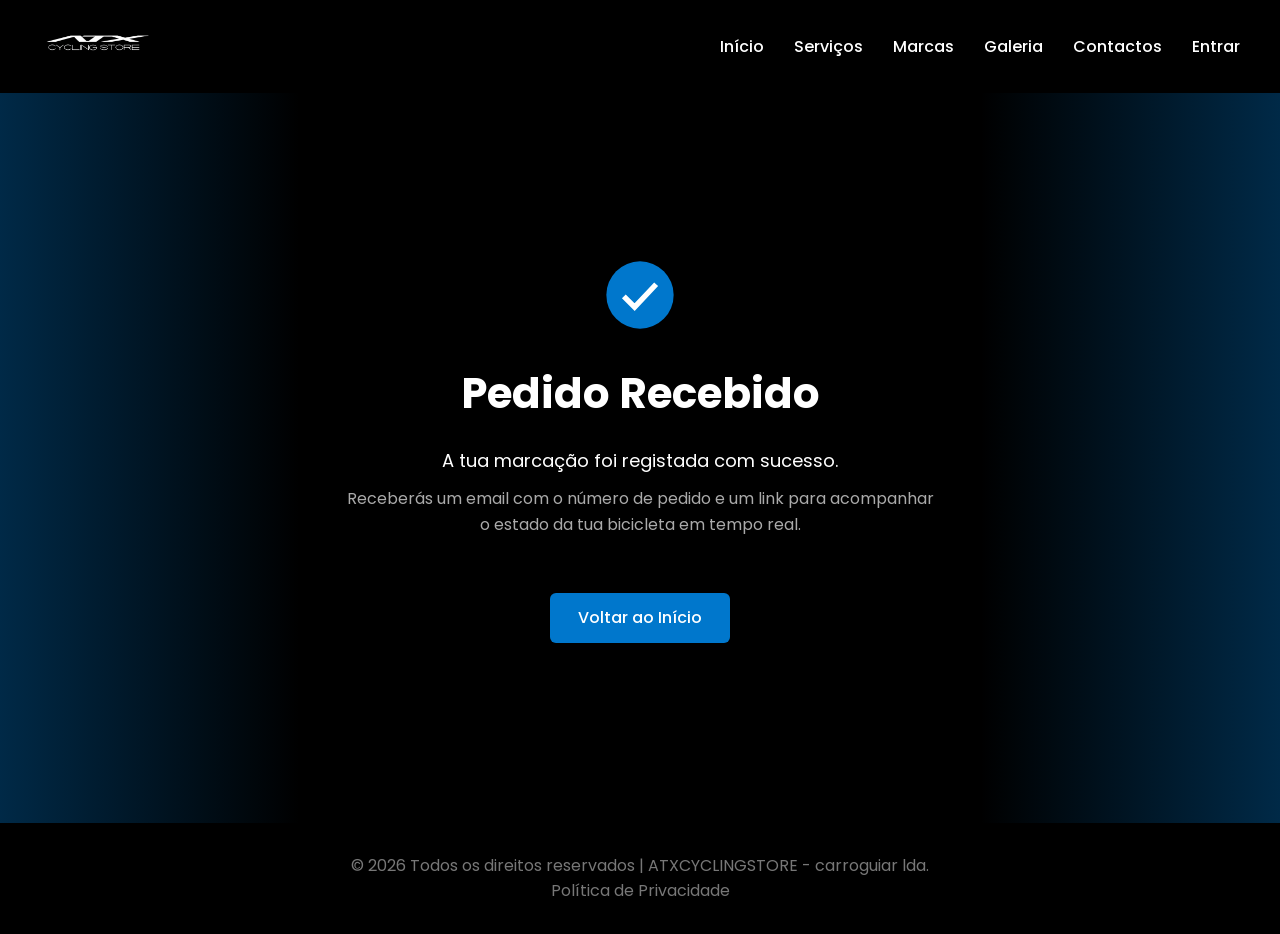
<file: pages/confirmacao.html>
<!DOCTYPE html>
<html lang="pt">
<head>
    <link rel="icon" type="image/png" href="../atxfavicon.png">
    <meta charset="UTF-8">
    <meta name="viewport" content="width=device-width, initial-scale=1.0">

    <title>Pedido Recebido</title>

    <link rel="stylesheet" href="../css/style.css">

    <link href="https://fonts.googleapis.com/css2?family=Poppins:wght@300;400;500;600&display=swap" rel="stylesheet">

    <link rel="stylesheet" href="https://cdnjs.cloudflare.com/ajax/libs/font-awesome/6.5.0/css/all.min.css">

    <link rel="stylesheet" href="https://cdn.jsdelivr.net/npm/bootstrap-icons@1.11.3/font/bootstrap-icons.css">


</head>


<body id="servicos">

<header>

    <nav class="navbar">

        <a href="../index.html" class="logo">
            <img src="../images/atx.png" alt="Logo">
        </a>

        <ul class="nav-links">

            <li><a href="../index.html" class="nav-link">Início</a></li>
            <li><a href="servicos.html" class="nav-link">Serviços</a></li>
            <li><a href="marcas.html" class="nav-link">Marcas</a></li>
            <li><a href="galeria.html" class="nav-link">Galeria</a></li>
            <li><a href="contactos.html" class="nav-link">Contactos</a></li>
            <li><a href="login.html" class="nav-link" id="navAuthLink">Entrar</a></li>

        </ul>

        <div class="hamburger" id="hamburger">
            <span></span>
            <span></span>
            <span></span>
        </div>

    </nav>

</header>



<section class="confirmacao-section">

    <div class="confirmacao-container">

        <div class="confirmacao-check">

            <svg class="checkmark" viewBox="0 0 52 52">

                <circle class="checkmark-circle"
                        cx="26"
                        cy="26"
                        r="25"
                        fill="#0077cc"/>

                <path class="checkmark-check"
                      fill="none"
                      stroke="white"
                      stroke-width="4"
                      d="M14 27 L22 35 L38 18"/>

            </svg>

        </div>


        <h1>Pedido Recebido</h1>

        <p class="confirmacao-mensagem">
            A tua marcação foi registada com sucesso.
        </p>

        <div id="confirmacaoDetalhes" style="display:none;margin:24px 0;text-align:left;
             background:#111;border:1px solid #222;border-radius:10px;padding:20px 24px">
            <p style="margin:0 0 6px 0;font-size:13px;color:#666">Número de pedido</p>
            <p id="confNumeroPedido" style="margin:0 0 18px 0;font-size:20px;font-weight:600;color:#0077cc"></p>
            <p style="margin:0 0 10px 0;font-size:14px;color:#aaa">
                Receberás em breve um email com o link de acompanhamento.
                Podes também consultar o estado aqui:
            </p>
            <a id="confTrackingLink" href="#"
               style="display:inline-block;background:#0077cc;color:white;padding:10px 20px;
                      border-radius:6px;text-decoration:none;font-size:14px;font-weight:500">
                Acompanhar a minha bicicleta
            </a>
        </div>

        <p class="confirmacao-info" id="confInfoFallback">
            Receberás um email com o número de pedido e um link para acompanhar
            o estado da tua bicicleta em tempo real.
        </p>

        <a href="../index.html" class="btn-primary" style="margin-top:16px">
            Voltar ao Início
        </a>

    </div>

</section>

<footer>
    <p>© 2026 Todos os direitos reservados | ATXCYCLINGSTORE - carroguiar lda.</p>
    <a href="/pages/privacy.html">Política de Privacidade</a>
</footer>

<script src="../js/script.js"></script>
<script>
    const FRONTEND_URL = window.location.origin;
    const raw = sessionStorage.getItem('booking_confirmacao');
    if (raw) {
        try {
            const b = JSON.parse(raw);
            document.getElementById('confNumeroPedido').textContent = b.numero_pedido;
            document.getElementById('confTrackingLink').href =
                `${FRONTEND_URL}/pages/tracking.html?token=${b.token_tracking}`;
            document.getElementById('confirmacaoDetalhes').style.display = 'block';
            document.getElementById('confInfoFallback').style.display = 'none';
            sessionStorage.removeItem('booking_confirmacao');
        } catch (e) {
            console.error(e);
        }
    }
</script>

</body>
</html>
</file>
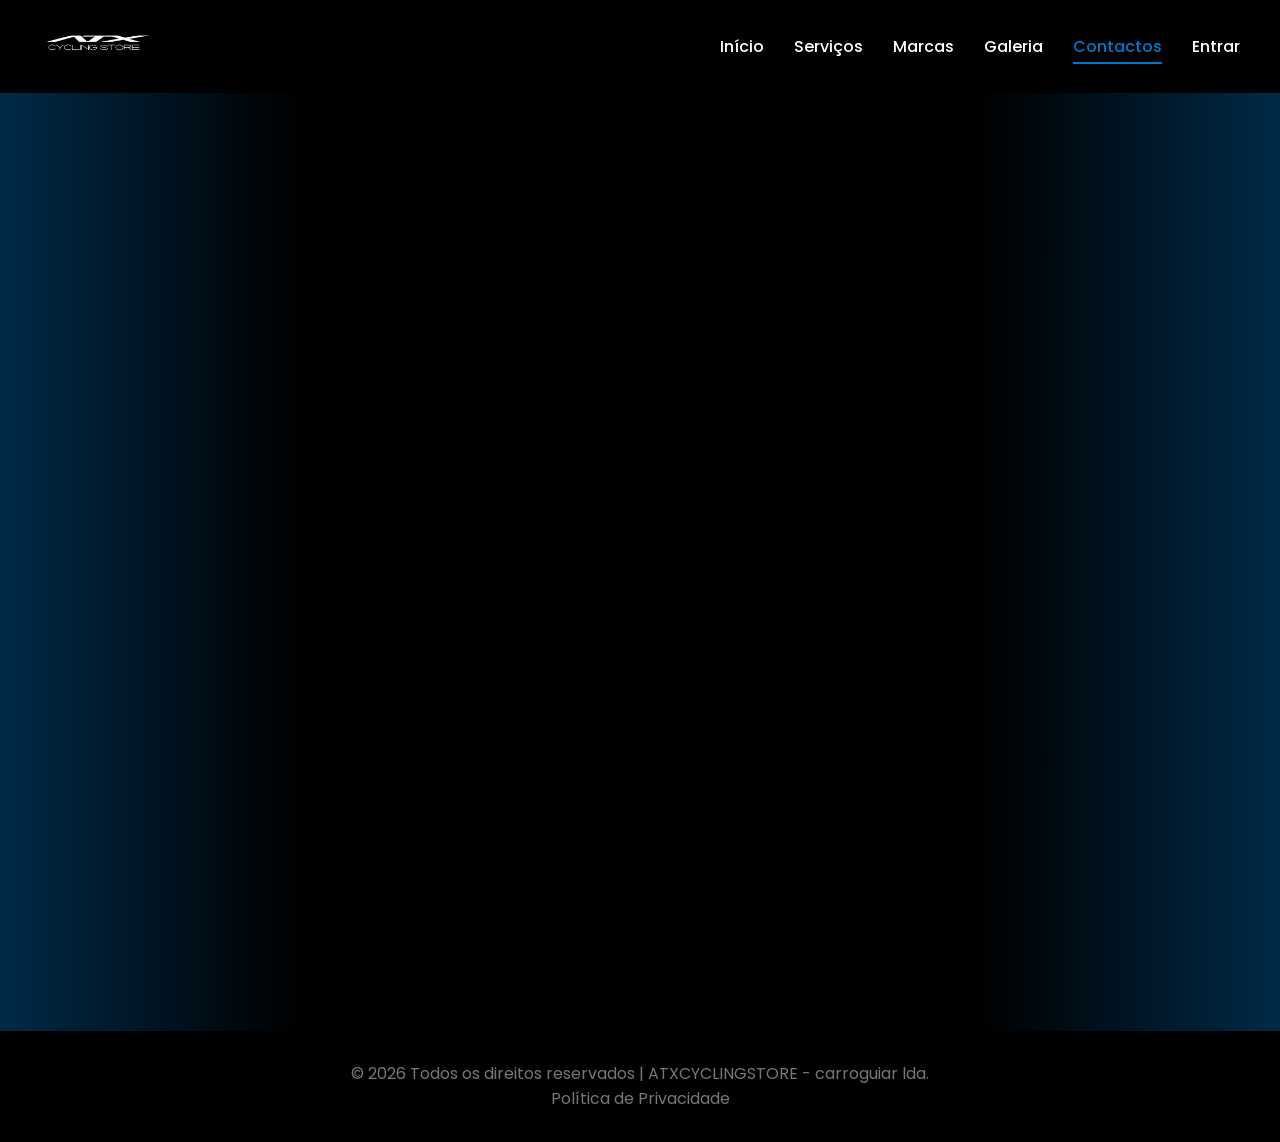
<file: pages/contactos.html>
<!DOCTYPE html>
<html lang="en">
<head>
    <link rel="icon" type="image/png" href="../atxfavicon.png">
    <meta charset="UTF-8">
    <meta name="viewport" content="width=device-width, initial-scale=1.0">
    <title>Contactos</title>
    <link rel="stylesheet" href="../css/style.css">

    <link href="https://fonts.googleapis.com/css2?family=Poppins:wght@300;400;500;600&display=swap" rel="stylesheet">

    <link rel="stylesheet" href="https://cdnjs.cloudflare.com/ajax/libs/font-awesome/6.5.0/css/all.min.css">

    <link rel="stylesheet" href="https://cdn.jsdelivr.net/npm/bootstrap-icons@1.11.3/font/bootstrap-icons.css">

</head>
<body id="servicos">

    <header>

        <nav class="navbar">

            <a href="../index.html" class="logo">
                <img src="../images/atx.png" alt="Logo">
            </a>

            <ul class="nav-links">

                <li><a href="../index.html" class="nav-link">Início</a></li>
                <li><a href="servicos.html" class="nav-link">Serviços</a></li>
                <li><a href="marcas.html" class="nav-link">Marcas</a></li>
                <li><a href="galeria.html" class="nav-link">Galeria</a></li>
                <li><a href="contactos.html" class="nav-link">Contactos</a></li>
            <li><a href="login.html" class="nav-link" id="navAuthLink">Entrar</a></li>

            </ul>

            <div class="hamburger" id="hamburger">
                <span></span>
                <span></span>
                <span></span>
            </div>

        </nav>

    </header>

    <section class="contact-section fade-in">

        <h1 class="contact-title">Contactos</h1>

        <div class="contact-container">

            <div class="contact-info">

                <h2>ATXcyclingstore</h2>

                <div class="contact-block">
                    <p><strong>Morada</strong><br>
                        R. Combatentes do Ultramar 172<br>
                        2670-347, Loures
                    </p>
                </div>


                <div class="contact-block">
                    <p><strong>Telefone</strong><br>
                        +351 918 583 829
                    </p>
                </div>


                <div class="contact-block">
                    <p><strong>Email</strong><br>
                        atxcyclingstore@gmail.com
                    </p>
                </div>


                <div class="contact-block">
                    <p><strong>Horário</strong><br>
                        Terça – Sexta<br>
                        09:00 – 13:00 | 15:00 – 19:00<br><br>

                        Sábado<br>
                        09:00 – 13:00
                    </p>
                </div>


                <a class="btn-primary maps-button"
                   href="https://www.google.com/maps/search/?api=1&query=ATX+Cycling+Store+Loures"
                   target="_blank">

                    Abrir no Google Maps

                </a>

            </div>


            <div class="map-container">

                <iframe
                        src="https://maps.google.com/maps?q=ATX%20Cycling%20Store%20Loures&output=embed"
                        loading="lazy">
                </iframe>

            </div>

        </div>

    </section>

    <footer>
    <p>© 2026 Todos os direitos reservados | ATXCYCLINGSTORE - carroguiar lda.</p>
    <a href="/pages/privacy.html">Política de Privacidade</a>
</footer>

    <script src="../js/script.js"></script>

</body>
</html>
</file>
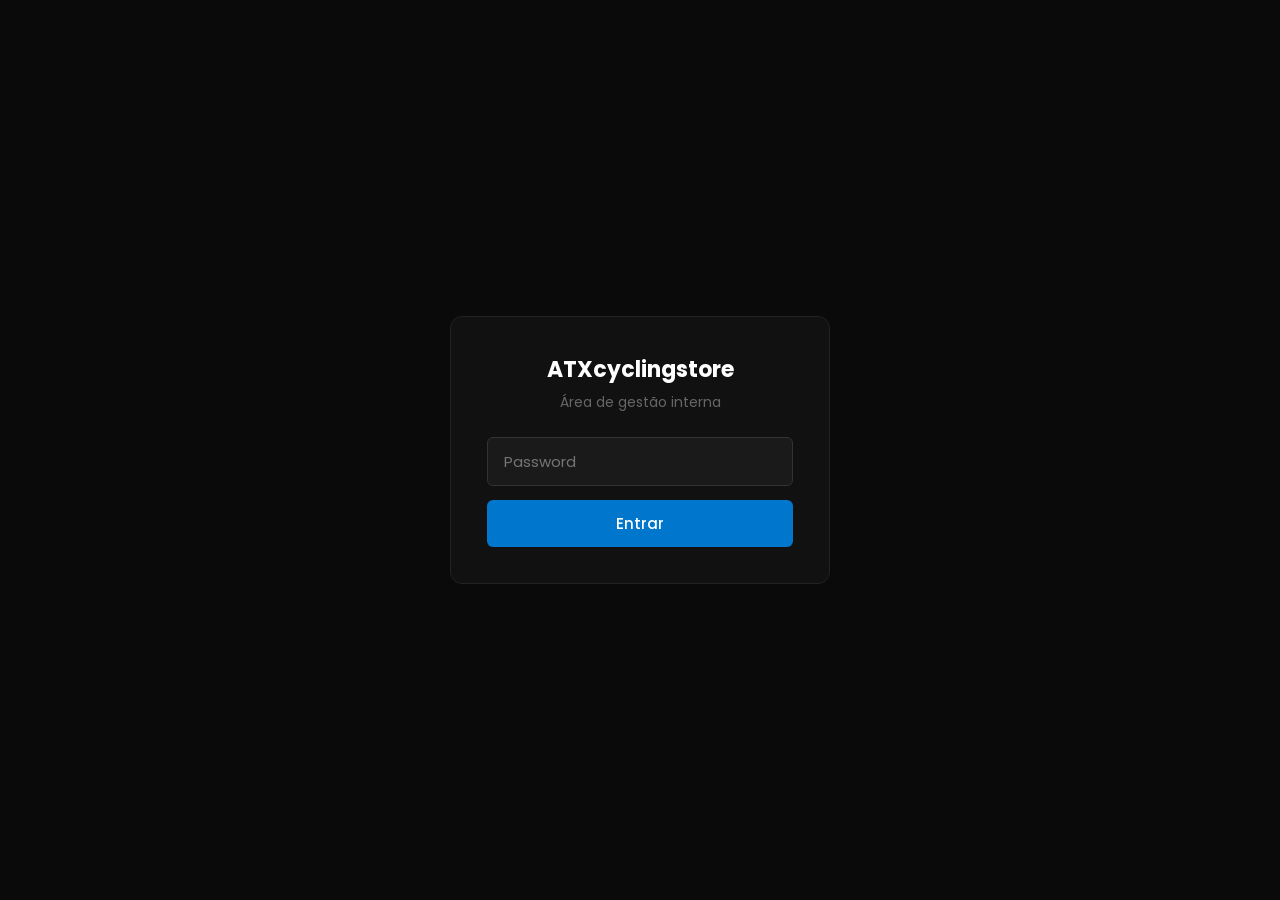
<file: pages/gestao.html>
<!DOCTYPE html>
<html lang="pt">
<head>
    <link rel="icon" type="image/png" href="../atxfavicon.png">
    <meta charset="UTF-8">
    <meta name="viewport" content="width=device-width, initial-scale=1.0">
    <title>Gestão | ATXcyclingstore</title>
    <link href="https://fonts.googleapis.com/css2?family=Poppins:wght@300;400;500;600&display=swap" rel="stylesheet">
    <link rel="stylesheet" href="https://cdn.jsdelivr.net/npm/bootstrap-icons@1.11.3/font/bootstrap-icons.css">

    <style>
        *, *::before, *::after {
            margin: 0;
            padding: 0;
            box-sizing: border-box;
        }

        body {
            font-family: 'Poppins', sans-serif;
            background: #0a0a0a;
            color: white;
            min-height: 100vh;
        }

        /* LOGIN */
        .login-screen {
            min-height: 100vh;
            display: flex;
            align-items: center;
            justify-content: center;
            padding: 20px;
        }

        .login-card {
            background: #111;
            border: 1px solid #222;
            border-radius: 12px;
            padding: 36px;
            width: 100%;
            max-width: 380px;
            text-align: center;
        }

        .login-card h1 {
            font-size: 22px;
            margin-bottom: 6px;
        }

        .login-card p {
            color: #666;
            font-size: 14px;
            margin-bottom: 24px;
        }

        .login-card input {
            width: 100%;
            background: #1a1a1a;
            border: 1px solid #333;
            border-radius: 6px;
            padding: 12px 16px;
            color: white;
            font-family: 'Poppins', sans-serif;
            font-size: 15px;
            margin-bottom: 14px;
        }

        .login-card input:focus {
            outline: none;
            border-color: #0077cc;
        }

        .login-card button {
            width: 100%;
            background: #0077cc;
            color: white;
            border: none;
            border-radius: 6px;
            padding: 12px;
            font-family: 'Poppins', sans-serif;
            font-weight: 500;
            cursor: pointer;
            font-size: 15px;
        }

        .login-card button:hover {
            background: #005fa3;
        }

        .login-error {
            color: #ff6b6b;
            font-size: 13px;
            margin-top: 10px;
        }

        /* DASHBOARD */
        .dashboard {
            display: none;
        }

        .dashboard.visible {
            display: block;
        }

        .dash-header {
            background: #000;
            padding: 16px 28px;
            display: flex;
            align-items: center;
            justify-content: space-between;
            border-bottom: 1px solid #1a1a1a;
            position: sticky;
            top: 0;
            z-index: 10;
        }

        .dash-header h1 {
            font-size: 18px;
        }

        .dash-header button {
            background: none;
            border: 1px solid #333;
            color: #aaa;
            padding: 6px 14px;
            border-radius: 6px;
            cursor: pointer;
            font-family: 'Poppins', sans-serif;
            font-size: 13px;
        }

        .dash-body {
            padding: 28px;
            max-width: 1100px;
            margin: auto;
        }

        /* abas */
        .abas {
            display: flex;
            gap: 4px;
            margin-bottom: 24px;
            border-bottom: 1px solid #1e1e1e;
            padding-bottom: 0;
        }

        .aba-btn {
            background: none;
            border: none;
            border-bottom: 2px solid transparent;
            color: #666;
            padding: 10px 18px;
            cursor: pointer;
            font-family: 'Poppins', sans-serif;
            font-size: 14px;
            font-weight: 500;
            margin-bottom: -1px;
            transition: color 0.2s, border-color 0.2s;
        }

        .aba-btn:hover { color: #aaa; }

        .aba-btn.active {
            color: white;
            border-bottom-color: #0077cc;
        }

        .aba-content { display: none; }
        .aba-content.active { display: block; }

        /* filtros */
        .filtros {
            display: flex;
            gap: 10px;
            margin-bottom: 24px;
            flex-wrap: wrap;
        }

        .filtro-btn {
            padding: 7px 16px;
            border-radius: 20px;
            border: 1px solid #333;
            background: none;
            color: #888;
            cursor: pointer;
            font-family: 'Poppins', sans-serif;
            font-size: 13px;
            transition: 0.2s;
        }

        .filtro-btn:hover {
            border-color: #0077cc;
            color: #0077cc;
        }

        .filtro-btn.active {
            background: #0077cc;
            border-color: #0077cc;
            color: white;
        }

        /* tabela */
        .bookings-grid {
            display: flex;
            flex-direction: column;
            gap: 12px;
        }

        .booking-row {
            background: #111;
            border: 1px solid #1e1e1e;
            border-radius: 10px;
            padding: 18px 22px;
            display: grid;
            grid-template-columns: 130px 1fr 120px 200px;
            gap: 16px;
            align-items: center;
            transition: border-color 0.2s;
        }

        .booking-row:hover {
            border-color: #333;
        }

        .booking-pedido {
            font-size: 13px;
            color: #0077cc;
            font-weight: 600;
        }

        .booking-nome {
            font-size: 15px;
            font-weight: 500;
        }

        .booking-email {
            font-size: 12px;
            color: #666;
            margin-top: 2px;
        }

        .booking-data {
            font-size: 13px;
            color: #888;
        }

        /* select de estado */
        .estado-select {
            background: #1a1a1a;
            border: 1px solid #333;
            border-radius: 6px;
            padding: 7px 10px;
            color: white;
            font-family: 'Poppins', sans-serif;
            font-size: 13px;
            cursor: pointer;
            width: 100%;
            appearance: none;
            -webkit-appearance: none;
        }

        .estado-select:focus {
            outline: none;
            border-color: #0077cc;
        }

        .save-btn {
            margin-top: 8px;
            width: 100%;
            background: #0a2a0a;
            color: #30d060;
            border: 1px solid #1a5a1a;
            border-radius: 6px;
            padding: 6px;
            cursor: pointer;
            font-family: 'Poppins', sans-serif;
            font-size: 12px;
            transition: 0.2s;
            display: none;
        }

        .save-btn.visible {
            display: block;
        }

        .save-btn:hover {
            background: #1a4a1a;
        }

        .empty-state {
            text-align: center;
            padding: 60px 20px;
            color: #555;
        }

        .expand-btn {
            background: none;
            border: none;
            color: #555;
            cursor: pointer;
            font-size: 18px;
            padding: 0 6px;
            transition: color 0.2s, transform 0.2s;
            line-height: 1;
        }

        .expand-btn:hover { color: #aaa; }
        .expand-btn.open { transform: rotate(90deg); color: #0077cc; }

        .booking-detail {
            display: none;
            grid-column: 1 / -1;
            background: #0d0d0d;
            border-top: 1px solid #1e1e1e;
            border-radius: 0 0 10px 10px;
            padding: 16px 22px;
            margin: 0 -22px -18px;
            gap: 12px;
            grid-template-columns: repeat(auto-fill, minmax(200px, 1fr));
        }

        .booking-detail.open { display: grid; }

        .detail-item { display: flex; flex-direction: column; gap: 4px; }
        .detail-label { font-size: 11px; color: #555; text-transform: uppercase; letter-spacing: 0.5px; }
        .detail-value { font-size: 14px; color: #ccc; }

        .diag-btn {
            margin-top: 12px;
            grid-column: 1 / -1;
            background: #001a33;
            color: #4da6ff;
            border: 1px solid #004080;
            border-radius: 6px;
            padding: 8px 14px;
            cursor: pointer;
            font-family: 'Poppins', sans-serif;
            font-size: 13px;
            transition: 0.2s;
            display: flex;
            align-items: center;
            gap: 6px;
            width: fit-content;
        }

        .diag-btn:hover { background: #002a4d; }

        /* MODAL */
        .modal-overlay {
            display: none;
            position: fixed;
            inset: 0;
            background: rgba(0,0,0,0.75);
            z-index: 100;
            align-items: center;
            justify-content: center;
            padding: 20px;
        }

        .modal-overlay.open { display: flex; }

        .modal {
            background: #111;
            border: 1px solid #222;
            border-radius: 14px;
            padding: 28px;
            width: 100%;
            max-width: 520px;
            max-height: 90vh;
            overflow-y: auto;
        }

        .modal h2 {
            font-size: 17px;
            margin-bottom: 4px;
        }

        .modal-sub {
            font-size: 13px;
            color: #666;
            margin-bottom: 24px;
        }

        .modal-field {
            margin-bottom: 16px;
        }

        .modal-field label {
            display: block;
            font-size: 12px;
            color: #888;
            margin-bottom: 6px;
            text-transform: uppercase;
            letter-spacing: 0.4px;
        }

        .modal-field input,
        .modal-field textarea {
            width: 100%;
            background: #1a1a1a;
            border: 1px solid #333;
            border-radius: 6px;
            padding: 10px 14px;
            color: white;
            font-family: 'Poppins', sans-serif;
            font-size: 14px;
            resize: vertical;
        }

        .modal-field input:focus,
        .modal-field textarea:focus {
            outline: none;
            border-color: #0077cc;
        }

        .modal-actions {
            display: flex;
            gap: 10px;
            margin-top: 24px;
            flex-wrap: wrap;
        }

        .modal-gmail-btn {
            flex: 1;
            background: #0077cc;
            color: white;
            border: none;
            border-radius: 6px;
            padding: 11px 16px;
            cursor: pointer;
            font-family: 'Poppins', sans-serif;
            font-weight: 500;
            font-size: 14px;
            display: flex;
            align-items: center;
            justify-content: center;
            gap: 8px;
            transition: 0.2s;
        }

        .modal-gmail-btn:hover { background: #005fa3; }

        .modal-cancel-btn {
            background: none;
            border: 1px solid #333;
            color: #888;
            border-radius: 6px;
            padding: 11px 16px;
            cursor: pointer;
            font-family: 'Poppins', sans-serif;
            font-size: 14px;
            transition: 0.2s;
        }

        .modal-cancel-btn:hover { border-color: #555; color: #aaa; }

        /* GESTÃO DE VAGAS */
        .vagas-section {
            margin-bottom: 32px;
        }

        .vagas-section h2 {
            font-size: 15px;
            color: #aaa;
            margin-bottom: 12px;
            font-weight: 500;
            text-transform: uppercase;
            letter-spacing: 0.5px;
        }

        .vagas-grid {
            display: flex;
            flex-direction: column;
            gap: 8px;
        }

        .vaga-row {
            background: #111;
            border: 1px solid #1e1e1e;
            border-radius: 8px;
            padding: 14px 18px;
            display: grid;
            grid-template-columns: 1fr auto auto auto;
            gap: 12px;
            align-items: center;
        }

        .vaga-semana {
            font-size: 14px;
            font-weight: 500;
        }

        .vaga-badge {
            font-size: 13px;
            padding: 4px 12px;
            border-radius: 20px;
            white-space: nowrap;
        }

        .vaga-badge.ok    { background: #002a10; color: #30d060; border: 1px solid #006030; }
        .vaga-badge.aviso { background: #2a1e00; color: #f0c040; border: 1px solid #6e5000; }
        .vaga-badge.cheio { background: #2a0a0a; color: #ff6b6b; border: 1px solid #5a1a1a; }

        .vaga-input {
            width: 70px;
            background: #1a1a1a;
            border: 1px solid #333;
            border-radius: 6px;
            padding: 6px 10px;
            color: white;
            font-family: 'Poppins', sans-serif;
            font-size: 13px;
            text-align: center;
        }

        .vaga-input:focus { outline: none; border-color: #0077cc; }

        .vaga-save-btn {
            background: #0a2a0a;
            color: #30d060;
            border: 1px solid #1a5a1a;
            border-radius: 6px;
            padding: 6px 14px;
            cursor: pointer;
            font-family: 'Poppins', sans-serif;
            font-size: 12px;
            transition: 0.2s;
            white-space: nowrap;
        }

        .vaga-save-btn:hover { background: #1a4a1a; }

        /* BOTÃO NOVA MARCAÇÃO */
        .btn-nova-m {
            background: #0077cc;
            color: white;
            border: none;
            border-radius: 8px;
            padding: 10px 22px;
            font-family: 'Poppins', sans-serif;
            font-size: 14px;
            font-weight: 500;
            cursor: pointer;
            display: inline-flex;
            align-items: center;
            gap: 8px;
            transition: background 0.2s;
            margin-bottom: 20px;
        }
        .btn-nova-m:hover { background: #005fa3; }

        /* STEPS NO MODAL NOVA MARCAÇÃO */
        .nm-steps { display: flex; gap: 20px; margin-bottom: 24px; flex-wrap: wrap; }
        .nm-step {
            display: flex; align-items: center; gap: 8px;
            font-size: 13px; color: #666; opacity: 0.5; transition: 0.2s;
        }
        .nm-step span {
            width: 24px; height: 24px; border-radius: 50%;
            border: 1px solid #444; display: flex; align-items: center;
            justify-content: center; font-size: 12px; flex-shrink: 0;
        }
        .nm-step.active { color: white; opacity: 1; }
        .nm-step.active span { background: #0077cc; border-color: #0077cc; }
        .nm-step.done { opacity: 1; color: #aaa; }
        .nm-step.done span { background: #0077cc; border-color: #0077cc; color: white; }

        .nm-form-step { display: none; }
        .nm-form-step.active { display: block; }

        /* SELETOR DE DIAS */
        .nm-semana-card {
            background: #1a1a1a; border: 1px solid #2a2a2a;
            border-radius: 10px; padding: 14px 16px; margin-top: 8px;
        }
        .nm-semana-nav { display: flex; align-items: center; gap: 10px; margin-bottom: 14px; }
        .nm-nav-btn {
            background: #222; border: 1px solid #333; color: #aaa;
            width: 32px; height: 32px; border-radius: 8px; cursor: pointer;
            font-size: 16px; display: flex; align-items: center; justify-content: center;
            flex-shrink: 0; transition: 0.15s; font-family: 'Poppins', sans-serif;
        }
        .nm-nav-btn:hover:not(:disabled) { border-color: #0077cc; color: white; }
        .nm-nav-btn:disabled { opacity: 0.3; cursor: default; }
        .nm-semana-vagas {
            font-size: 12px; padding: 3px 10px; border-radius: 12px;
            background: #1a2a1a; color: #6dbe6d; border: 1px solid #2e5e2e;
        }
        .nm-semana-vagas.poucas { background: #2a1a00; color: #f0a030; border-color: #6e4a00; }
        .nm-semana-vagas.cheia  { background: #1a0a0a; color: #ff6b6b; border-color: #5a1a1a; }
        .nm-dias-chips { display: flex; flex-wrap: wrap; gap: 8px; }
        .nm-dia-chip {
            padding: 8px 14px; border: 1px solid #333; border-radius: 8px;
            background: #222; color: #ccc; font-family: 'Poppins', sans-serif;
            font-size: 13px; cursor: pointer; transition: 0.15s; white-space: nowrap;
        }
        .nm-dia-chip:hover { border-color: #0077cc; color: white; }
        .nm-dia-chip.ativo { border-color: #0077cc; background: #0a1a2a; color: white; }
        .nm-aviso-entrega {
            font-size: 13px; color: #4da6ff; margin-top: 12px;
            padding: 10px 14px; background: #071828;
            border-left: 3px solid #0077cc; border-radius: 4px;
        }

        /* RESUMO */
        .nm-resumo {
            background: #1a1a1a; border: 1px solid #2a2a2a;
            border-radius: 8px; padding: 18px 20px;
        }
        .nm-resumo p { margin-bottom: 10px; font-size: 14px; color: #ccc; }
        .nm-resumo p:last-child { margin-bottom: 0; }
        .nm-resumo strong { color: #777; font-weight: 500; }

        @media (max-width: 600px) {
            .vaga-row {
                grid-template-columns: 1fr 1fr;
                grid-template-rows: auto auto;
            }
            .vaga-badge { grid-column: 2; justify-self: end; }
            .vaga-input { width: 60px; }
        }

        @media (max-width: 700px) {
            .dash-header {
                padding: 12px 16px;
                flex-wrap: wrap;
                gap: 10px;
            }

            .dash-header h1 {
                font-size: 15px;
            }

            .dash-header button {
                padding: 5px 10px;
                font-size: 12px;
            }

            .dash-body {
                padding: 16px;
            }

            .filtros {
                gap: 6px;
            }

            .filtro-btn {
                padding: 5px 12px;
                font-size: 12px;
            }

            .booking-row {
                grid-template-columns: 1fr auto !important;
                grid-template-rows: auto auto auto;
            }

            .booking-row > div:nth-child(1) { grid-column: 1; }
            .booking-row > div:nth-child(2) { grid-column: 1; }
            .booking-row > div:nth-child(3) { grid-column: 1; font-size: 12px; }
            .booking-row > div:nth-child(4) { grid-column: 1 / -1; }
            .booking-row > div:nth-child(5) {
                grid-column: 2;
                grid-row: 1;
                align-self: start;
            }

            .booking-detail {
                grid-template-columns: 1fr;
                margin: 0 -16px -16px;
                padding: 12px 16px;
            }
        }
    </style>
</head>

<body>

<!-- LOGIN -->
<div class="login-screen" id="loginScreen">
    <div class="login-card">
        <h1>ATXcyclingstore</h1>
        <p>Área de gestão interna</p>
        <input type="password" id="passwordInput" placeholder="Password" autocomplete="current-password">
        <button onclick="login()">Entrar</button>
        <p class="login-error" id="loginError" style="display:none">Password incorreta.</p>
    </div>
</div>

<!-- DASHBOARD -->
<div class="dashboard" id="dashboard">

    <div class="dash-header">
        <h1>Gestão de Marcações</h1>
        <div style="display:flex;gap:10px;align-items:center">
            <button onclick="sincronizar()" id="syncBtn" title="Sincronizar com Google Calendar">
                <i class="bi bi-arrow-repeat"></i> Sync Calendar
            </button>
            <button onclick="carregar()" title="Recarregar lista">
                <i class="bi bi-arrow-clockwise"></i>
            </button>
            <button onclick="logout()"><i class="bi bi-box-arrow-right"></i> Sair</button>
        </div>
    </div>

    <div class="dash-body">

        <div class="abas">
            <button class="aba-btn active" onclick="mudarAba('marcacoes', this)">Marcações</button>
            <button class="aba-btn" onclick="mudarAba('vagas', this)">Gestão de Vagas</button>
            <button class="aba-btn" onclick="mudarAba('comunicacoes', this)">Comunicações</button>
        </div>

        <div class="aba-content active" id="aba-marcacoes">
            <div style="display:flex;justify-content:space-between;align-items:center;gap:12px;margin-bottom:4px">
                <input type="text" id="pesquisaMarcacoes" placeholder="Pesquisar por nome, email ou nº pedido..."
                    oninput="pesquisarMarcacoes(this.value)"
                    style="flex:1;max-width:360px;background:#111;border:1px solid #333;border-radius:8px;padding:10px 14px;color:white;font-family:'Poppins',sans-serif;font-size:14px;outline:none"
                    onfocus="this.style.borderColor='#0077cc'" onblur="this.style.borderColor='#333'">
                <button class="btn-nova-m" onclick="abrirModalNovaM()">
                    <i class="bi bi-plus-lg"></i> Nova Marcação
                </button>
            </div>
            <div class="filtros" id="filtros">
                <button class="filtro-btn active" data-estado="todos" onclick="filtrar(this)">Todos</button>
                <button class="filtro-btn" data-estado="marcada" onclick="filtrar(this)">Marcação Efetuada</button>
                <button class="filtro-btn" data-estado="recebida" onclick="filtrar(this)">Recebida</button>
                <button class="filtro-btn" data-estado="diagnostico" onclick="filtrar(this)">Em Diagnóstico</button>
                <button class="filtro-btn" data-estado="reparacao" onclick="filtrar(this)">Em Reparação</button>
                <button class="filtro-btn" data-estado="pronta" onclick="filtrar(this)">Pronta</button>
                <button class="filtro-btn" data-estado="entregue" onclick="filtrar(this)">Entregue</button>
            </div>
            <div class="bookings-grid" id="bookingsGrid"></div>
        </div>

        <div class="aba-content" id="aba-vagas">
            <div class="vagas-grid" id="vagasGrid"></div>
        </div>

        <div class="aba-content" id="aba-comunicacoes">
            <div style="max-width:560px">
                <p style="color:#888;font-size:14px;margin-bottom:20px">
                    Envia uma mensagem SMS a todos os clientes registados que aceitaram receber comunicações.
                </p>
                <div style="margin-bottom:14px">
                    <label style="display:block;font-size:13px;color:#aaa;margin-bottom:6px">Mensagem</label>
                    <textarea id="smsMensagem" rows="5" placeholder="Ex: A ATXcyclingstore estará encerrada de 1 a 15 de agosto. Boas férias!"
                        style="width:100%;background:#0a0a0a;border:1px solid #333;border-radius:8px;padding:12px 14px;color:white;font-family:'Poppins',sans-serif;font-size:14px;resize:vertical;box-sizing:border-box;"></textarea>
                    <p id="smsContador" style="font-size:12px;color:#666;margin-top:4px;text-align:right">0 caracteres</p>
                </div>
                <button onclick="enviarSms()" style="background:#0077cc;color:white;border:none;border-radius:8px;padding:12px 24px;font-family:'Poppins',sans-serif;font-size:14px;font-weight:500;cursor:pointer;transition:background 0.2s;"
                    onmouseover="this.style.background='#005fa3'" onmouseout="this.style.background='#0077cc'">
                    Enviar SMS a todos
                </button>
                <p id="smsResultado" style="margin-top:14px;font-size:14px;display:none"></p>
            </div>
        </div>

    </div>
</div>

<!-- MODAL DIAGNÓSTICO -->
<div class="modal-overlay" id="modalOverlay">
    <div class="modal">
        <h2><i class="bi bi-clipboard2-pulse"></i> Enviar Diagnóstico</h2>
        <p class="modal-sub" id="modalSub"></p>

        <div class="modal-field">
            <label>Notas do diagnóstico / peças estimadas</label>
            <textarea id="modalNotas" rows="5" placeholder="Ex: Corrente desgastada, pastilhas de travão a substituir, ajuste de mudanças..."></textarea>
        </div>
        <div class="modal-field">
            <label>Estimativa de preço (€)</label>
            <input type="number" id="modalPreco" placeholder="Ex: 45" min="0">
        </div>
        <div class="modal-field">
            <label>Prazo de entrega estimado</label>
            <input type="text" id="modalPrazo" placeholder="Ex: 3-5 dias úteis">
        </div>

        <div class="modal-actions">
            <button class="modal-gmail-btn" onclick="abrirGmail()">
                <i class="bi bi-envelope"></i> Abrir no Gmail
            </button>
            <button class="modal-cancel-btn" onclick="fecharModal()">Cancelar</button>
        </div>
    </div>
</div>

<!-- MODAL EDITAR MARCAÇÃO -->
<div class="modal-overlay" id="modalEditarOverlay">
    <div class="modal" style="max-width:520px">
        <div style="display:flex;justify-content:space-between;align-items:center;margin-bottom:20px">
            <h2 style="margin:0">Editar Marcação</h2>
            <button onclick="fecharEditar()" style="background:none;border:none;color:#666;font-size:22px;cursor:pointer;line-height:1;padding:4px 8px;border-radius:6px;transition:color 0.2s" onmouseover="this.style.color='#fff'" onmouseout="this.style.color='#666'">✕</button>
        </div>
        <div class="modal-field">
            <label>Nome completo *</label>
            <input type="text" id="editNome" placeholder="Nome do cliente">
        </div>
        <div class="modal-field">
            <label>Email *</label>
            <input type="email" id="editEmail" placeholder="email@exemplo.com">
        </div>
        <div class="modal-field">
            <label>Telefone</label>
            <input type="tel" id="editTelefone" placeholder="+351 912 345 678">
        </div>
        <div class="modal-field">
            <label>Tipo de serviço</label>
            <select id="editServico" style="width:100%;background:#1a1a1a;border:1px solid #333;border-radius:6px;padding:10px 14px;color:white;font-family:'Poppins',sans-serif;font-size:14px;appearance:none;-webkit-appearance:none;cursor:pointer">
                <option>Revisão Simples</option>
                <option>Revisão Básica</option>
                <option>Revisão Completa BTT (rígida)</option>
                <option>Revisão Completa BTT (suspensão total)</option>
                <option>Revisão Completa Estrada</option>
                <option>Revisão Completa E-Bike</option>
                <option>Suspensão</option>
                <option>Outro serviço</option>
            </select>
        </div>
        <div class="modal-field">
            <label>Modelo da bicicleta</label>
            <input type="text" id="editBike" placeholder="Marca e modelo">
        </div>
        <div class="modal-field">
            <label>Observações</label>
            <textarea id="editMensagem" rows="3" placeholder="Observações..."></textarea>
        </div>
        <div class="modal-field">
            <label>Data da marcação</label>
            <input type="date" id="editData" style="width:100%;background:#1a1a1a;border:1px solid #333;border-radius:6px;padding:10px 14px;color:white;font-family:'Poppins',sans-serif;font-size:14px">
        </div>
        <div class="modal-actions">
            <button class="modal-gmail-btn" onclick="guardarEdicao()">Guardar</button>
            <button class="modal-cancel-btn" onclick="fecharEditar()">Cancelar</button>
        </div>
    </div>
</div>

<!-- MODAL NOVA MARCAÇÃO -->
<div class="modal-overlay" id="modalNovaMOverlay">
    <div class="modal" style="max-width:580px">
        <div style="display:flex;justify-content:space-between;align-items:center;margin-bottom:20px">
            <h2 style="margin:0">Nova Marcação</h2>
            <button onclick="fecharModalNovaM()" style="background:none;border:none;color:#666;font-size:22px;cursor:pointer;line-height:1;padding:4px 8px;border-radius:6px;transition:color 0.2s" onmouseover="this.style.color='#fff'" onmouseout="this.style.color='#666'">✕</button>
        </div>

        <!-- Steps -->
        <div class="nm-steps">
            <div class="nm-step active" id="nmStep1"><span>1</span> Serviço</div>
            <div class="nm-step" id="nmStep2"><span>2</span> Dados</div>
            <div class="nm-step" id="nmStep3"><span>3</span> Confirmação</div>
        </div>

        <!-- Passo 1: Serviço -->
        <div class="nm-form-step active" id="nmFormStep1">
            <div class="modal-field">
                <label>Tipo de serviço</label>
                <select id="nmServico" style="width:100%;background:#1a1a1a;border:1px solid #333;border-radius:6px;padding:10px 14px;color:white;font-family:'Poppins',sans-serif;font-size:14px;appearance:none;-webkit-appearance:none;cursor:pointer">
                    <option>Revisão Simples</option>
                    <option>Revisão Básica</option>
                    <option>Revisão Completa BTT (rígida)</option>
                    <option>Revisão Completa BTT (suspensão total)</option>
                    <option>Revisão Completa Estrada</option>
                    <option>Revisão Completa E-Bike</option>
                    <option>Suspensão</option>
                    <option>Outro serviço</option>
                </select>
            </div>
            <div class="modal-field">
                <label>Modelo da bicicleta *</label>
                <input type="text" id="nmModeloBike" placeholder="Marca e modelo">
            </div>
            <div class="modal-field">
                <label>Dia preferencial *</label>
                <div id="nmSemanasLoader"><p style="color:#666;font-size:13px;margin:8px 0">A carregar disponibilidade...</p></div>
                <div class="nm-semana-card" id="nmSemanaCard" style="display:none">
                    <div class="nm-semana-nav">
                        <button type="button" class="nm-nav-btn" id="nmNavAnterior" onclick="nmNavSemana(-1)">‹</button>
                        <div style="flex:1;display:flex;align-items:center;justify-content:space-between;gap:8px">
                            <span style="font-size:13px;font-weight:600;color:#aaa;text-transform:uppercase;letter-spacing:0.04em" id="nmNavTitulo"></span>
                            <span class="nm-semana-vagas" id="nmNavVagas"></span>
                        </div>
                        <button type="button" class="nm-nav-btn" id="nmNavSeguinte" onclick="nmNavSemana(1)">›</button>
                    </div>
                    <div id="nmSemanaDias"></div>
                </div>
                <div class="nm-aviso-entrega" id="nmAvisoEntrega" style="display:none"></div>
                <input type="hidden" id="nmDataEscolhida">
            </div>
            <div class="modal-field">
                <label>Observações (opcional)</label>
                <textarea id="nmMensagem" rows="3" placeholder="Descreve o problema ou serviço pretendido..."></textarea>
            </div>
            <div class="modal-actions">
                <button class="modal-gmail-btn" onclick="nmNextStep(1)">Seguinte →</button>
                <button class="modal-cancel-btn" onclick="fecharModalNovaM()">Cancelar</button>
            </div>
        </div>

        <!-- Passo 2: Dados -->
        <div class="nm-form-step" id="nmFormStep2">
            <div class="modal-field" style="position:relative">
                <label>Nome completo *</label>
                <input type="text" id="nmNome" placeholder="Nome do cliente" autocomplete="new-password" oninput="nmAutocompleteBuscar(this.value)">
                <div id="nmSugestoes" style="display:none;position:absolute;top:100%;left:0;right:0;background:#1a1a1a;border:1px solid #333;border-radius:6px;z-index:100;max-height:200px;overflow-y:auto;margin-top:2px"></div>
            </div>
            <div class="modal-field">
                <label>Email *</label>
                <input type="email" id="nmEmail" placeholder="email@exemplo.com">
            </div>
            <div class="modal-field">
                <label>Telefone (opcional)</label>
                <input type="tel" id="nmTelefone" placeholder="+351 912 345 678">
            </div>
            <div class="modal-actions">
                <button class="modal-gmail-btn" onclick="nmNextStep(2)">Seguinte →</button>
                <button class="modal-cancel-btn" onclick="nmPrevStep(2)">← Voltar</button>
            </div>
        </div>

        <!-- Passo 3: Confirmação -->
        <div class="nm-form-step" id="nmFormStep3">
            <div class="nm-resumo" id="nmResumo"></div>
            <div class="modal-actions" style="margin-top:20px">
                <button class="modal-gmail-btn" id="nmSubmitBtn" onclick="nmSubmeter()">
                    <i class="bi bi-check-lg"></i> Criar Marcação
                </button>
                <button class="modal-cancel-btn" onclick="nmPrevStep(3)">← Voltar</button>
            </div>
        </div>
    </div>
</div>

<script>
    const API_URL = (window.location.hostname === 'localhost' || window.location.hostname === '127.0.0.1')
        ? 'http://localhost:8000'
        : 'https://atxcyclingstore.onrender.com';
    function getGestaoToken() { return sessionStorage.getItem('gestao_token') || ''; }

    const ESTADOS = [
        {key: 'marcada', label: 'Marcação Efetuada'},
        {key: 'recebida', label: 'Recebida'},
        {key: 'diagnostico', label: 'Em Diagnóstico'},
        {key: 'reparacao', label: 'Em Reparação'},
        {key: 'pronta', label: 'Pronta'},
        {key: 'entregue', label: 'Entregue'},
    ];

    let allBookings = [];
    let filtroAtivo = 'todos';

    async function login() {
        const pass = document.getElementById('passwordInput').value;
        const errEl = document.getElementById('loginError');
        errEl.style.display = 'none';
        try {
            const res = await fetch(`${API_URL}/api/gestao/auth/`, {
                method: 'POST',
                headers: {'Content-Type': 'application/json'},
                body: JSON.stringify({password: pass}),
            });
            if (!res.ok) {
                errEl.textContent = res.status === 429 ? 'Demasiadas tentativas. Aguarda 1 minuto.' : 'Password incorreta.';
                errEl.style.display = 'block';
                return;
            }
            const data = await res.json();
            sessionStorage.setItem('gestao_token', data.token);
            document.getElementById('loginScreen').style.display = 'none';
            document.getElementById('dashboard').classList.add('visible');
            sincronizarESilencioso().then(() => { carregar(); carregarVagas(); });
        } catch {
            errEl.textContent = 'Erro de ligação ao servidor.';
            errEl.style.display = 'block';
        }
    }

    function logout() {
        sessionStorage.removeItem('gestao_token');
        document.getElementById('loginScreen').style.display = 'flex';
        document.getElementById('dashboard').classList.remove('visible');
        document.getElementById('passwordInput').value = '';
    }

    // Restaurar sessão se o token ainda for válido (tab reaberta na mesma sessão)
    if (getGestaoToken()) {
        document.getElementById('loginScreen').style.display = 'none';
        document.getElementById('dashboard').classList.add('visible');
        sincronizarESilencioso().then(() => { carregar(); carregarVagas(); });
    }

    document.getElementById('passwordInput').addEventListener('keydown', e => {
        if (e.key === 'Enter') login();
    });

    function mudarAba(id, btn) {
        document.querySelectorAll('.aba-btn').forEach(b => b.classList.remove('active'));
        document.querySelectorAll('.aba-content').forEach(c => c.classList.remove('active'));
        btn.classList.add('active');
        document.getElementById(`aba-${id}`).classList.add('active');
        if (id === 'vagas') carregarVagas();
    }

    const MESES_PT = ['jan','fev','mar','abr','mai','jun','jul','ago','set','out','nov','dez'];

    function segundaFeira(offset = 0) {
        const hoje = new Date();
        const d = new Date(hoje);
        d.setDate(hoje.getDate() - hoje.getDay() + 1 + offset * 7);
        return d;
    }

    function isoDate(d) {
        return d.toISOString().split('T')[0];
    }

    function labelSemana(segunda) {
        const sexta = new Date(segunda);
        sexta.setDate(segunda.getDate() + 4);
        const sabado = new Date(segunda);
        sabado.setDate(segunda.getDate() + 5);
        return `${segunda.getDate()} ${MESES_PT[segunda.getMonth()]} – ${sabado.getDate()} ${MESES_PT[sabado.getMonth()]}`;
    }

    async function carregarVagas() {
        const grid = document.getElementById('vagasGrid');
        grid.innerHTML = '<div class="empty-state"><p style="color:#555">A carregar...</p></div>';

        const promessas = [];
        for (let i = 0; i < 11; i++) {
            const segunda = segundaFeira(i);
            const semanaStr = isoDate(segunda);
            promessas.push(
                fetch(`${API_URL}/api/gestao/capacidade/?semana=${semanaStr}`, {
                    headers: {"X-Gestao-Token": getGestaoToken()}
                })
                .then(r => r.json())
                .then(d => ({ semanaStr, segunda, d }))
                .catch(() => ({ semanaStr, segunda, d: null }))
            );
        }

        const resultados = await Promise.all(promessas);
        let html = '';
        for (const { semanaStr, segunda, d } of resultados) {
            if (!d) {
                html += `<div class="vaga-row"><div class="vaga-semana">${labelSemana(segunda)}</div><span style="color:#555;font-size:13px">Erro ao carregar</span></div>`;
                continue;
            }
            const bloqueada = d.vagas_total === 0;
            const pct = d.vagas_total > 0 ? d.vagas_usadas / d.vagas_total : 1;
            const badgeClass = bloqueada ? 'cheio' : pct >= 1 ? 'cheio' : pct >= 0.8 ? 'aviso' : 'ok';
            const badgeText = bloqueada ? 'Bloqueada' : `${d.vagas_usadas} / ${d.vagas_total} vagas`;
            const labelHtml = bloqueada
                ? `<div class="vaga-semana" style="text-decoration:line-through;opacity:0.5">${labelSemana(segunda)}</div>`
                : `<div class="vaga-semana">${labelSemana(segunda)}</div>`;
            html += `
            <div class="vaga-row">
                ${labelHtml}
                <span class="vaga-badge ${badgeClass}">${badgeText}</span>
                <input class="vaga-input" type="number" min="0" max="99"
                    id="vaga-input-${semanaStr}" value="${d.vagas_total}">
                <button class="vaga-save-btn" onclick="guardarVagas('${semanaStr}')">${bloqueada ? 'Desbloquear' : 'Guardar'}</button>
            </div>`;
        }
        grid.innerHTML = html;
    }

    async function guardarVagas(semanaStr) {
        const input = document.getElementById(`vaga-input-${semanaStr}`);
        const vagas = parseInt(input.value);
        if (isNaN(vagas) || vagas < 0) return;

        try {
            const res = await fetch(`${API_URL}/api/gestao/capacidade/`, {
                method: 'POST',
                headers: {"X-Gestao-Token": getGestaoToken(), "Content-Type": "application/json"},
                body: JSON.stringify({semana: semanaStr, vagas_total: vagas})
            });
            if (res.ok) {
                carregarVagas();
            }
        } catch {}
    }

    document.getElementById('smsMensagem')?.addEventListener('input', function () {
        document.getElementById('smsContador').textContent = `${this.value.length} caracteres`;
    });

    async function enviarSms() {
        const mensagem = document.getElementById('smsMensagem').value.trim();
        const resultado = document.getElementById('smsResultado');
        resultado.style.display = 'none';

        if (!mensagem) {
            resultado.textContent = 'Escreve uma mensagem antes de enviar.';
            resultado.style.color = '#ff6b6b';
            resultado.style.display = 'block';
            return;
        }

        if (!confirm(`Enviar este SMS a todos os clientes registados?\n\n"${mensagem}"`)) return;

        try {
            const res = await fetch(`${API_URL}/api/gestao/sms-broadcast/`, {
                method: 'POST',
                headers: {'X-Gestao-Token': getGestaoToken(), 'Content-Type': 'application/json'},
                body: JSON.stringify({mensagem}),
            });
            const data = await res.json();
            if (!res.ok) throw new Error(data.error || 'Erro');
            resultado.textContent = `SMS enviado com sucesso: ${data.enviados} entregues, ${data.erros} erros.`;
            resultado.style.color = data.erros > 0 ? '#f0a030' : '#6dbe6d';
        } catch (e) {
            resultado.textContent = `Erro: ${e.message}`;
            resultado.style.color = '#ff6b6b';
        }
        resultado.style.display = 'block';
    }

    async function carregar() {
        const grid = document.getElementById('bookingsGrid');
        grid.innerHTML = '<div class="empty-state"><p style="color:#555">A carregar...</p></div>';
        try {
            const res = await fetch(`${API_URL}/api/gestao/bookings/`, {
                headers: {"X-Gestao-Token": getGestaoToken()}
            });
            if (res.status === 401) { logout(); return; }
            if (!res.ok) {
                grid.innerHTML = `<div class="empty-state"><p style="color:#ff6b6b">Erro ${res.status} — servidor indisponível.</p></div>`;
                return;
            }
            const data = await res.json();
            allBookings = Array.isArray(data) ? data : [];
            renderBookings();
        } catch (e) {
            grid.innerHTML = '<div class="empty-state"><p style="color:#ff6b6b">Erro de ligação ao servidor.</p></div>';
            console.error('Erro ao carregar:', e);
        }
    }

    async function sincronizarESilencioso() {
        try {
            await fetch(`${API_URL}/api/gestao/sync-calendar/`, {
                method: 'POST',
                headers: {"X-Gestao-Token": getGestaoToken()}
            });
        } catch { /* ignora erros silenciosos */ }
    }

    async function sincronizar() {
        const btn = document.getElementById('syncBtn');
        btn.textContent = 'A sincronizar...';
        btn.disabled = true;
        try {
            const res = await fetch(`${API_URL}/api/gestao/sync-calendar/`, {
                method: 'POST',
                headers: {"X-Gestao-Token": getGestaoToken()}
            });
            const data = await res.json();
            btn.textContent = `✓ ${data.eliminadas} eliminada(s)`;
            setTimeout(() => {
                btn.innerHTML = '<i class="bi bi-arrow-repeat"></i> Sync Calendar';
                btn.disabled = false;
            }, 3000);
            carregar();
        } catch {
            btn.textContent = 'Erro';
            btn.disabled = false;
        }
    }

    let termoPesquisa = '';

    function pesquisarMarcacoes(q) {
        termoPesquisa = q.trim().toLowerCase();
        renderBookings();
    }

    function filtrar(btn) {
        document.querySelectorAll('.filtro-btn').forEach(b => b.classList.remove('active'));
        btn.classList.add('active');
        filtroAtivo = btn.dataset.estado;
        renderBookings();
    }

    function renderBookings() {
        const grid = document.getElementById('bookingsGrid');
        grid.innerHTML = '';

        let lista = filtroAtivo === 'todos'
            ? allBookings
            : allBookings.filter(b => b.estado === filtroAtivo);

        if (termoPesquisa) {
            lista = allBookings.filter(b =>
                (b.nome || '').toLowerCase().includes(termoPesquisa) ||
                (b.email || '').toLowerCase().includes(termoPesquisa) ||
                (b.numero_pedido || '').toLowerCase().includes(termoPesquisa)
            );
        }

        if (lista.length === 0) {
            grid.innerHTML = '<div class="empty-state"><p>Sem marcações encontradas.</p></div>';
            return;
        }

        lista.forEach(b => {
            const options = ESTADOS.map(e =>
                `<option value="${e.key}" ${e.key === b.estado ? 'selected' : ''}>${e.label}</option>`
            ).join('');

            const data = new Date(b.data).toLocaleDateString('pt-PT', {
                day: '2-digit',
                month: 'short',
                year: 'numeric'
            });

            // parsear mensagem: formato "[Serviço — Bicicleta] texto"
            const msgRaw = b.mensagem || '';
            const match = msgRaw.match(/^\[([^\]]+)\]\s*([\s\S]*)$/);
            let servico = '', bicicleta = '', textoMsg = msgRaw;
            if (match) {
                const partes = match[1].split(' — ');
                servico   = partes[0] || '';
                bicicleta = partes[1] || '';
                textoMsg  = match[2].trim();
            }

            grid.innerHTML += `
        <div class="booking-row" id="row-${b.id}" style="grid-template-columns:130px 1fr 120px 200px 32px;align-items:start">
          <div>
            <div class="booking-pedido">${b.numero_pedido}</div>
            <div style="font-size:12px;color:#555;margin-top:4px">${data}</div>
          </div>
          <div>
            <div class="booking-nome">${b.nome}</div>
            <div class="booking-email">${b.email}</div>
            ${servico ? `<div style="font-size:12px;color:#0077cc;margin-top:3px">${servico}</div>` : ''}
          </div>
          <div style="font-size:13px;color:#777">${b.estado_label}</div>
          <div>
            <select class="estado-select" id="select-${b.id}" onchange="mostrarGuardar(${b.id})">
              ${options}
            </select>
            <button class="save-btn" id="save-${b.id}" onclick="guardarEstado(${b.id})">
              Guardar alteração
            </button>
            <button class="save-btn visible" onclick="abrirEditar(${b.id})"
              style="background:#0a1a2a;color:#4da6ff;border-color:#1a4a7a;margin-top:4px">
              <i class="bi bi-pencil"></i> Editar
            </button>
            <button class="save-btn visible" id="del-${b.id}" onclick="eliminar(${b.id})"
              style="background:#2a0a0a;color:#ff6b6b;border-color:#5a1a1a;margin-top:4px">
              <i class="bi bi-trash"></i> Eliminar
            </button>
          </div>
          <div style="padding-top:2px">
            <button class="expand-btn" id="exp-${b.id}" onclick="toggleDetalhe(${b.id})" title="Ver detalhes">›</button>
          </div>
          <div class="booking-detail" id="det-${b.id}">
            ${bicicleta ? `<div class="detail-item"><span class="detail-label">Bicicleta</span><span class="detail-value">${bicicleta}</span></div>` : ''}
            ${servico   ? `<div class="detail-item"><span class="detail-label">Serviço</span><span class="detail-value">${servico}</span></div>` : ''}
            <div class="detail-item"><span class="detail-label">Mensagem do cliente</span><span class="detail-value">${textoMsg}</span></div>
            <div class="detail-item"><span class="detail-label">Email</span><span class="detail-value">${b.email}</span></div>
            ${b.telefone ? `<div class="detail-item"><span class="detail-label">Telefone</span><span class="detail-value">${b.telefone}</span></div>` : ''}
            <button class="diag-btn" onclick="abrirModal(${b.id})">
              <i class="bi bi-clipboard2-pulse"></i> Enviar Diagnóstico
            </button>
          </div>
        </div>`;
        });
    }

    let modalBookingId = null;

    function abrirModal(id) {
        modalBookingId = id;
        const b = allBookings.find(b => b.id === id);
        if (!b) return;

        const msgRaw = b.mensagem || '';
        const match = msgRaw.match(/^\[([^\]]+)\]\s*([\s\S]*)$/);
        const servico = match ? (match[1].split(' — ')[0] || '') : '';

        document.getElementById('modalSub').textContent = `${b.nome} · ${b.email}`;
        document.getElementById('modalNotas').value = '';
        document.getElementById('modalPreco').value = '';
        document.getElementById('modalPrazo').value = '';
        document.getElementById('modalOverlay').classList.add('open');
    }

    function fecharModal() {
        document.getElementById('modalOverlay').classList.remove('open');
        modalBookingId = null;
    }

    document.getElementById('modalOverlay').addEventListener('click', e => {
        if (e.target === document.getElementById('modalOverlay')) fecharModal();
    });

    function abrirGmail() {
        const b = allBookings.find(b => b.id === modalBookingId);
        if (!b) return;

        const notas = document.getElementById('modalNotas').value.trim() || '—';
        const preco = document.getElementById('modalPreco').value.trim();
        const prazo = document.getElementById('modalPrazo').value.trim() || '—';

        const msgRaw = b.mensagem || '';
        const match = msgRaw.match(/^\[([^\]]+)\]\s*([\s\S]*)$/);
        const servico = match ? (match[1].split(' — ')[0] || '') : 'Serviço de bicicleta';

        const dataFmt = new Date(b.data).toLocaleDateString('pt-PT', {
            day: '2-digit', month: '2-digit', year: 'numeric'
        });

        const corpo = `Olá ${b.nome},

Após recebermos a sua bicicleta e realizarmos o diagnóstico, apresentamos abaixo o resumo da avaliação:

Serviço solicitado: ${servico}
Data da marcação: ${dataFmt}

--- DIAGNÓSTICO ---
${notas}

Estimativa de preço: ${preco ? preco + ' €' : 'A definir'}
Prazo de entrega estimado: ${prazo} dias úteis.

Aguardamos a sua confirmação para prosseguir com a reparação.

Com os melhores cumprimentos,
ATXcyclingstore`;

        const assunto = encodeURIComponent('Diagnóstico da sua bicicleta - ATXcyclingstore');
        const corpoEnc = encodeURIComponent(corpo);
        const mailto = `mailto:${encodeURIComponent(b.email)}?subject=${assunto}&body=${corpoEnc}`;

        window.location.href = mailto;
    }

    function toggleDetalhe(id) {
        const det = document.getElementById(`det-${id}`);
        const btn = document.getElementById(`exp-${id}`);
        det.classList.toggle('open');
        btn.classList.toggle('open');
    }

    function mostrarGuardar(id) {
        document.getElementById(`save-${id}`).classList.add('visible');
    }

    async function eliminar(id) {
        if (!confirm('Tens a certeza que queres eliminar esta marcação?')) return;
        const btn = document.getElementById(`del-${id}`);
        btn.textContent = 'A eliminar...';
        btn.disabled = true;
        try {
            const res = await fetch(`${API_URL}/api/gestao/bookings/${id}/delete/`, {
                method: 'DELETE',
                headers: {"X-Gestao-Token": getGestaoToken()}
            });
            if (res.ok) {
                document.getElementById(`row-${id}`).remove();
                allBookings = allBookings.filter(b => b.id !== id);
                carregarVagas();
            } else {
                btn.textContent = 'Erro';
                btn.disabled = false;
            }
        } catch {
            btn.textContent = 'Erro';
            btn.disabled = false;
        }
    }

    async function guardarEstado(id) {
        const novoEstado = document.getElementById(`select-${id}`).value;
        const btn = document.getElementById(`save-${id}`);

        btn.textContent = 'A guardar...';

        try {
            const res = await fetch(`${API_URL}/api/gestao/bookings/${id}/estado/`, {
                method: 'PATCH',
                headers: {
                    'Content-Type': 'application/json',
                    'X-Gestao-Token': getGestaoToken(),
                },
                body: JSON.stringify({estado: novoEstado}),
            });

            if (res.ok) {
                // atualizar localmente
                const idx = allBookings.findIndex(b => b.id === id);
                if (idx !== -1) {
                    allBookings[idx].estado = novoEstado;
                    allBookings[idx].estado_label = ESTADOS.find(e => e.key === novoEstado)?.label || novoEstado;
                }
                btn.textContent = '✓ Guardado';
                btn.style.color = '#30d060';
                setTimeout(() => {
                    btn.classList.remove('visible');
                    btn.textContent = 'Guardar alteração';
                    btn.style.color = '';
                }, 2000);
            } else {
                btn.textContent = 'Erro — tenta novamente';
            }
        } catch {
            btn.textContent = 'Erro de ligação';
        }
    }

    const NM_MESES = ['jan','fev','mar','abr','mai','jun','jul','ago','set','out','nov','dez'];
    let nmDiaEscolhido = null;
    let nmSemanasLista = [];
    let nmSemanaAtual = 0;

    function abrirModalNovaM() {
        nmDiaEscolhido = null;
        nmSemanasLista = [];
        nmSemanaAtual = 0;
        ['nmModeloBike','nmMensagem','nmNome','nmEmail','nmTelefone','nmDataEscolhida'].forEach(id => {
            const el = document.getElementById(id);
            if (el) el.value = '';
        });
        document.getElementById('nmServico').selectedIndex = 0;
        document.getElementById('nmAvisoEntrega').style.display = 'none';
        document.getElementById('nmSemanaCard').style.display = 'none';
        document.getElementById('nmSemanasLoader').style.display = 'block';
        document.getElementById('nmSemanasLoader').innerHTML = '<p style="color:#666;font-size:13px;margin:8px 0">A carregar disponibilidade...</p>';
        const btn = document.getElementById('nmSubmitBtn');
        if (btn) { btn.disabled = false; btn.innerHTML = '<i class="bi bi-check-lg"></i> Criar Marcação'; }
        nmMostrarStep(1);
        document.getElementById('modalNovaMOverlay').classList.add('open');
        nmCarregarDias();
    }

    function fecharModalNovaM() {
        document.getElementById('modalNovaMOverlay').classList.remove('open');
    }

    document.getElementById('modalNovaMOverlay').addEventListener('click', e => {
        if (e.target === document.getElementById('modalNovaMOverlay')) fecharModalNovaM();
    });

    function nmMostrarStep(s) {
        [1,2,3].forEach(i => {
            document.getElementById(`nmFormStep${i}`).classList.toggle('active', i === s);
            const stepEl = document.getElementById(`nmStep${i}`);
            stepEl.classList.remove('active','done');
            if (i === s) stepEl.classList.add('active');
            if (i < s)  stepEl.classList.add('done');
        });
    }

    function nmNextStep(from) {
        if (from === 1) {
            if (!nmDiaEscolhido) { alert('Escolhe um dia antes de continuar.'); return; }
            if (!document.getElementById('nmModeloBike').value.trim()) { alert('Preenche o modelo da bicicleta.'); return; }
            nmMostrarStep(2);
        } else if (from === 2) {
            const nome  = document.getElementById('nmNome').value.trim();
            const email = document.getElementById('nmEmail').value.trim();
            if (!nome || !email) { alert('Preenche todos os campos obrigatórios.'); return; }
            nmPreencherResumo();
            nmMostrarStep(3);
        }
    }

    function nmPrevStep(from) { nmMostrarStep(from - 1); }

    function nmPreencherResumo() {
        const servico = document.getElementById('nmServico').value;
        const bike    = document.getElementById('nmModeloBike').value;
        const msg     = document.getElementById('nmMensagem').value.trim() || '—';
        const nome    = document.getElementById('nmNome').value;
        const email   = document.getElementById('nmEmail').value;
        const tel     = document.getElementById('nmTelefone').value;
        document.getElementById('nmResumo').innerHTML = `
            <p><strong>Serviço:</strong> ${servico}</p>
            <p><strong>Bicicleta:</strong> ${bike}</p>
            <p><strong>Dia:</strong> ${nmDiaEscolhido.label}</p>
            <p><strong>Entrega prevista:</strong> ${nmDiaEscolhido.entrega}</p>
            <p><strong>Observações:</strong> ${msg}</p>
            <hr style="border-color:#2a2a2a;margin:14px 0">
            <p><strong>Nome:</strong> ${nome}</p>
            <p><strong>Email:</strong> ${email}</p>
            <p><strong>Telefone:</strong> ${tel}</p>
        `;
    }

    async function nmSubmeter() {
        const btn = document.getElementById('nmSubmitBtn');
        btn.disabled = true;
        btn.innerHTML = 'A criar...';

        const servico = document.getElementById('nmServico').value;
        const bike    = document.getElementById('nmModeloBike').value.trim();
        const msg     = document.getElementById('nmMensagem').value.trim();
        const suffix  = msg ? ` — ${msg}` : '';

        const dados = {
            nome:      document.getElementById('nmNome').value.trim(),
            email:     document.getElementById('nmEmail').value.trim(),
            telefone:  document.getElementById('nmTelefone').value.trim(),
            mensagem:  `[${servico} — ${bike}]${suffix}`,
            data:      nmDiaEscolhido.data,
        };

        try {
            const res = await fetch(`${API_URL}/api/bookings/`, {
                method: 'POST',
                headers: { 'Content-Type': 'application/json', 'X-Gestao-Token': getGestaoToken() },
                body: JSON.stringify(dados),
            });
            if (!res.ok) {
                const err = await res.json().catch(() => ({}));
                throw new Error(err?.data?.[0] || err?.detail || 'Erro ao criar marcação.');
            }
            const booking = await res.json();
            fecharModalNovaM();
            carregar();
            alert(`Marcação ${booking.numero_pedido} criada!\nEmail de confirmação enviado para ${dados.email}.`);
        } catch (e) {
            alert(e.message);
            btn.disabled = false;
            btn.innerHTML = '<i class="bi bi-check-lg"></i> Criar Marcação';
        }
    }

    async function nmCarregarDias() {
        try {
            const res = await fetch(`${API_URL}/api/available-days/`);
            if (!res.ok) throw new Error();
            const data = await res.json();
            nmRenderDias(data);
        } catch {
            document.getElementById('nmSemanasLoader').innerHTML =
                '<p style="color:#ff6b6b;font-size:13px;margin:8px 0">Erro ao carregar dias. ' +
                '<button onclick="nmCarregarDias()" style="background:none;border:1px solid #ff6b6b;color:#ff6b6b;border-radius:4px;padding:2px 8px;cursor:pointer;font-family:inherit;font-size:12px;margin-left:6px">Tentar novamente</button></p>';
        }
    }

    function nmRenderDias(dias) {
        const loader = document.getElementById('nmSemanasLoader');
        if (dias.length === 0) {
            loader.innerHTML = '<p style="color:#666;font-size:13px;margin:8px 0">Sem disponibilidade nas próximas semanas.</p>';
            return;
        }
        loader.style.display = 'none';

        const semanas = new Map();
        dias.forEach(d => {
            const dt = new Date(d.data + 'T12:00:00');
            const dom = dt.getDay();
            const segunda = new Date(dt);
            segunda.setDate(dt.getDate() - (dom === 0 ? 6 : dom - 1));
            const key = segunda.toISOString().split('T')[0];
            if (!semanas.has(key)) semanas.set(key, { dias: [], disponiveis: d.disponiveis, cheia: d.cheia, bloqueada: d.bloqueada });
            semanas.get(key).dias.push(d);
        });

        nmSemanasLista = [...semanas.values()].map(s => {
            const p = new Date(s.dias[0].data + 'T12:00:00');
            const u = new Date(s.dias[s.dias.length - 1].data + 'T12:00:00');
            const titulo = p.getMonth() === u.getMonth()
                ? `${p.getDate()}–${u.getDate()} ${NM_MESES[u.getMonth()]}`
                : `${p.getDate()} ${NM_MESES[p.getMonth()]}–${u.getDate()} ${NM_MESES[u.getMonth()]}`;
            return { ...s, titulo };
        });

        nmSemanaAtual = 0;
        document.getElementById('nmSemanaCard').style.display = 'block';
        nmRenderSemanaAtual();
    }

    function nmRenderSemanaAtual() {
        const s = nmSemanasLista[nmSemanaAtual];
        document.getElementById('nmNavTitulo').textContent = `Semana de ${s.titulo}`;
        const vagasEl = document.getElementById('nmNavVagas');
        if (s.bloqueada) {
            vagasEl.textContent = 'Bloqueada — marcação manual';
            vagasEl.className = 'nm-semana-vagas cheia';
        } else if (s.cheia) {
            vagasEl.textContent = `Cheia — 0 vagas`;
            vagasEl.className = 'nm-semana-vagas cheia';
        } else {
            vagasEl.textContent = `${s.disponiveis} vaga${s.disponiveis !== 1 ? 's' : ''}`;
            vagasEl.className = `nm-semana-vagas${s.disponiveis <= 2 ? ' poucas' : ''}`;
        }
        document.getElementById('nmNavAnterior').disabled = nmSemanaAtual === 0;
        document.getElementById('nmNavSeguinte').disabled = nmSemanaAtual === nmSemanasLista.length - 1;

        const diasDiv = document.getElementById('nmSemanaDias');
        diasDiv.innerHTML = '';

        if (s.bloqueada || s.cheia) {
            const aviso = document.createElement('p');
            aviso.style.cssText = 'color:#f0a500;font-size:12px;margin:0 0 8px 0';
            aviso.textContent = s.bloqueada
                ? 'Semana bloqueada — a marcação será adicionada manualmente fora do limite.'
                : 'Semana cheia — a marcação excede a capacidade definida.';
            diasDiv.appendChild(aviso);
        }

        const chips = document.createElement('div');
        chips.className = 'nm-dias-chips';

        s.dias.forEach(d => {
            const partes = d.label.split(', ');
            const labelCurto = (partes[0] || '') + ' ' + (partes[1] || '').split(' ')[0];
            const chip = document.createElement('button');
            chip.type = 'button';
            chip.className = 'nm-dia-chip';
            chip.textContent = labelCurto.trim();
            chip.addEventListener('click', () => nmSelecionarDia(d, chip));
            chips.appendChild(chip);
        });
        diasDiv.appendChild(chips);
    }

    function nmNavSemana(dir) {
        nmSemanaAtual = Math.max(0, Math.min(nmSemanasLista.length - 1, nmSemanaAtual + dir));
        nmDiaEscolhido = null;
        document.getElementById('nmDataEscolhida').value = '';
        document.getElementById('nmAvisoEntrega').style.display = 'none';
        nmRenderSemanaAtual();
    }

    function nmSelecionarDia(dia, chip) {
        nmDiaEscolhido = dia;
        document.getElementById('nmDataEscolhida').value = dia.data;
        document.querySelectorAll('.nm-dia-chip').forEach(el => el.classList.remove('ativo'));
        chip.classList.add('ativo');
        const aviso = document.getElementById('nmAvisoEntrega');
        aviso.textContent = `Entrega prevista: ${dia.entrega}`;
        aviso.style.display = 'block';
    }

    let nmAutoTimer = null;
    async function nmAutocompleteBuscar(q) {
        const sugestoesEl = document.getElementById('nmSugestoes');
        if (q.length < 1) { sugestoesEl.style.display = 'none'; return; }
        clearTimeout(nmAutoTimer);
        nmAutoTimer = setTimeout(async () => {
            try {
                const res = await fetch(`${API_URL}/api/gestao/clientes/?q=${encodeURIComponent(q)}`, {
                    headers: { 'X-Gestao-Token': getGestaoToken() }
                });
                const lista = await res.json();
                if (!lista.length) { sugestoesEl.style.display = 'none'; return; }
                sugestoesEl.innerHTML = '';
                lista.forEach(c => {
                    const item = document.createElement('div');
                    item.style.cssText = 'padding:10px 14px;cursor:pointer;border-bottom:1px solid #222;font-size:13px';
                    item.innerHTML = `<span style="color:white;font-weight:500">${c.nome}</span> <span style="color:#666;font-size:12px">${c.email}</span>`;
                    item.addEventListener('mousedown', () => {
                        document.getElementById('nmNome').value = c.nome;
                        document.getElementById('nmEmail').value = c.email;
                        document.getElementById('nmTelefone').value = c.telefone || '';
                        sugestoesEl.style.display = 'none';
                    });
                    item.addEventListener('mouseover', () => item.style.background = '#222');
                    item.addEventListener('mouseout',  () => item.style.background = '');
                    sugestoesEl.appendChild(item);
                });
                sugestoesEl.style.display = 'block';
            } catch { sugestoesEl.style.display = 'none'; }
        }, 200);
    }

    document.addEventListener('click', e => {
        if (!e.target.closest('#nmNome') && !e.target.closest('#nmSugestoes')) {
            const el = document.getElementById('nmSugestoes');
            if (el) el.style.display = 'none';
        }
    });

    let editarBookingId = null;

    function abrirEditar(id) {
        const b = allBookings.find(x => x.id === id);
        if (!b) return;
        editarBookingId = id;

        const msg = b.mensagem || '';
        const match = msg.match(/^\[([^\]]+)\]\s*([\s\S]*)$/);
        const inner = match ? match[1] : '';
        const innerPartes = inner.split(' — ');
        const servico = innerPartes[0] ? innerPartes[0].trim() : '';
        const bike = innerPartes[1] ? innerPartes[1].trim() : '';
        const obs = match ? match[2].trim() : msg;

        document.getElementById('editNome').value = b.nome || '';
        document.getElementById('editEmail').value = b.email || '';
        document.getElementById('editTelefone').value = b.telefone || '';
        document.getElementById('editBike').value = bike;
        document.getElementById('editMensagem').value = obs;
        document.getElementById('editData').value = b.data || '';

        const sel = document.getElementById('editServico');
        for (let opt of sel.options) {
            if (opt.value === servico || opt.text === servico) { sel.value = opt.value; break; }
        }

        document.getElementById('modalEditarOverlay').style.display = 'flex';
    }

    function fecharEditar() {
        document.getElementById('modalEditarOverlay').style.display = 'none';
        editarBookingId = null;
    }

    async function guardarEdicao() {
        if (!editarBookingId) return;
        const token = sessionStorage.getItem('gestao_token');
        const btn = document.querySelector('#modalEditarOverlay .modal-gmail-btn');
        btn.textContent = 'A guardar...';
        btn.disabled = true;

        const servico = document.getElementById('editServico').value;
        const bike = document.getElementById('editBike').value.trim();
        const obs = document.getElementById('editMensagem').value.trim();
        const mensagem = `[${servico} — ${bike}] ${obs}`;

        const body = {
            nome: document.getElementById('editNome').value.trim(),
            email: document.getElementById('editEmail').value.trim(),
            telefone: document.getElementById('editTelefone').value.trim(),
            mensagem,
            data: document.getElementById('editData').value,
        };

        try {
            const r = await fetch(`${API_URL}/api/gestao/bookings/${editarBookingId}/editar/`, {
                method: 'PATCH',
                headers: { 'Content-Type': 'application/json', 'X-Gestao-Token': token },
                body: JSON.stringify(body),
            });
            if (!r.ok) {
                const err = await r.json();
                btn.textContent = 'Guardar';
                btn.disabled = false;
                alert(err.error || 'Erro ao guardar.');
                return;
            }
            btn.textContent = 'Guardado!';
            setTimeout(() => {
                fecharEditar();
                btn.textContent = 'Guardar';
                btn.disabled = false;
            }, 800);
            await carregar();
            carregarVagas();
        } catch {
            btn.textContent = 'Guardar';
            btn.disabled = false;
            alert('Erro de rede.');
        }
    }
</script>

</body>
</html>
</file>
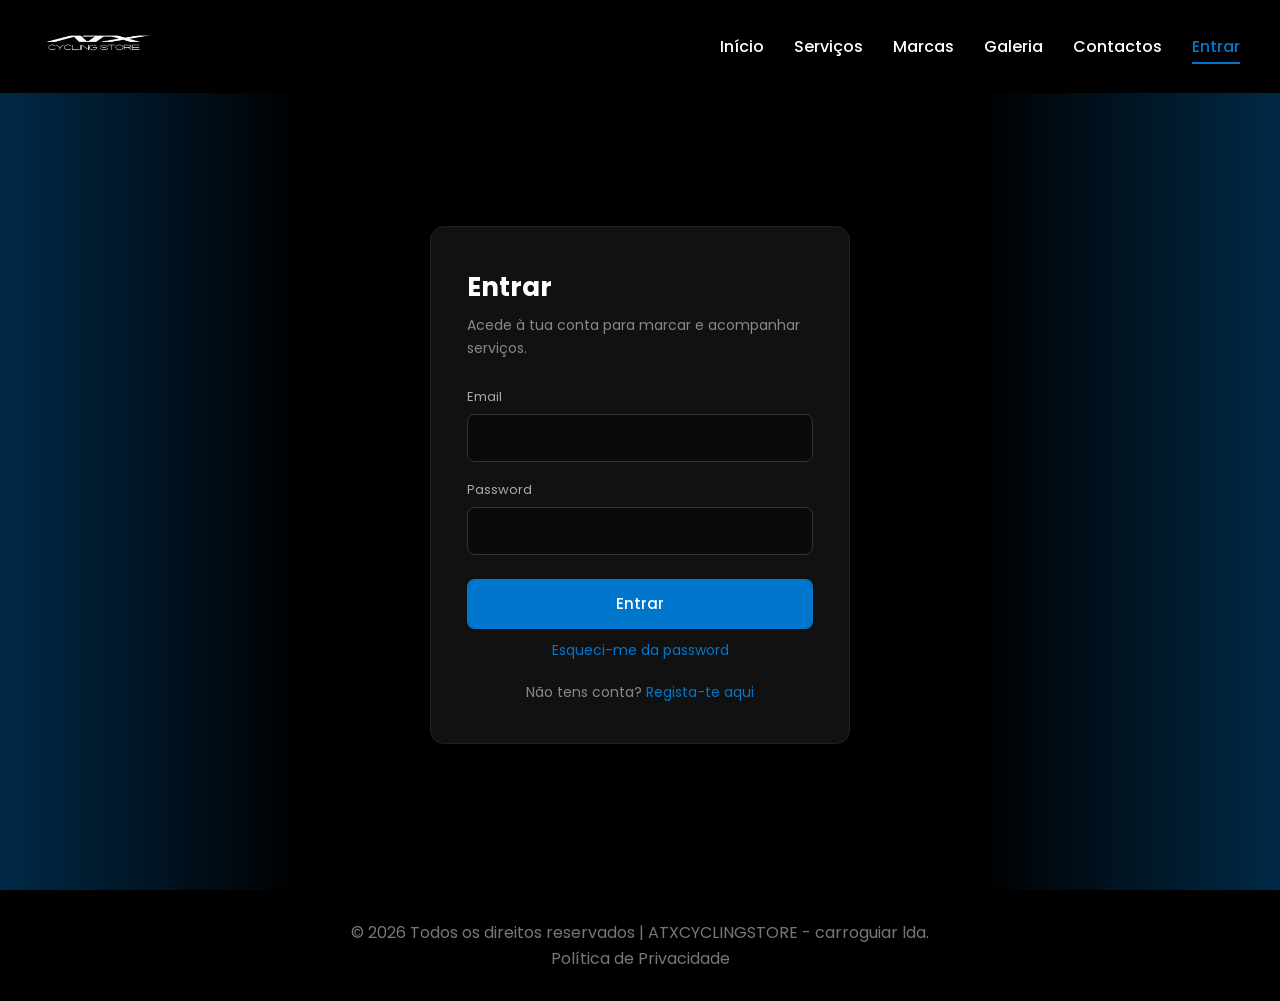
<file: pages/login.html>
<!DOCTYPE html>
<html lang="pt">
<head>
    <link rel="icon" type="image/png" href="../atxfavicon.png">
    <meta charset="UTF-8">
    <meta name="viewport" content="width=device-width, initial-scale=1.0">
    <title>Entrar | ATXcyclingstore</title>
    <link rel="stylesheet" href="../css/style.css">
    <link href="https://fonts.googleapis.com/css2?family=Poppins:wght@300;400;500;600&display=swap" rel="stylesheet">
    <style>
        .auth-section {
            min-height: 90vh;
            display: flex;
            align-items: center;
            justify-content: center;
            padding: 60px 20px;
        }
        .auth-box {
            background: #111;
            border: 1px solid #222;
            border-radius: 14px;
            padding: 40px 36px;
            width: 100%;
            max-width: 420px;
        }
        .auth-box h1 { font-size: 26px; margin-bottom: 6px; }
        .auth-box p.sub { color: #888; font-size: 14px; margin-bottom: 28px; }
        .btn-fechar-login {
            position: absolute; top: 14px; right: 14px;
            background: none; border: none; color: #888; font-size: 22px;
            cursor: pointer; line-height: 1; padding: 4px 8px; border-radius: 6px;
            transition: color 0.2s;
        }
        .btn-fechar-login:hover { color: #fff; }
        .auth-box { position: relative; }
        .auth-field { margin-bottom: 18px; }
        .auth-field label { display: block; font-size: 13px; color: #aaa; margin-bottom: 6px; }
        .auth-field input {
            width: 100%; background: #0a0a0a; border: 1px solid #333;
            border-radius: 8px; padding: 11px 14px; color: white;
            font-family: 'Poppins', sans-serif; font-size: 15px; box-sizing: border-box;
        }
        .auth-field input:focus { outline: none; border-color: #0077cc; }
        .btn-auth {
            width: 100%; background: #0077cc; color: white; border: none;
            border-radius: 8px; padding: 13px; font-family: 'Poppins', sans-serif;
            font-size: 15px; font-weight: 500; cursor: pointer; margin-top: 6px;
            transition: background 0.2s;
        }
        .btn-auth:hover { background: #005fa3; }
        .auth-link { text-align: center; margin-top: 20px; font-size: 14px; color: #888; }
        .auth-link a { color: #0077cc; text-decoration: none; }
        .auth-error { color: #ff6b6b; font-size: 14px; margin-top: 14px; display: none; }
        .auth-error.visible { display: block; }
    </style>
</head>
<body id="servicos">
<header>
    <nav class="navbar">
        <a href="../index.html" class="logo"><img src="../images/atx.png" alt="Logo"></a>
        <ul class="nav-links">
            <li><a href="../index.html" class="nav-link">Início</a></li>
            <li><a href="servicos.html" class="nav-link">Serviços</a></li>
            <li><a href="marcas.html" class="nav-link">Marcas</a></li>
            <li><a href="galeria.html" class="nav-link">Galeria</a></li>
            <li><a href="contactos.html" class="nav-link">Contactos</a></li>
            <li><a href="login.html" class="nav-link" id="navAuthLink">Entrar</a></li>
        </ul>
        <div class="hamburger" id="hamburger"><span></span><span></span><span></span></div>
    </nav>
</header>

<section class="auth-section">
    <div class="auth-box">
        <button class="btn-fechar-login" id="btnFechar" style="display:none" onclick="fecharLogin()" title="Fechar">✕</button>
        <h1>Entrar</h1>
        <p class="sub">Acede à tua conta para marcar e acompanhar serviços.</p>

        <div class="auth-field">
            <label>Email</label>
            <input type="email" id="email" autocomplete="email">
        </div>
        <div class="auth-field">
            <label>Password</label>
            <input type="password" id="password" autocomplete="current-password">
        </div>

        <button class="btn-auth" onclick="entrar()">Entrar</button>
        <p class="auth-error" id="authError"></p>

        <p class="auth-link" style="margin-top:10px"><a href="recuperar-password.html">Esqueci-me da password</a></p>
        <p class="auth-link">Não tens conta? <a href="registo.html">Regista-te aqui</a></p>
    </div>
</section>

<footer>
    <p>© 2026 Todos os direitos reservados | ATXCYCLINGSTORE - carroguiar lda.</p>
    <a href="/pages/privacy.html">Política de Privacidade</a>
</footer>

<script src="../js/script.js"></script>
<script>
    // se já estiver autenticado, redirecionar para minha área
    if (localStorage.getItem('atx_access')) {
        const dest = new URLSearchParams(window.location.search).get('next') || 'minha-area.html';
        window.location.href = dest;
    }

    // mostrar botão X se veio de um ?next= (ex: reserva)
    const nextParam = new URLSearchParams(window.location.search).get('next');
    if (nextParam) {
        document.getElementById('btnFechar').style.display = 'block';
    }

    function fecharLogin() {
        history.back();
    }

    async function entrar() {
        const email    = document.getElementById('email').value.trim();
        const password = document.getElementById('password').value;
        const errEl    = document.getElementById('authError');
        errEl.classList.remove('visible');

        if (!email || !password) {
            errEl.textContent = 'Preenche todos os campos.';
            errEl.classList.add('visible');
            return;
        }

        try {
            const res = await fetch(`${API_URL}/api/auth/login/`, {
                method: 'POST',
                headers: { 'Content-Type': 'application/json' },
                body: JSON.stringify({ email, password }),
            });
            const data = await res.json();
            if (!res.ok) throw new Error(data.error || 'Erro');

            localStorage.setItem('atx_access', data.access);
            localStorage.setItem('atx_refresh', data.refresh);
            localStorage.setItem('atx_nome', data.nome);
            localStorage.setItem('atx_email', data.email);

            const dest = new URLSearchParams(window.location.search).get('next') || 'minha-area.html';
            window.location.href = dest;
        } catch (e) {
            errEl.textContent = e.message;
            errEl.classList.add('visible');
        }
    }

    document.addEventListener('keydown', e => { if (e.key === 'Enter') entrar(); });
</script>
</body>
</html>
</file>
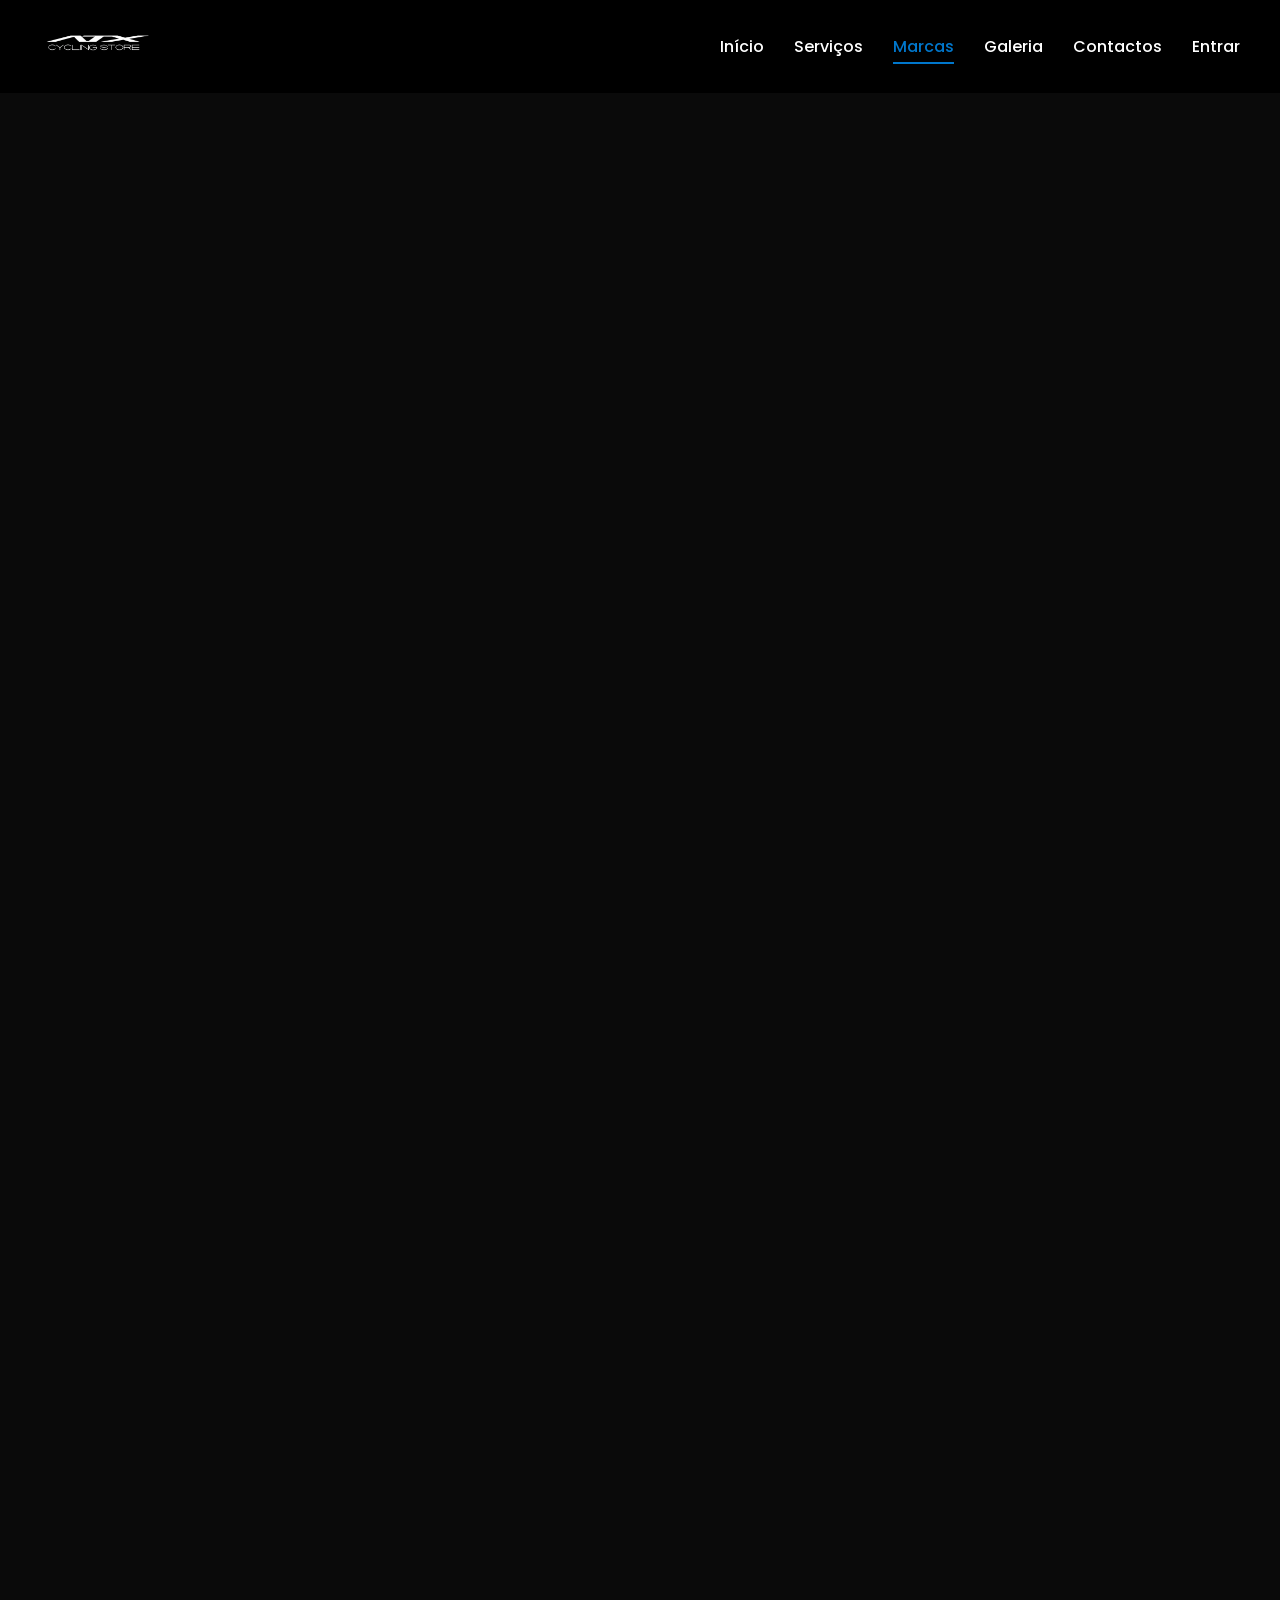
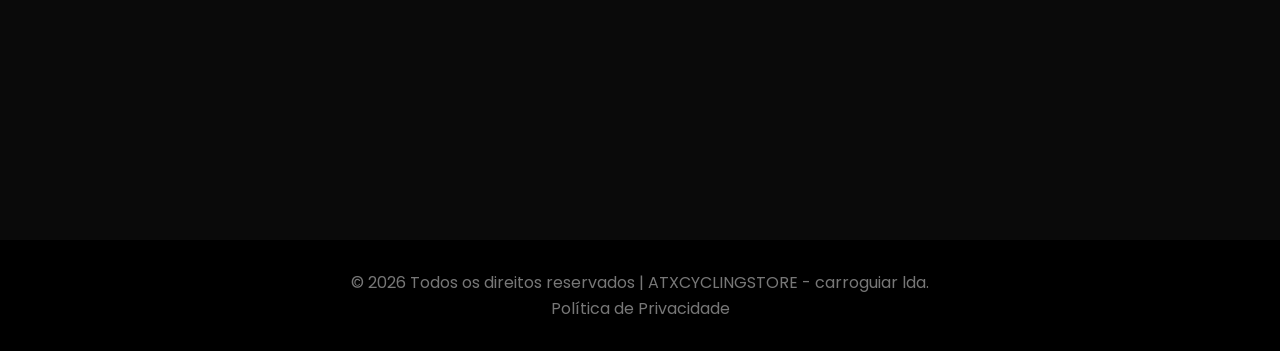
<file: pages/marcas.html>
<!DOCTYPE html>
<html lang="pt">

<head>
    <link rel="icon" type="image/png" href="../atxfavicon.png">
    <meta charset="UTF-8">
    <meta name="viewport" content="width=device-width, initial-scale=1.0">

    <title>Marcas</title>

    <link rel="stylesheet" href="../css/style.css">
    <link href="https://fonts.googleapis.com/css2?family=Poppins:wght@300;400;500;600&display=swap" rel="stylesheet">
    <link rel="stylesheet" href="https://cdnjs.cloudflare.com/ajax/libs/font-awesome/6.5.0/css/all.min.css">
    <link rel="stylesheet" href="https://cdn.jsdelivr.net/npm/bootstrap-icons@1.11.3/font/bootstrap-icons.css">

</head>

<body>

<header>

    <nav class="navbar">

        <a href="../index.html" class="logo">
            <img src="../images/atx.png" alt="Logo">
        </a>

        <ul class="nav-links">

            <li><a href="../index.html" class="nav-link">Início</a></li>
            <li><a href="servicos.html" class="nav-link">Serviços</a></li>
            <li><a href="marcas.html" class="nav-link">Marcas</a></li>
            <li><a href="galeria.html" class="nav-link">Galeria</a></li>
            <li><a href="contactos.html" class="nav-link">Contactos</a></li>
            <li><a href="login.html" class="nav-link" id="navAuthLink">Entrar</a></li>

        </ul>

        <div class="hamburger" id="hamburger">
            <span></span>
            <span></span>
            <span></span>
        </div>

    </nav>

</header>

<section class="brands-section fade-in">

    <h1 class="brands-title">Principais Marcas</h1>

    <div class="brands-grid">

        <a href="https://www.giant-bicycles.com/pt" target="_blank" rel="noopener noreferrer">
            <img src="../images/giant.png" alt="Giant">
        </a>

        <a href="https://www.liv-cycling.com/pt" target="_blank" rel="noopener noreferrer">
            <img src="../images/liv_logo.png" alt="Liv">
        </a>

        <a href="https://www.cadex-cycling.com/pt" target="_blank" rel="noopener noreferrer">
            <img src="../images/cadex_logo.png" alt="Cadex">
        </a>

        <a href="https://bike.shimano.com/pt-PT/home.html" target="_blank" rel="noopener noreferrer">
            <img src="../images/shimano_logo_branco.png" alt="Shimano">
        </a>

        <a href="https://ceramicspeed.com/en-eu?mdApp_countryCodeDomain=EU" target="_blank" rel="noopener noreferrer">
            <img src="../images/ceramicspeed_logo.png" alt="CeramicSpeed">
        </a>

        <a href="https://www.pirelli.com/tyres/en-ww/bike" target="_blank" rel="noopener noreferrer">
            <img src="../images/pirelli_logo.png" alt="Pirelli">
        </a>

        <a href="https://www.lazersport.com/pt/" target="_blank" rel="noopener noreferrer">
            <img src="../images/lazersport_logo.png" alt="Lazer">
        </a>

        <a href="https://www.abus.com/int/Consumer/Bike-helmets" target="_blank" rel="noopener noreferrer">
            <img src="../images/abus_logo.png" alt="Abus">
        </a>

        <a href="https://www.oakley.com/en-us" target="_blank" rel="noopener noreferrer">
            <img src="../images/oakley_logo.png" alt="Oakley">
        </a>

        <a href="https://gobik.com/en/pages/custom-works?gad_source=1&gad_campaignid=22122521007&gbraid=0AAAAACpQhJ_iv035yxqGAVxDId-G5LSDI&gclid=Cj0KCQjwve7NBhC-ARIsALZy9HWSPjNoRTq5nrnes81Q6RBgtPke64-IxAWxXqAg3nE48VPN9yfyrpcaAkEXEALw_wcB" target="_blank" rel="noopener noreferrer">
            <img src="../images/gobik_logo.png" alt="Gobik">
        </a>

        <a href="https://www.amflowbikes.com/pt" target="_blank" rel="noopener noreferrer">
            <img src="../images/amflow.png" alt="AMFLOW">
        </a>

        <a href="https://santamadreco.com/es/" target="_blank" rel="noopener noreferrer">
            <img src="../images/santamadre_logo.png" alt="Santamdre">
        </a>

        <a href="https://www.226ers.com/pt-pt?srsltid=AfmBOooO2-jNu4UjVRWpMVOP6qBITG7MkVhtVrD3z1KZTwcNe57yQKzM" target="_blank" rel="noopener noreferrer">
            <img src="../images/226ers_logo.png" alt="226ERS">
        </a>

        <a href="https://eu.wahoofitness.com/" target="_blank" rel="noopener noreferrer">
            <img src="../images/wahoo_logo.png" alt="Wahoo">
        </a>

        <a href="https://www.elite-it.com/en" target="_blank" rel="noopener noreferrer">
            <img src="../images/elite_logo.png" alt="Elite">
        </a>

        <a href="https://www.igpsport.com/pt" target="_blank" rel="noopener noreferrer">
            <img src="../images/igps_logo.png" alt="IGPS">
        </a>

        <a href="https://www.wera.de/en/" target="_blank" rel="noopener noreferrer">
            <img src="../images/wera_logo_branco.png" alt="Wera Tools">
        </a>

        <a href="https://www.garmin.com/pt-PT/c/sports-fitness/cycling-bike-computers-bike-radar-power-meter-headlights/" target="_blank" rel="noopener noreferrer">
            <img src="../images/garmin.png" alt="Garmin">
        </a>

        <a href="https://www.continental-tires.com/products/bicycle/" target="_blank" rel="noopener noreferrer">
            <img src="../images/continental.png" alt="Continental">
        </a>

        <a href="https://dellium.pt/" target="_blank" rel="noopener noreferrer">
            <img src="../images/dellium.png" alt="Dellium">
        </a>

        <a href="https://www.foxracing.com/mtb.html" target="_blank" rel="noopener noreferrer">
            <img src="../images/fox.png" alt="Fox">
        </a>

        <a href="https://framesandgear.com/?srsltid=AfmBOoqh9Js5iFphaZV1obMuGYOjXZAq0zSpOUKbP0OwNql93DBIFAUO" target="_blank" rel="noopener noreferrer">
            <img src="../images/framesandgear.png" alt="Frames and Gear">
        </a>

        <a href="https://cycling.favero.com/" target="_blank" rel="noopener noreferrer">
            <img src="../images/favero.png" alt="Favero">
        </a>

        <a href="https://www.kask.com/en-it/home?srsltid=AfmBOoq92SFow1cGSGKEdeui9JZ2nar7TyreAtma0xGQVzm_ChovAOse" target="_blank" rel="noopener noreferrer">
            <img src="../images/kask.png" alt="KASK">
        </a>

        <a href="https://www.michelin.pt/bicycle" target="_blank" rel="noopener noreferrer">
            <img src="../images/michelin.png" alt="Michelin">
        </a>

        <a href="https://www.profile-design-eu.com/?srsltid=AfmBOorpfNCi-VcxV8zXRPTZwMDc64Sxm7l1G2KOawFFb9ZmYJVtti1a" target="_blank" rel="noopener noreferrer">
            <img src="../images/profiledesign.png" alt="Profile Design">
        </a>

        <a href="https://www.sram.com/en/quarq" target="_blank" rel="noopener noreferrer">
            <img src="../images/quarq.png" alt="Quarq">
        </a>

        <a href="https://www.sram.com/en/rockshox" target="_blank" rel="noopener noreferrer">
            <img src="../images/rocshox.png" alt="ROCSHOX">
        </a>

        <a href="https://www.sena.com/en-eu/product/cycling/" target="_blank" rel="noopener noreferrer">
            <img src="../images/sena.png" alt="SENA">
        </a>

        <a href="https://sponser.com/en" target="_blank" rel="noopener noreferrer">
            <img src="../images/sponser.png" alt="Sponser">
        </a>

        <a href="https://www.sram.com/en/sram" target="_blank" rel="noopener noreferrer">
            <img src="../images/sram.png" alt="Sram">
        </a>

        <a href="https://www.sram.com/en/time-sport" target="_blank" rel="noopener noreferrer">
            <img src="../images/time.png" alt="Time">
        </a>

        <a href="https://www.sram.com/en/truvativ" target="_blank" rel="noopener noreferrer">
            <img src="../images/truvativ.png" alt="Truvativ">
        </a>

        <a href="https://int.vittoria.com/" target="_blank" rel="noopener noreferrer">
            <img src="../images/vittoria.png" alt="Vittoria">
        </a>

        <a href="https://www.sram.com/en/zipp" target="_blank" rel="noopener noreferrer">
            <img src="../images/zipp.png" alt="Zipp">
        </a>

    </div>

</section>

<footer>
    <p>© 2026 Todos os direitos reservados | ATXCYCLINGSTORE - carroguiar lda.</p>
    <a href="/pages/privacy.html">Política de Privacidade</a>
</footer>

<script src="../js/script.js"></script>

</body>

</html>
</file>
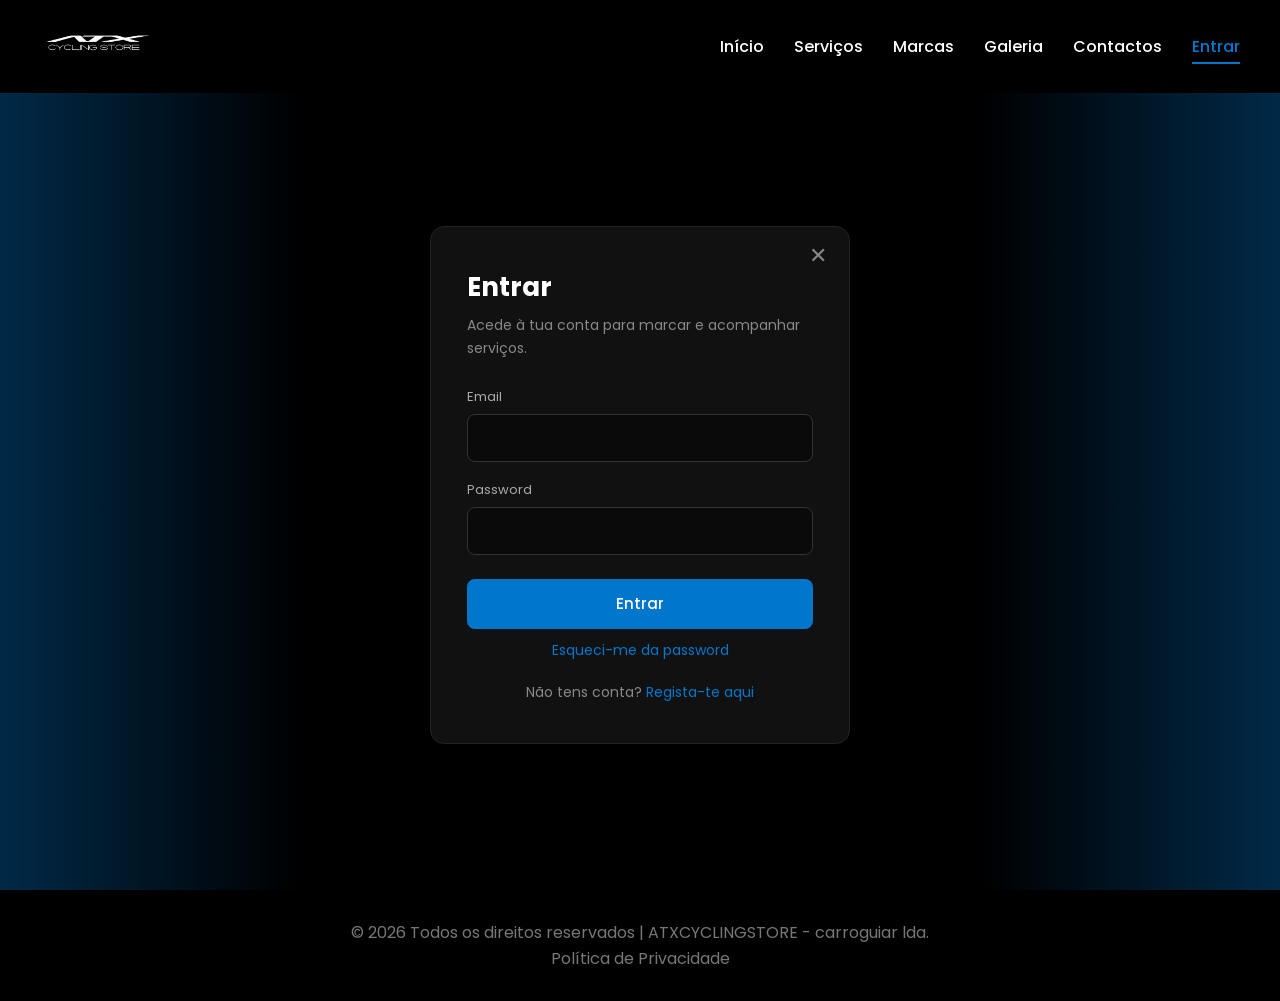
<file: pages/minha-area.html>
<!DOCTYPE html>
<html lang="pt">
<head>
    <link rel="icon" type="image/png" href="../atxfavicon.png">
    <meta charset="UTF-8">
    <meta name="viewport" content="width=device-width, initial-scale=1.0">
    <title>Minha Área | ATXcyclingstore</title>
    <link rel="stylesheet" href="../css/style.css">
    <link href="https://fonts.googleapis.com/css2?family=Poppins:wght@300;400;500;600&display=swap" rel="stylesheet">
    <link rel="stylesheet" href="https://cdn.jsdelivr.net/npm/bootstrap-icons@1.11.3/font/bootstrap-icons.css">
    <style>
        .area-section {
            min-height: 90vh;
            padding: 60px 20px;
            max-width: 700px;
            margin: 0 auto;
        }
        .area-header {
            display: flex;
            justify-content: space-between;
            align-items: center;
            margin-bottom: 36px;
            flex-wrap: wrap;
            gap: 12px;
        }
        .area-header h1 { font-size: 28px; margin: 0; }
        .area-header .saudacao { color: #888; font-size: 14px; margin-top: 4px; }
        .btn-sair {
            background: transparent;
            border: 1px solid #333;
            color: #aaa;
            padding: 8px 16px;
            border-radius: 8px;
            cursor: pointer;
            font-family: 'Poppins', sans-serif;
            font-size: 13px;
            transition: border-color 0.2s, color 0.2s;
        }
        .btn-sair:hover { border-color: #ff6b6b; color: #ff6b6b; }

        .marcacao-card {
            background: #111;
            border: 1px solid #222;
            border-radius: 12px;
            padding: 20px 22px;
            margin-bottom: 14px;
        }
        .marcacao-top {
            display: flex;
            justify-content: space-between;
            align-items: flex-start;
            gap: 16px;
            flex-wrap: wrap;
        }
        .marcacao-info { flex: 1; min-width: 200px; }
        .marcacao-numero { font-size: 12px; color: #666; margin-bottom: 4px; }
        .marcacao-servico { font-size: 15px; font-weight: 500; margin-bottom: 4px; }
        .marcacao-data { font-size: 13px; color: #888; }

        .marcacao-right { display: flex; flex-direction: column; align-items: flex-end; gap: 10px; }

        .marcacao-actions {
            display: flex; align-items: center; gap: 14px; flex-wrap: wrap;
            margin-top: 14px; padding-top: 14px; border-top: 1px solid #1d1d1d;
        }
        .btn-detalhes {
            background: none; border: none; color: #777; cursor: pointer;
            font-family: 'Poppins', sans-serif; font-size: 13px;
            display: flex; align-items: center; gap: 5px; padding: 0;
            transition: color 0.2s;
        }
        .btn-detalhes:hover { color: #ccc; }
        .btn-detalhes .bi { transition: transform 0.2s; }
        .btn-detalhes.aberto .bi { transform: rotate(180deg); }
        .btn-cancelar-marcacao {
            background: transparent; border: 1px solid #5c2424; color: #ff6b6b;
            padding: 6px 13px; border-radius: 8px; cursor: pointer;
            font-family: 'Poppins', sans-serif; font-size: 13px; margin-left: auto;
            transition: background 0.2s, border-color 0.2s;
        }
        .btn-cancelar-marcacao:hover { background: rgba(255,107,107,0.08); border-color: #ff6b6b; }
        .marcacao-detalhes {
            display: none; margin-top: 14px; padding: 14px 16px;
            background: #0a0a0a; border: 1px solid #1d1d1d; border-radius: 8px;
            font-size: 13px; color: #aaa; line-height: 1.6; white-space: pre-wrap;
        }
        .marcacao-detalhes.visible { display: block; }

        .estado-badge {
            padding: 5px 12px;
            border-radius: 20px;
            font-size: 12px;
            font-weight: 500;
            white-space: nowrap;
        }
        .estado-marcada  { background:#1a1a1a; color:#aaa; border:1px solid #444; }
        .estado-recebida { background:#1a1a2e; color:#7b8cde; border:1px solid #3a4280; }
        .estado-diagnostico { background:#1a2a1a; color:#6dbe6d; border:1px solid #2e5e2e; }
        .estado-reparacao { background:#2a1a00; color:#f0a030; border:1px solid #6e4a00; }
        .estado-pronta   { background:#002a10; color:#30d060; border:1px solid #006030; }
        .estado-entregue { background:#1a1a1a; color:#888; border:1px solid #333; }

        .btn-acompanhar {
            background: transparent;
            border: 1px solid #0077cc;
            color: #0077cc;
            padding: 6px 14px;
            border-radius: 8px;
            cursor: pointer;
            font-family: 'Poppins', sans-serif;
            font-size: 13px;
            text-decoration: none;
            transition: background 0.2s, color 0.2s;
        }
        .btn-acompanhar:hover { background: #0077cc; color: white; }

        .empty-state {
            text-align: center;
            padding: 60px 20px;
            color: #555;
        }
        .empty-state i { font-size: 40px; margin-bottom: 14px; display: block; }
        .empty-state a {
            color: #0077cc;
            text-decoration: none;
            font-weight: 500;
        }

        .secao-titulo {
            font-size: 16px;
            font-weight: 600;
            color: #aaa;
            text-transform: uppercase;
            letter-spacing: 0.05em;
            margin-bottom: 16px;
        }

        .perfil-card {
            background: #111; border: 1px solid #222; border-radius: 12px;
            padding: 24px 22px; margin-bottom: 16px;
        }
        .perfil-field { margin-bottom: 16px; }
        .perfil-field label { display: block; font-size: 13px; color: #aaa; margin-bottom: 6px; }
        .perfil-field input {
            width: 100%; background: #0a0a0a; border: 1px solid #333;
            border-radius: 8px; padding: 10px 13px; color: white;
            font-family: 'Poppins', sans-serif; font-size: 14px; box-sizing: border-box;
        }
        .perfil-field input:focus { outline: none; border-color: #0077cc; }
        .perfil-row { display: flex; gap: 12px; flex-wrap: wrap; }
        .perfil-row .perfil-field { flex: 1; min-width: 160px; }
        .perfil-checkbox { display: flex; align-items: flex-start; gap: 10px; margin-bottom: 16px; }
        .perfil-checkbox input[type=checkbox] {
            margin-top: 3px; accent-color: #0077cc; flex-shrink: 0;
            appearance: checkbox; -webkit-appearance: checkbox; width: 16px; height: 16px; cursor: pointer;
        }
        .perfil-checkbox label { font-size: 13px; color: #aaa; line-height: 1.4; }
        .btn-perfil {
            background: #0077cc; color: white; border: none;
            padding: 10px 20px; border-radius: 8px; cursor: pointer;
            font-family: 'Poppins', sans-serif; font-size: 14px; font-weight: 500;
            transition: background 0.2s;
        }
        .btn-perfil:hover { background: #005fa3; }
        .perfil-msg { font-size: 13px; margin-top: 12px; display: none; }
        .perfil-msg.erro { color: #ff6b6b; }
        .perfil-msg.sucesso { color: #30d060; }
        .perfil-msg.visible { display: block; }
        .perfil-toggle {
            background: transparent; border: 1px solid #333; color: #aaa;
        }
        .perfil-toggle:hover { border-color: #0077cc; color: #0077cc; }

        .perfil-toolbar {
            display: flex; gap: 10px; flex-wrap: wrap;
            margin-top: 48px; justify-content: center;
        }
        .perfil-toolbar button {
            padding: 9px 18px; border-radius: 20px; cursor: pointer;
            font-family: 'Poppins', sans-serif; font-size: 13px; font-weight: 500;
            display: inline-flex; align-items: center; gap: 6px;
            transition: background 0.2s, border-color 0.2s, color 0.2s;
        }
        .btn-eliminar {
            background: transparent; border: 1px solid #5c2424; color: #c0504040;
            color: #ff6b6b;
        }
        .btn-eliminar:hover { background: rgba(255,107,107,0.08); border-color: #ff6b6b; }

        .modal-overlay {
            display: none; position: fixed; inset: 0;
            background: rgba(0,0,0,0.75); z-index: 100;
            align-items: center; justify-content: center;
        }
        .modal-overlay.visible { display: flex; }
        .modal-box {
            background: #111; border: 1px solid #333; border-radius: 14px;
            padding: 32px 28px; max-width: 380px; width: 90%;
        }
        .modal-box h3 { font-size: 18px; margin-bottom: 10px; }
        .modal-box p { color: #888; font-size: 14px; line-height: 1.5; margin-bottom: 24px; }
        .modal-actions { display: flex; gap: 10px; justify-content: flex-end; }
        .btn-cancelar-modal {
            background: transparent; border: 1px solid #333; color: #aaa;
            padding: 10px 18px; border-radius: 8px; cursor: pointer;
            font-family: 'Poppins', sans-serif; font-size: 14px;
        }
        .btn-confirmar-eliminar {
            background: #cc2200; color: white; border: none;
            padding: 10px 18px; border-radius: 8px; cursor: pointer;
            font-family: 'Poppins', sans-serif; font-size: 14px; font-weight: 500;
        }
        .btn-confirmar-eliminar:hover { background: #aa1a00; }

        @media (max-width: 600px) {
            .area-section { padding: 30px 16px; }
            .area-header { flex-direction: column; align-items: flex-start; }
            .area-header h1 { font-size: 22px; }
            .area-header-actions { width: 100%; display: flex; gap: 8px; }
            .area-header-actions a,
            .area-header-actions button { flex: 1; text-align: center; justify-content: center; white-space: nowrap; padding-left: 8px; padding-right: 8px; }
            .marcacao-top { flex-direction: column; gap: 10px; }
            .marcacao-info { min-width: 0; width: 100%; }
            .marcacao-right { flex-direction: row; align-items: center; flex-wrap: wrap; gap: 8px; width: 100%; }
            .marcacao-actions { flex-wrap: wrap; gap: 10px; }
            .btn-cancelar-marcacao { margin-left: 0; }
            .perfil-toolbar { flex-direction: column; }
            .perfil-toolbar button { width: 100%; justify-content: center; }
        }
    </style>
</head>
<body id="servicos">
<header>
    <nav class="navbar">
        <a href="../index.html" class="logo"><img src="../images/atx.png" alt="Logo"></a>
        <ul class="nav-links">
            <li><a href="../index.html" class="nav-link">Início</a></li>
            <li><a href="servicos.html" class="nav-link">Serviços</a></li>
            <li><a href="marcas.html" class="nav-link">Marcas</a></li>
            <li><a href="galeria.html" class="nav-link">Galeria</a></li>
            <li><a href="contactos.html" class="nav-link">Contactos</a></li>
            <li><a href="login.html" class="nav-link" id="navAuthLink">Entrar</a></li>
        </ul>
        <div class="hamburger" id="hamburger"><span></span><span></span><span></span></div>
    </nav>
</header>

<section class="area-section">
    <div class="area-header">
        <div>
            <h1>Minha Área</h1>
            <p class="saudacao" id="saudacao"></p>
        </div>
        <div class="area-header-actions">
            <a href="reserva.html" class="btn-acompanhar">+ Nova Marcação</a>
            <button class="btn-sair" onclick="sair()">Sair</button>
        </div>
    </div>

    <p class="secao-titulo">As minhas marcações</p>
    <div id="listaMarcacoes">
        <p style="color:#666;font-size:14px">A carregar...</p>
    </div>

    <div style="margin-top:48px;padding-top:24px;border-top:1px solid #1a1a1a;">
        <div class="perfil-toolbar">
            <button class="perfil-toggle" id="btnToggleEditar" onclick="toggleEditarPerfil()">
                <i class="bi bi-gear"></i> Editar perfil
            </button>
            <button class="btn-eliminar" onclick="abrirModalEliminar()">
                <i class="bi bi-trash"></i> Eliminar a minha conta
            </button>
        </div>

        <div id="painelEditarPerfil" style="display:none; padding-top: 32px;">
            <p class="secao-titulo">Dados de contacto</p>
            <div class="perfil-card">
                <div class="perfil-field">
                    <label>Email</label>
                    <input type="email" id="perfilEmail">
                </div>
                <div class="perfil-field">
                    <label>Telemóvel</label>
                    <input type="tel" id="perfilTelefone" placeholder="+351 912 345 678">
                </div>
                <div class="perfil-checkbox">
                    <input type="checkbox" id="perfilAceitaSms">
                    <label for="perfilAceitaSms">Quero receber SMS com promoções e avisos de férias.</label>
                </div>
                <div class="perfil-field">
                    <label>Password (confirma para guardar alterações)</label>
                    <input type="password" id="perfilPasswordConfirm" autocomplete="current-password">
                </div>
                <button class="btn-perfil" onclick="guardarPerfil()">Guardar alterações</button>
                <p class="perfil-msg" id="perfilMsg"></p>
            </div>

            <p class="secao-titulo">Alterar password</p>
            <div class="perfil-card">
                <div class="perfil-row">
                    <div class="perfil-field">
                        <label>Password atual</label>
                        <input type="password" id="passAtual" autocomplete="current-password">
                    </div>
                    <div class="perfil-field">
                        <label>Nova password</label>
                        <input type="password" id="passNova" autocomplete="new-password">
                    </div>
                </div>
                <button class="btn-perfil" onclick="mudarPassword()">Alterar password</button>
                <p class="perfil-msg" id="passMsg"></p>
            </div>
        </div>
    </div>
</section>

<!-- Modal de confirmação -->
<div class="modal-overlay" id="modalEliminar">
    <div class="modal-box">
        <h3>Eliminar conta</h3>
        <p>Tens a certeza? Os teus dados pessoais serão removidos permanentemente. As marcações existentes ficam registadas na loja mas sem associação à tua conta.</p>
        <div class="modal-actions">
            <button class="btn-cancelar-modal" onclick="fecharModalEliminar()">Cancelar</button>
            <button class="btn-confirmar-eliminar" onclick="eliminarConta()">Sim, eliminar</button>
        </div>
    </div>
</div>

<!-- Modal de confirmação de cancelamento de marcação -->
<div class="modal-overlay" id="modalCancelar">
    <div class="modal-box">
        <h3>Cancelar marcação</h3>
        <p>Tens a certeza que queres cancelar a marcação <strong id="cancelarNumeroPedido"></strong>? Esta ação não pode ser revertida.</p>
        <div class="modal-actions">
            <button class="btn-cancelar-modal" onclick="fecharModalCancelar()">Voltar</button>
            <button class="btn-confirmar-eliminar" onclick="confirmarCancelar()">Sim, cancelar marcação</button>
        </div>
    </div>
</div>

<footer>
    <p>© 2026 Todos os direitos reservados | ATXCYCLINGSTORE - carroguiar lda.</p>
    <a href="/pages/privacy.html">Política de Privacidade</a>
</footer>

<script src="../js/script.js"></script>
<script>
    const token = localStorage.getItem('atx_access');
    if (!token) window.location.href = 'login.html?next=minha-area.html';

    const nome = localStorage.getItem('atx_nome') || '';
    document.getElementById('saudacao').textContent = `Olá, ${nome.split(' ')[0]}`;

    function sair() {
        localStorage.removeItem('atx_access');
        localStorage.removeItem('atx_refresh');
        localStorage.removeItem('atx_nome');
        localStorage.removeItem('atx_email');
        window.location.href = '../index.html';
    }

    function abrirModalEliminar() {
        document.getElementById('modalEliminar').classList.add('visible');
    }

    function fecharModalEliminar() {
        document.getElementById('modalEliminar').classList.remove('visible');
    }

    async function eliminarConta() {
        try {
            const res = await fetch(`${API_URL}/api/auth/delete-account/`, {
                method: 'DELETE',
                headers: { 'Authorization': `Bearer ${token}` },
            });
            if (!res.ok) throw new Error('Erro ao eliminar conta.');
            sair();
        } catch (e) {
            fecharModalEliminar();
            alert(e.message);
        }
    }

    // fechar modal ao clicar fora
    document.getElementById('modalEliminar').addEventListener('click', function(e) {
        if (e.target === this) fecharModalEliminar();
    });
    document.getElementById('modalCancelar').addEventListener('click', function(e) {
        if (e.target === this) fecharModalCancelar();
    });

    function toggleEditarPerfil() {
        const painel = document.getElementById('painelEditarPerfil');
        const aberto = painel.style.display !== 'none';
        painel.style.display = aberto ? 'none' : 'block';
        if (!aberto) carregarPerfil();
    }

    async function carregarPerfil() {
        try {
            const res = await fetch(`${API_URL}/api/auth/me/`, {
                headers: { 'Authorization': `Bearer ${token}` }
            });
            if (res.status === 401) { sair(); return; }
            const data = await res.json();
            document.getElementById('perfilEmail').value = data.email || '';
            document.getElementById('perfilTelefone').value = data.telefone || '';
            document.getElementById('perfilAceitaSms').checked = !!data.aceita_sms;
        } catch {
            // ignora, campos ficam vazios
        }
    }

    async function guardarPerfil() {
        const email = document.getElementById('perfilEmail').value.trim();
        const telefone = document.getElementById('perfilTelefone').value.trim();
        const aceita_sms = document.getElementById('perfilAceitaSms').checked;
        const password = document.getElementById('perfilPasswordConfirm').value;
        const msgEl = document.getElementById('perfilMsg');
        msgEl.className = 'perfil-msg';

        if (!password) {
            msgEl.textContent = 'Confirma a tua password para guardar as alterações.';
            msgEl.classList.add('erro', 'visible');
            return;
        }

        try {
            const res = await fetch(`${API_URL}/api/auth/update-profile/`, {
                method: 'PATCH',
                headers: {
                    'Content-Type': 'application/json',
                    'Authorization': `Bearer ${token}`,
                },
                body: JSON.stringify({ email, telefone, aceita_sms, password }),
            });
            const data = await res.json();
            if (!res.ok) throw new Error(data.error || 'Erro ao guardar alterações.');

            localStorage.setItem('atx_email', data.email);
            document.getElementById('perfilPasswordConfirm').value = '';
            msgEl.textContent = 'Alterações guardadas com sucesso.';
            msgEl.classList.add('sucesso', 'visible');
        } catch (e) {
            msgEl.textContent = e.message;
            msgEl.classList.add('erro', 'visible');
        }
    }

    async function mudarPassword() {
        const password_atual = document.getElementById('passAtual').value;
        const password_nova = document.getElementById('passNova').value;
        const msgEl = document.getElementById('passMsg');
        msgEl.className = 'perfil-msg';

        if (password_nova.length < 8) {
            msgEl.textContent = 'A nova password deve ter pelo menos 8 caracteres.';
            msgEl.classList.add('erro', 'visible');
            return;
        }

        try {
            const res = await fetch(`${API_URL}/api/auth/change-password/`, {
                method: 'POST',
                headers: {
                    'Content-Type': 'application/json',
                    'Authorization': `Bearer ${token}`,
                },
                body: JSON.stringify({ password_atual, password_nova }),
            });
            const data = await res.json();
            if (!res.ok) throw new Error(data.error || 'Erro ao alterar password.');

            document.getElementById('passAtual').value = '';
            document.getElementById('passNova').value = '';
            msgEl.textContent = 'Password alterada com sucesso.';
            msgEl.classList.add('sucesso', 'visible');
        } catch (e) {
            msgEl.textContent = e.message;
            msgEl.classList.add('erro', 'visible');
        }
    }

    function estadoClass(key) { return `estado-${key}`; }

    async function carregar() {
        try {
            const res = await fetch(`${API_URL}/api/minha-area/marcacoes/`, {
                headers: { 'Authorization': `Bearer ${token}` }
            });
            if (res.status === 401) { sair(); return; }
            const data = await res.json();
            renderLista(data);
        } catch {
            document.getElementById('listaMarcacoes').innerHTML =
                '<p style="color:#ff6b6b;font-size:14px">Erro ao carregar marcações.</p>';
        }
    }

    function renderLista(marcacoes) {
        const el = document.getElementById('listaMarcacoes');
        if (!marcacoes.length) {
            el.innerHTML = `
                <div class="empty-state">
                    <i class="bi bi-bicycle"></i>
                    <p>Ainda não tens marcações.</p>
                    <p style="margin-top:10px"><a href="reserva.html">Marcar serviço agora →</a></p>
                </div>`;
            return;
        }

        el.innerHTML = marcacoes.map(m => `
            <div class="marcacao-card">
                <div class="marcacao-top">
                    <div class="marcacao-info">
                        <p class="marcacao-numero">${m.numero_pedido}</p>
                        <p class="marcacao-servico">${m.servico || 'Serviço de bicicleta'}</p>
                        <p class="marcacao-data">Entrega prevista: ${m.entrega_prevista}</p>
                    </div>
                    <div class="marcacao-right">
                        <span class="estado-badge ${estadoClass(m.estado)}">${m.estado_label}</span>
                        <a href="tracking.html?token=${m.token_tracking}" class="btn-acompanhar">
                            <i class="bi bi-eye"></i> Acompanhar
                        </a>
                    </div>
                </div>
                <div class="marcacao-actions">
                    <button class="btn-detalhes" id="toggleDet${m.id}" onclick="toggleDetalhes(${m.id})">
                        <i class="bi bi-chevron-down"></i> Ver detalhes
                    </button>
                    ${m.pode_cancelar ? `
                        <button class="btn-cancelar-marcacao" onclick="abrirModalCancelar(${m.id}, '${m.numero_pedido}')">
                            <i class="bi bi-x-circle"></i> Cancelar marcação
                        </button>
                    ` : ''}
                </div>
                <div class="marcacao-detalhes" id="det${m.id}">
                    ${m.mensagem ? m.mensagem.replace(/</g, '&lt;') : 'Sem observações adicionais nesta marcação.'}
                </div>
            </div>
        `).join('');
    }

    function toggleDetalhes(id) {
        const det = document.getElementById(`det${id}`);
        const btn = document.getElementById(`toggleDet${id}`);
        const aberto = det.classList.toggle('visible');
        btn.classList.toggle('aberto', aberto);
        btn.innerHTML = aberto
            ? '<i class="bi bi-chevron-down"></i> Ocultar detalhes'
            : '<i class="bi bi-chevron-down"></i> Ver detalhes';
    }

    let marcacaoParaCancelar = null;

    function abrirModalCancelar(id, numeroPedido) {
        marcacaoParaCancelar = id;
        document.getElementById('cancelarNumeroPedido').textContent = numeroPedido;
        document.getElementById('modalCancelar').classList.add('visible');
    }

    function fecharModalCancelar() {
        document.getElementById('modalCancelar').classList.remove('visible');
        marcacaoParaCancelar = null;
    }

    async function confirmarCancelar() {
        if (!marcacaoParaCancelar) return;
        try {
            const res = await fetch(`${API_URL}/api/minha-area/marcacoes/${marcacaoParaCancelar}/cancelar/`, {
                method: 'DELETE',
                headers: { 'Authorization': `Bearer ${token}` },
            });
            const data = await res.json();
            if (!res.ok) throw new Error(data.error || 'Erro ao cancelar marcação.');
            fecharModalCancelar();
            carregar();
        } catch (e) {
            fecharModalCancelar();
            alert(e.message);
        }
    }

    carregar();
</script>
</body>
</html>
</file>
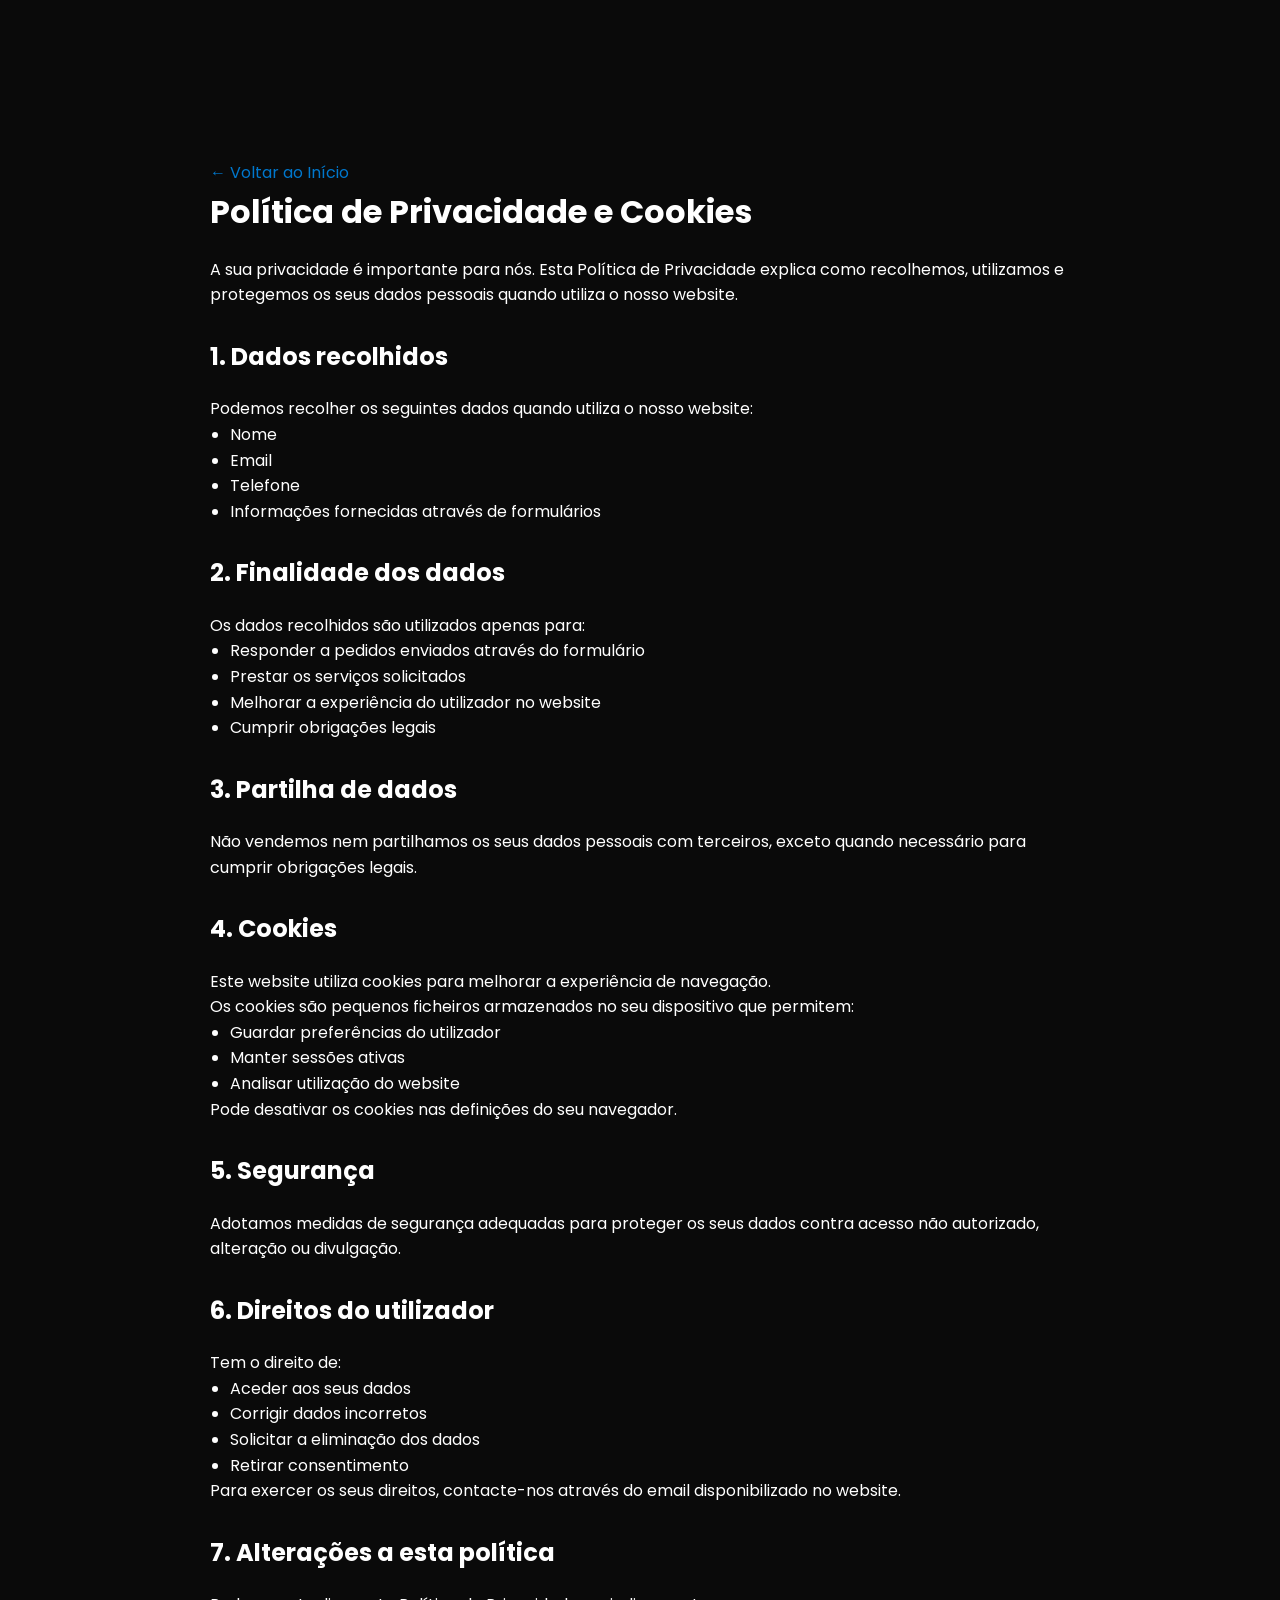
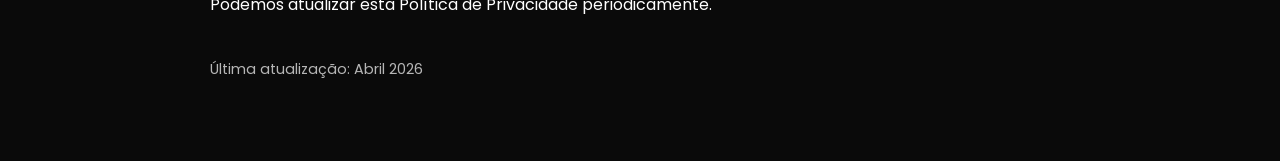
<file: pages/privacy.html>
<!DOCTYPE html>
<html lang="pt">

<head>
    <link rel="icon" type="image/png" href="../atxfavicon.png">

    <meta charset="UTF-8">
    <meta name="viewport" content="width=device-width, initial-scale=1.0">

    <title>Política de Privacidade | ATX</title>


    <link rel="stylesheet" href="/css/style.css">

    <link href="https://fonts.googleapis.com/css2?family=Poppins:wght@300;400;500;600&display=swap" rel="stylesheet">

    <link rel="stylesheet" href="https://cdnjs.cloudflare.com/ajax/libs/font-awesome/6.5.0/css/all.min.css">

    <link rel="stylesheet" href="https://cdn.jsdelivr.net/npm/bootstrap-icons@1.11.3/font/bootstrap-icons.css">


    <style>
        .container {
            max-width: 900px;
            margin: 60px auto;
            padding: 20px;
        }

        h1 {
            margin-bottom: 20px;
        }

        h2 {
            margin-top: 30px;
        }

        p {
            line-height: 1.6;
        }

        ul {
            margin-left: 20px;
        }

        .last-updated {
            margin-top: 40px;
            font-size: 0.9rem;
            opacity: 0.7;
        }
    </style>

</head>


<body>

<div class="container">

    <a class="btn-voltar" href="../index.html">
        ← Voltar ao Início
    </a>

    <h1>Política de Privacidade e Cookies</h1>

    <p>
        A sua privacidade é importante para nós. Esta Política de Privacidade explica como recolhemos, utilizamos e
        protegemos os seus dados pessoais quando utiliza o nosso website.
    </p>

    <h2>1. Dados recolhidos</h2>

    <p>
        Podemos recolher os seguintes dados quando utiliza o nosso website:
    </p>

    <ul>
        <li>Nome</li>
        <li>Email</li>
        <li>Telefone</li>
        <li>Informações fornecidas através de formulários</li>
    </ul>

    <h2>2. Finalidade dos dados</h2>

    <p>
        Os dados recolhidos são utilizados apenas para:
    </p>

    <ul>
        <li>Responder a pedidos enviados através do formulário</li>
        <li>Prestar os serviços solicitados</li>
        <li>Melhorar a experiência do utilizador no website</li>
        <li>Cumprir obrigações legais</li>
    </ul>

    <h2>3. Partilha de dados</h2>

    <p>
        Não vendemos nem partilhamos os seus dados pessoais com terceiros, exceto quando necessário para cumprir
        obrigações legais.
    </p>

    <h2>4. Cookies</h2>

    <p>
        Este website utiliza cookies para melhorar a experiência de navegação.
    </p>

    <p>
        Os cookies são pequenos ficheiros armazenados no seu dispositivo que permitem:
    </p>

    <ul>
        <li>Guardar preferências do utilizador</li>
        <li>Manter sessões ativas</li>
        <li>Analisar utilização do website</li>
    </ul>

    <p>
        Pode desativar os cookies nas definições do seu navegador.
    </p>

    <h2>5. Segurança</h2>

    <p>
        Adotamos medidas de segurança adequadas para proteger os seus dados contra acesso não autorizado, alteração ou
        divulgação.
    </p>

    <h2>6. Direitos do utilizador</h2>

    <p>
        Tem o direito de:
    </p>

    <ul>
        <li>Aceder aos seus dados</li>
        <li>Corrigir dados incorretos</li>
        <li>Solicitar a eliminação dos dados</li>
        <li>Retirar consentimento</li>
    </ul>

    <p>
        Para exercer os seus direitos, contacte-nos através do email disponibilizado no website.
    </p>

    <h2>7. Alterações a esta política</h2>

    <p>
        Podemos atualizar esta Política de Privacidade periodicamente.
    </p>

    <p class="last-updated">
        Última atualização: Abril 2026
    </p>

</div>

</body>
</html>
</file>
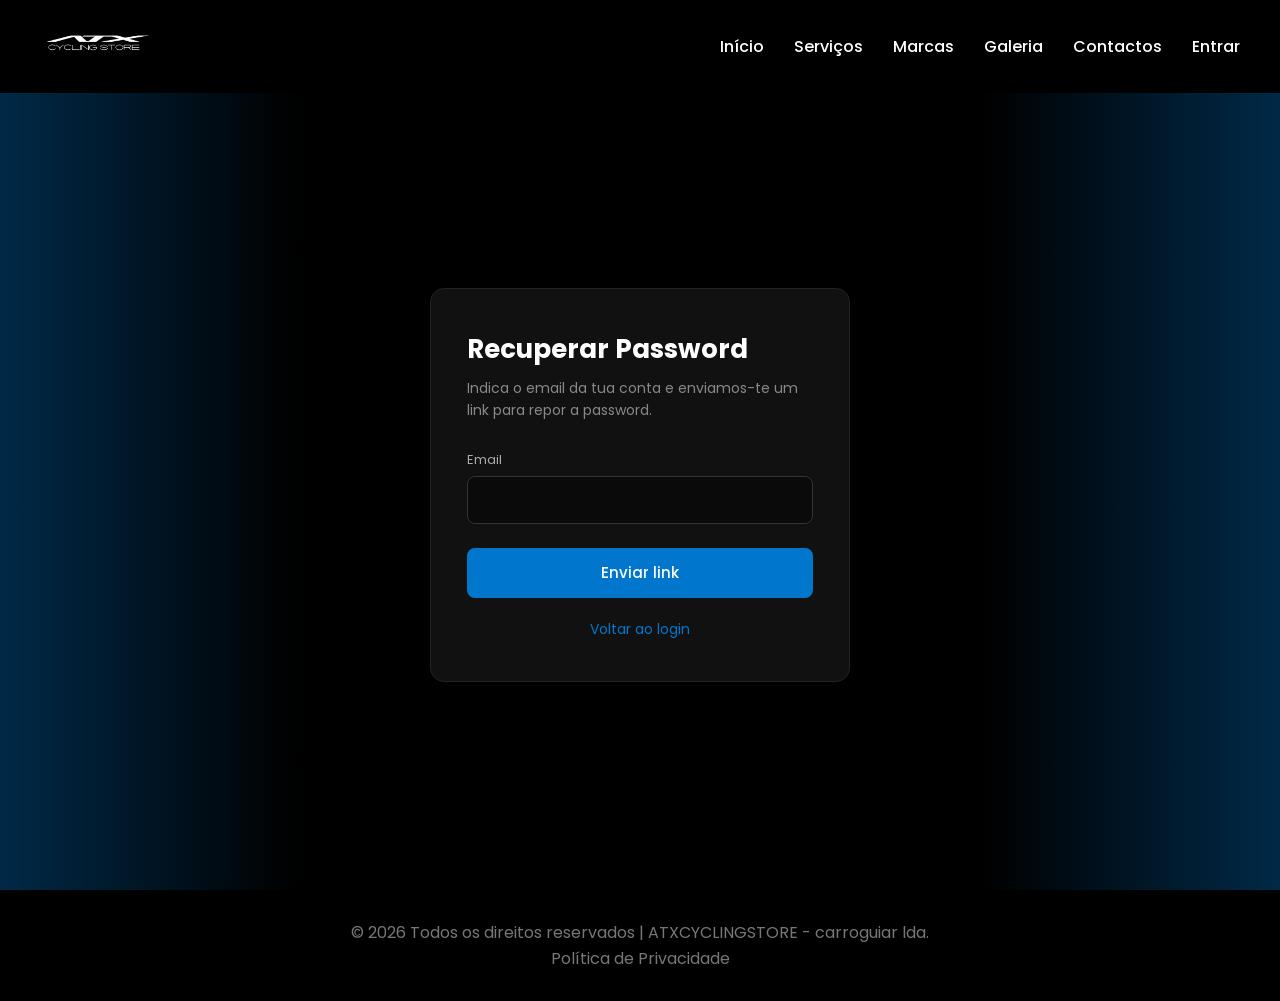
<file: pages/recuperar-password.html>
<!DOCTYPE html>
<html lang="pt">
<head>
    <link rel="icon" type="image/png" href="../atxfavicon.png">
    <meta charset="UTF-8">
    <meta name="viewport" content="width=device-width, initial-scale=1.0">
    <title>Recuperar Password | ATXcyclingstore</title>
    <link rel="stylesheet" href="../css/style.css">
    <link href="https://fonts.googleapis.com/css2?family=Poppins:wght@300;400;500;600&display=swap" rel="stylesheet">
    <style>
        .auth-section {
            min-height: 90vh;
            display: flex;
            align-items: center;
            justify-content: center;
            padding: 60px 20px;
        }
        .auth-box {
            background: #111;
            border: 1px solid #222;
            border-radius: 14px;
            padding: 40px 36px;
            width: 100%;
            max-width: 420px;
        }
        .auth-box h1 { font-size: 26px; margin-bottom: 6px; }
        .auth-box p.sub { color: #888; font-size: 14px; margin-bottom: 28px; }
        .auth-field { margin-bottom: 18px; }
        .auth-field label { display: block; font-size: 13px; color: #aaa; margin-bottom: 6px; }
        .auth-field input {
            width: 100%; background: #0a0a0a; border: 1px solid #333;
            border-radius: 8px; padding: 11px 14px; color: white;
            font-family: 'Poppins', sans-serif; font-size: 15px; box-sizing: border-box;
        }
        .auth-field input:focus { outline: none; border-color: #0077cc; }
        .btn-auth {
            width: 100%; background: #0077cc; color: white; border: none;
            border-radius: 8px; padding: 13px; font-family: 'Poppins', sans-serif;
            font-size: 15px; font-weight: 500; cursor: pointer; margin-top: 6px;
            transition: background 0.2s;
        }
        .btn-auth:hover { background: #005fa3; }
        .auth-link { text-align: center; margin-top: 20px; font-size: 14px; color: #888; }
        .auth-link a { color: #0077cc; text-decoration: none; }
        .auth-error { color: #ff6b6b; font-size: 14px; margin-top: 14px; display: none; }
        .auth-error.visible { display: block; }
        .auth-success { color: #30d060; font-size: 14px; margin-top: 14px; display: none; line-height: 1.5; }
        .auth-success.visible { display: block; }
    </style>
</head>
<body id="servicos">
<header>
    <nav class="navbar">
        <a href="../index.html" class="logo"><img src="../images/atx.png" alt="Logo"></a>
        <ul class="nav-links">
            <li><a href="../index.html" class="nav-link">Início</a></li>
            <li><a href="servicos.html" class="nav-link">Serviços</a></li>
            <li><a href="marcas.html" class="nav-link">Marcas</a></li>
            <li><a href="galeria.html" class="nav-link">Galeria</a></li>
            <li><a href="contactos.html" class="nav-link">Contactos</a></li>
            <li><a href="login.html" class="nav-link" id="navAuthLink">Entrar</a></li>
        </ul>
        <div class="hamburger" id="hamburger"><span></span><span></span><span></span></div>
    </nav>
</header>

<section class="auth-section">
    <div class="auth-box" id="formBox">
        <h1>Recuperar Password</h1>
        <p class="sub">Indica o email da tua conta e enviamos-te um link para repor a password.</p>

        <div class="auth-field">
            <label>Email</label>
            <input type="email" id="email" autocomplete="email">
        </div>

        <button class="btn-auth" onclick="pedirReset()">Enviar link</button>
        <p class="auth-error" id="authError"></p>
        <p class="auth-success" id="authSuccess"></p>

        <p class="auth-link"><a href="login.html">Voltar ao login</a></p>
    </div>
</section>

<footer>
    <p>© 2026 Todos os direitos reservados | ATXCYCLINGSTORE - carroguiar lda.</p>
    <a href="/pages/privacy.html">Política de Privacidade</a>
</footer>

<script src="../js/script.js"></script>
<script>
    async function pedirReset() {
        const email = document.getElementById('email').value.trim();
        const errEl = document.getElementById('authError');
        const okEl  = document.getElementById('authSuccess');
        errEl.classList.remove('visible');
        okEl.classList.remove('visible');

        if (!email) {
            errEl.textContent = 'Introduz o teu email.';
            errEl.classList.add('visible');
            return;
        }

        try {
            const res = await fetch(`${API_URL}/api/auth/password-reset/`, {
                method: 'POST',
                headers: { 'Content-Type': 'application/json' },
                body: JSON.stringify({ email }),
            });
            const data = await res.json();
            if (!res.ok) throw new Error(data.error || 'Erro ao enviar pedido.');

            okEl.textContent = 'Se o email existir na nossa base de dados, foi enviado um link para repor a password. Verifica a tua caixa de entrada (e o spam).';
            okEl.classList.add('visible');
        } catch (e) {
            errEl.textContent = e.message;
            errEl.classList.add('visible');
        }
    }

    document.addEventListener('keydown', e => { if (e.key === 'Enter') pedirReset(); });
</script>
</body>
</html>
</file>
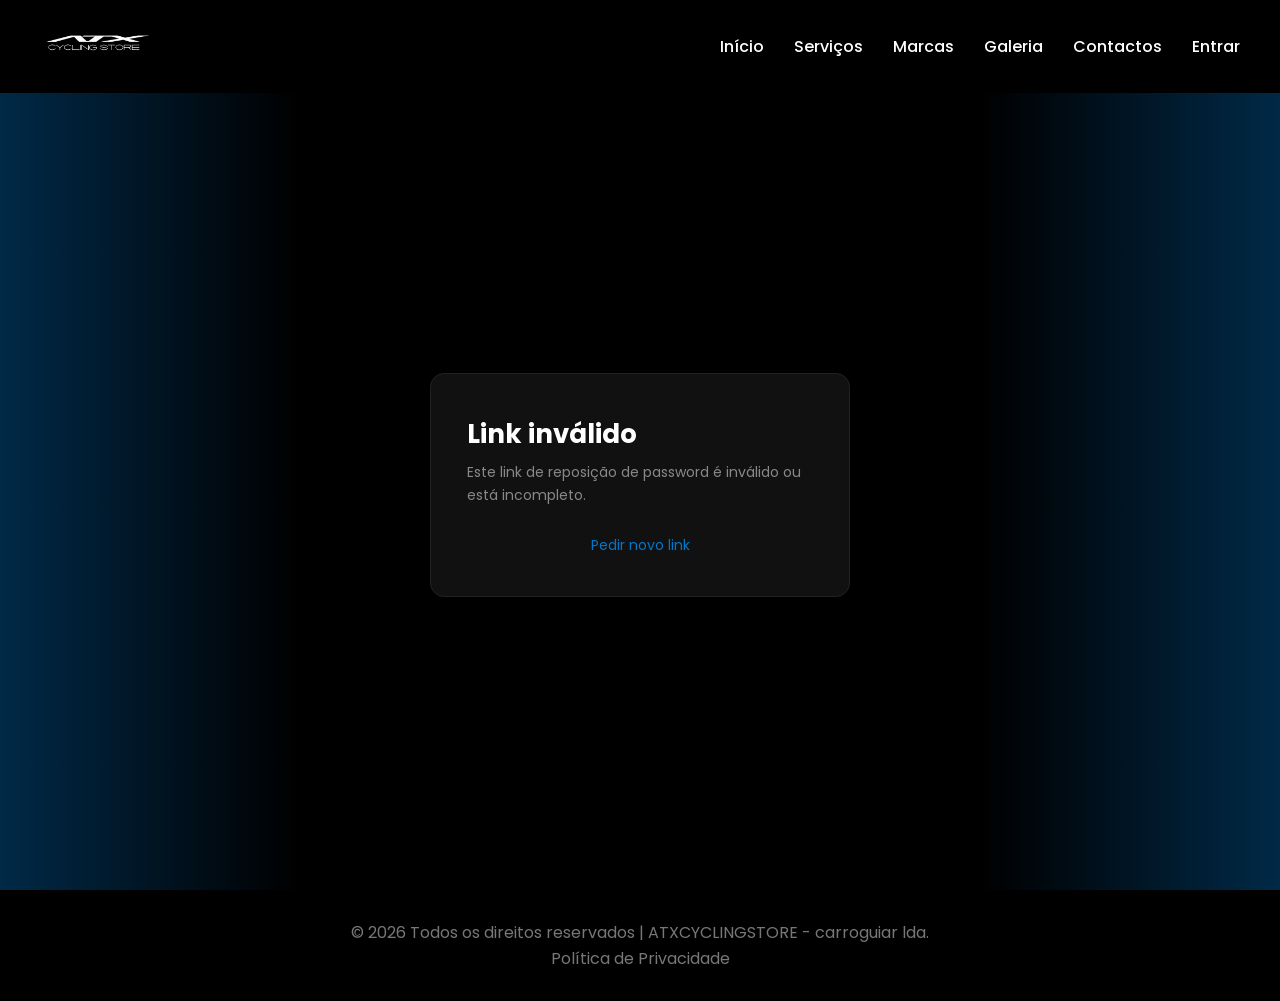
<file: pages/repor-password.html>
<!DOCTYPE html>
<html lang="pt">
<head>
    <link rel="icon" type="image/png" href="../atxfavicon.png">
    <meta charset="UTF-8">
    <meta name="viewport" content="width=device-width, initial-scale=1.0">
    <title>Repor Password | ATXcyclingstore</title>
    <link rel="stylesheet" href="../css/style.css">
    <link href="https://fonts.googleapis.com/css2?family=Poppins:wght@300;400;500;600&display=swap" rel="stylesheet">
    <style>
        .auth-section {
            min-height: 90vh;
            display: flex;
            align-items: center;
            justify-content: center;
            padding: 60px 20px;
        }
        .auth-box {
            background: #111;
            border: 1px solid #222;
            border-radius: 14px;
            padding: 40px 36px;
            width: 100%;
            max-width: 420px;
        }
        .auth-box h1 { font-size: 26px; margin-bottom: 6px; }
        .auth-box p.sub { color: #888; font-size: 14px; margin-bottom: 28px; }
        .auth-field { margin-bottom: 18px; }
        .auth-field label { display: block; font-size: 13px; color: #aaa; margin-bottom: 6px; }
        .auth-field input {
            width: 100%; background: #0a0a0a; border: 1px solid #333;
            border-radius: 8px; padding: 11px 14px; color: white;
            font-family: 'Poppins', sans-serif; font-size: 15px; box-sizing: border-box;
        }
        .auth-field input:focus { outline: none; border-color: #0077cc; }
        .btn-auth {
            width: 100%; background: #0077cc; color: white; border: none;
            border-radius: 8px; padding: 13px; font-family: 'Poppins', sans-serif;
            font-size: 15px; font-weight: 500; cursor: pointer; margin-top: 6px;
            transition: background 0.2s;
        }
        .btn-auth:hover { background: #005fa3; }
        .auth-link { text-align: center; margin-top: 20px; font-size: 14px; color: #888; }
        .auth-link a { color: #0077cc; text-decoration: none; }
        .auth-error { color: #ff6b6b; font-size: 14px; margin-top: 14px; display: none; }
        .auth-error.visible { display: block; }
        .auth-success { color: #30d060; font-size: 14px; margin-top: 14px; display: none; line-height: 1.5; }
        .auth-success.visible { display: block; }
    </style>
</head>
<body id="servicos">
<header>
    <nav class="navbar">
        <a href="../index.html" class="logo"><img src="../images/atx.png" alt="Logo"></a>
        <ul class="nav-links">
            <li><a href="../index.html" class="nav-link">Início</a></li>
            <li><a href="servicos.html" class="nav-link">Serviços</a></li>
            <li><a href="marcas.html" class="nav-link">Marcas</a></li>
            <li><a href="galeria.html" class="nav-link">Galeria</a></li>
            <li><a href="contactos.html" class="nav-link">Contactos</a></li>
            <li><a href="login.html" class="nav-link" id="navAuthLink">Entrar</a></li>
        </ul>
        <div class="hamburger" id="hamburger"><span></span><span></span><span></span></div>
    </nav>
</header>

<section class="auth-section">
    <div class="auth-box" id="formBox">
        <h1>Repor Password</h1>
        <p class="sub">Define uma nova password para a tua conta.</p>

        <div class="auth-field">
            <label>Nova password</label>
            <input type="password" id="password1" autocomplete="new-password">
        </div>
        <div class="auth-field">
            <label>Confirmar nova password</label>
            <input type="password" id="password2" autocomplete="new-password">
        </div>

        <button class="btn-auth" onclick="repor()">Repor password</button>
        <p class="auth-error" id="authError"></p>
        <p class="auth-success" id="authSuccess"></p>

        <p class="auth-link"><a href="login.html">Voltar ao login</a></p>
    </div>
</section>

<footer>
    <p>© 2026 Todos os direitos reservados | ATXCYCLINGSTORE - carroguiar lda.</p>
    <a href="/pages/privacy.html">Política de Privacidade</a>
</footer>

<script src="../js/script.js"></script>
<script>
    const params = new URLSearchParams(window.location.search);
    const uid = params.get('uid');
    const token = params.get('token');

    if (!uid || !token) {
        document.getElementById('formBox').innerHTML = `
            <h1>Link inválido</h1>
            <p class="sub">Este link de reposição de password é inválido ou está incompleto.</p>
            <p class="auth-link"><a href="recuperar-password.html">Pedir novo link</a></p>`;
    }

    async function repor() {
        const p1 = document.getElementById('password1').value;
        const p2 = document.getElementById('password2').value;
        const errEl = document.getElementById('authError');
        const okEl  = document.getElementById('authSuccess');
        errEl.classList.remove('visible');
        okEl.classList.remove('visible');

        if (p1.length < 8) {
            errEl.textContent = 'A password deve ter pelo menos 8 caracteres.';
            errEl.classList.add('visible');
            return;
        }
        if (p1 !== p2) {
            errEl.textContent = 'As passwords não coincidem.';
            errEl.classList.add('visible');
            return;
        }

        try {
            const res = await fetch(`${API_URL}/api/auth/password-reset-confirm/`, {
                method: 'POST',
                headers: { 'Content-Type': 'application/json' },
                body: JSON.stringify({ uid, token, password_nova: p1 }),
            });
            const data = await res.json();
            if (!res.ok) throw new Error(data.error || 'Erro ao repor password.');

            okEl.textContent = 'Password reposta com sucesso! Podes agora entrar com a nova password.';
            okEl.classList.add('visible');
            document.querySelector('.btn-auth').style.display = 'none';
        } catch (e) {
            errEl.textContent = e.message;
            errEl.classList.add('visible');
        }
    }

    document.addEventListener('keydown', e => { if (e.key === 'Enter') repor(); });
</script>
</body>
</html>
</file>
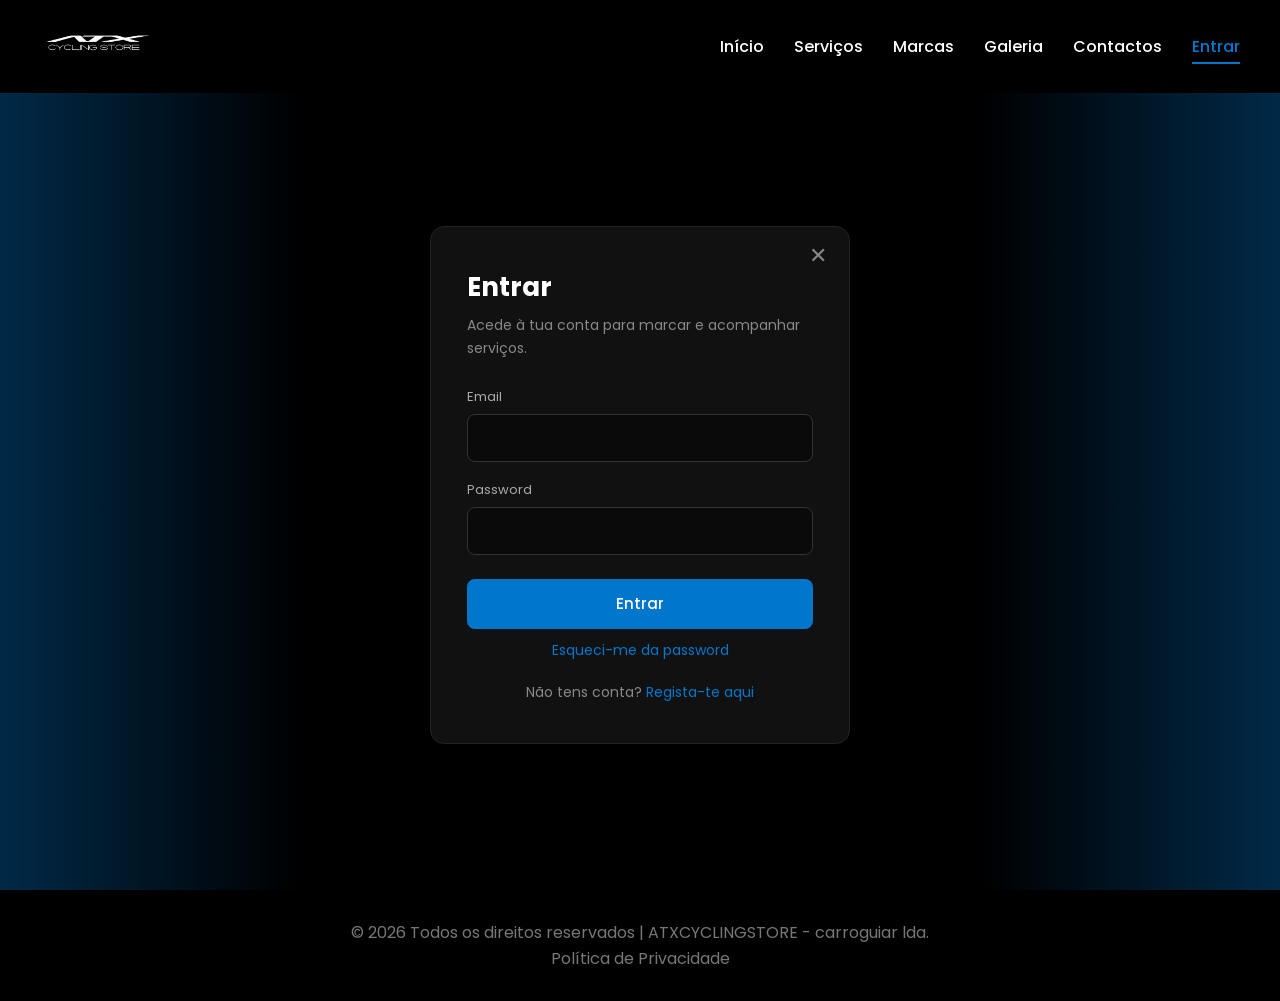
<file: pages/reserva.html>
<!DOCTYPE html>
<html lang="pt">
<head>
    <link rel="icon" type="image/png" href="../atxfavicon.png">
    <meta charset="UTF-8">
    <meta name="viewport" content="width=device-width, initial-scale=1.0">
    <title>Reserva</title>
    <link rel="stylesheet" href="../css/style.css">
    <link href="https://fonts.googleapis.com/css2?family=Poppins:wght@300;400;500;600&display=swap" rel="stylesheet">
    <link rel="stylesheet" href="https://cdnjs.cloudflare.com/ajax/libs/font-awesome/6.5.0/css/all.min.css">
    <link rel="stylesheet" href="https://cdn.jsdelivr.net/npm/bootstrap-icons@1.11.3/font/bootstrap-icons.css">

    <style>
        .semanas-container {
            margin-top: 8px;
        }

        /* navegador de semanas */
        .semana-card {
            background: #111;
            border: 1px solid #222;
            border-radius: 10px;
            padding: 14px 16px;
        }

        .semana-nav {
            display: flex;
            align-items: center;
            gap: 10px;
            margin-bottom: 14px;
        }

        .semana-nav-btn {
            background: #1a1a1a;
            border: 1px solid #333;
            color: #aaa;
            width: 34px;
            height: 34px;
            border-radius: 8px;
            cursor: pointer;
            font-size: 16px;
            display: flex;
            align-items: center;
            justify-content: center;
            transition: border-color 0.15s, color 0.15s;
            flex-shrink: 0;
        }

        .semana-nav-btn:hover:not(:disabled) { border-color: #0077cc; color: white; }
        .semana-nav-btn:disabled { opacity: 0.3; cursor: default; }

        .semana-nav-info {
            flex: 1;
            display: flex;
            align-items: center;
            justify-content: space-between;
        }

        /* bloco de semana */
        .semana-bloco {
            background: #111;
            border: 1px solid #222;
            border-radius: 10px;
            padding: 14px 16px;
        }

        .semana-bloco.cheia {
            opacity: 0.45;
        }

        .semana-titulo {
            font-size: 13px;
            font-weight: 600;
            color: #aaa;
            text-transform: uppercase;
            letter-spacing: 0.04em;
        }

        .semana-vagas {
            font-size: 12px;
            padding: 3px 10px;
            border-radius: 12px;
            background: #1a2a1a;
            color: #6dbe6d;
            border: 1px solid #2e5e2e;
        }

        .semana-vagas.poucas {
            background: #2a1a00;
            color: #f0a030;
            border-color: #6e4a00;
        }

        .semana-vagas.cheia {
            background: #1a0a0a;
            color: #ff6b6b;
            border-color: #5a1a1a;
        }

        /* chips de dias */
        .dias-chips {
            display: flex;
            flex-wrap: wrap;
            gap: 8px;
        }

        .dia-chip {
            padding: 8px 14px;
            border: 1px solid #333;
            border-radius: 8px;
            background: #1a1a1a;
            color: #ccc;
            font-family: 'Poppins', sans-serif;
            font-size: 13px;
            cursor: pointer;
            transition: border-color 0.15s, background 0.15s, color 0.15s;
            white-space: nowrap;
        }

        .dia-chip:hover {
            border-color: #0077cc;
            color: white;
        }

        .dia-chip.ativo {
            border-color: #0077cc;
            background: #0a1a2a;
            color: white;
        }

        .aviso-entrega {
            font-size: 13px;
            color: #4da6ff;
            margin-top: 12px;
            padding: 10px 14px;
            background: #071828;
            border-left: 3px solid #0077cc;
            border-radius: 4px;
        }
    </style>
</head>

<body id="servicos">

<header>
    <nav class="navbar">
        <a href="../index.html" class="logo"><img src="../images/atx.png" alt="Logo"></a>
        <ul class="nav-links">
            <li><a href="../index.html" class="nav-link">Início</a></li>
            <li><a href="servicos.html" class="nav-link">Serviços</a></li>
            <li><a href="marcas.html" class="nav-link">Marcas</a></li>
            <li><a href="galeria.html" class="nav-link">Galeria</a></li>
            <li><a href="contactos.html" class="nav-link">Contactos</a></li>
            <li><a href="login.html" class="nav-link" id="navAuthLink">Entrar</a></li>
        </ul>
        <div class="hamburger" id="hamburger"><span></span><span></span><span></span></div>
    </nav>
</header>

<section class="reserva-section">
    <div class="reserva-container">

        <h1>Marcar Manutenção</h1>
        <p class="reserva-intro">
            Preenche o formulário para agendar o serviço da tua bicicleta.
            Receberás um email com um link de acompanhamento em tempo real.
        </p>

        <!-- STEP INDICATOR -->
        <div class="reserva-steps">
            <div class="step active"><span>1</span> Serviço</div>
            <div class="step"><span>2</span> Dados</div>
            <div class="step"><span>3</span> Confirmação</div>
        </div>

        <button type="button" class="btn-voltar" onclick="history.back()">← Voltar aos Serviços</button>

        <form class="reserva-form" id="reservaForm" novalidate>

            <!-- PASSO 1 -->
            <div class="form-step active" id="step1">

                <div class="form-group">
                    <label>Tipo de serviço</label>
                    <select name="servico" id="servico">
                        <option>Revisão Simples</option>
                        <option>Revisão Básica</option>
                        <option>Revisão Completa BTT (rígida)</option>
                        <option>Revisão Completa BTT (suspensão total)</option>
                        <option>Revisão Completa Estrada</option>
                        <option>Revisão Completa E-Bike</option>
                        <option>Suspensão</option>
                        <option>Outro serviço</option>
                    </select>
                </div>

                <div class="form-group">
                    <label>Modelo da bicicleta</label>
                    <input type="text" name="modeloBike" id="modeloBike" placeholder="Marca e modelo" required>
                </div>

                <div class="form-group">
                    <label>Dia preferencial</label>
                    <div class="semanas-container" id="semanasContainer">
                        <p style="color:#666;font-size:14px">A carregar disponibilidade...</p>
                    </div>
                    <div class="semana-card" id="semanaCard" style="display:none">
                        <div class="semana-nav" id="semanasNav">
                            <button type="button" class="semana-nav-btn" id="navAnterior" onclick="navSemana(-1)">‹</button>
                            <div class="semana-nav-info">
                                <span class="semana-titulo" id="navTitulo"></span>
                                <span class="semana-vagas" id="navVagas"></span>
                            </div>
                            <button type="button" class="semana-nav-btn" id="navSeguinte" onclick="navSemana(1)">›</button>
                        </div>
                        <div id="semanaDias"></div>
                    </div>
                    <p class="aviso-entrega" id="avisoEntrega" style="display:none"></p>
                    <input type="hidden" id="dataEscolhida">
                </div>

                <div class="form-group">
                    <label>Mensagem (opcional)</label>
                    <textarea name="mensagem" rows="5" id="mensagem"
                              placeholder="Descreve o problema ou serviço pretendido..."></textarea>
                </div>

                <button type="button" class="btn-primary next-step">Seguinte</button>

            </div>

            <!-- PASSO 2 -->
            <div class="form-step" id="step2">
                <div class="form-group">
                    <label>Nome</label>
                    <input type="text" name="nome" id="nome" required>
                </div>
                <div class="form-group">
                    <label>Email</label>
                    <input type="email" name="email" id="email" required>
                </div>
                <div class="form-group">
                    <label>Telefone</label>
                    <input type="tel" name="telefone" id="telefone">
                </div>
                <div class="form-buttons">
                    <button type="button" class="btn-cancelar prev-step">Voltar</button>
                    <button type="button" class="btn-primary next-step">Seguinte</button>
                </div>
            </div>

            <!-- PASSO 3 -->
            <div class="form-step" id="step3">
                <h3>Confirmar dados</h3>
                <div class="resumo">
                    <p><strong>Serviço:</strong> <span id="resumoServico"></span></p>
                    <p><strong>Bicicleta:</strong> <span id="resumoBike"></span></p>
                    <p><strong>Dia:</strong> <span id="resumoSemana"></span></p>
                    <p><strong>Entrega prevista:</strong> <span id="resumoEntrega"></span></p>
                    <p><strong>Mensagem:</strong> <span id="resumoMensagem"></span></p>
                    <p><strong>Nome:</strong> <span id="resumoNome"></span></p>
                    <p><strong>Email:</strong> <span id="resumoEmail"></span></p>
                    <p><strong>Telefone:</strong> <span id="resumoTelefone"></span></p>
                </div>
                <div class="form-buttons">
                    <button type="button" class="btn-cancelar prev-step">Voltar</button>
                    <button type="submit" class="btn-primary" id="submitBtn">Enviar Pedido</button>
                </div>
            </div>

        </form>
    </div>
</section>

<footer>
    <p>© 2026 Todos os direitos reservados | ATXCYCLINGSTORE - carroguiar lda.</p>
    <a href="/pages/privacy.html">Política de Privacidade</a>
</footer>

<script src="../js/script.js"></script>
<script>
    let diaEscolhido = null;  // objeto completo do dia escolhido

    async function carregarDias() {
        const container = document.getElementById('semanasContainer');
        container.innerHTML = '<p style="color:#666;font-size:14px">A carregar disponibilidade...</p>';

        try {
            const controller = new AbortController();
            const timeout = setTimeout(() => controller.abort(), 15000);
            const res = await fetch(`${API_URL}/api/available-days/`, { signal: controller.signal });
            clearTimeout(timeout);
            if (!res.ok) throw new Error(`HTTP ${res.status}`);
            const data = await res.json();
            renderDias(data);
        } catch (err) {
            const msg = err?.name === 'AbortError'
                ? 'O servidor está a acordar, tenta novamente em 30 segundos.'
                : 'Erro ao carregar disponibilidade. Tenta novamente.';
            container.innerHTML = `<p style="color:#ff6b6b;font-size:14px">${msg} <button onclick="carregarDias()" style="background:none;border:1px solid #ff6b6b;color:#ff6b6b;border-radius:4px;padding:4px 10px;cursor:pointer;margin-left:8px;font-family:inherit">Tentar novamente</button></p>`;
        }
    }

    let semanasLista = [];
    let semanaAtual = 0;
    const MESES = ['jan','fev','mar','abr','mai','jun','jul','ago','set','out','nov','dez'];

    function renderDias(dias) {
        const container = document.getElementById('semanasContainer');

        if (dias.length === 0) {
            container.innerHTML = '<p style="color:#666;font-size:14px">Sem disponibilidade nas próximas semanas.</p>';
            return;
        }

        container.style.display = 'none';

        // agrupar por semana
        const semanas = new Map();
        dias.forEach(d => {
            const dt = new Date(d.data + 'T12:00:00');
            const segunda = new Date(dt);
            segunda.setDate(dt.getDate() - (dt.getDay() === 0 ? 6 : dt.getDay() - 1));
            const key = segunda.toISOString().split('T')[0];
            if (!semanas.has(key)) semanas.set(key, { dias: [], disponiveis: d.disponiveis, cheia: d.cheia, bloqueada: d.bloqueada });
            semanas.get(key).dias.push(d);
        });

        semanasLista = [...semanas.values()].map(s => {
            const primeiro = new Date(s.dias[0].data + 'T12:00:00');
            const ultimo   = new Date(s.dias[s.dias.length - 1].data + 'T12:00:00');
            const titulo   = primeiro.getMonth() === ultimo.getMonth()
                ? `${primeiro.getDate()}–${ultimo.getDate()} ${MESES[ultimo.getMonth()]}`
                : `${primeiro.getDate()} ${MESES[primeiro.getMonth()]}–${ultimo.getDate()} ${MESES[ultimo.getMonth()]}`;
            return { ...s, titulo };
        });

        semanaAtual = 0;
        document.getElementById('semanaCard').style.display = 'block';
        renderSemanaAtual();
    }

    function renderSemanaAtual() {
        const s = semanasLista[semanaAtual];

        // header nav
        document.getElementById('navTitulo').textContent = `Semana de ${s.titulo}`;
        const vagasEl = document.getElementById('navVagas');
        vagasEl.textContent = s.bloqueada ? 'Encerrada' : s.cheia ? 'Completa' : `${s.disponiveis} vaga${s.disponiveis !== 1 ? 's' : ''}`;
        vagasEl.className = `semana-vagas ${(s.bloqueada || s.cheia) ? 'cheia' : s.disponiveis <= 2 ? 'poucas' : ''}`;

        // setas
        document.getElementById('navAnterior').disabled = semanaAtual === 0;
        document.getElementById('navSeguinte').disabled = semanaAtual === semanasLista.length - 1;

        // chips
        const diasDiv = document.getElementById('semanaDias');
        diasDiv.innerHTML = '';
        const chipsContainer = document.createElement('div');
        chipsContainer.className = 'dias-chips';

        if (s.bloqueada) {
            const aviso = document.createElement('p');
            aviso.style.cssText = 'color:#ff6b6b;font-size:13px;margin:6px 0;opacity:0.7';
            aviso.textContent = 'Não aceitamos marcações para esta semana.';
            diasDiv.appendChild(aviso);
            return;
        }

        s.dias.forEach(d => {
            const partes = d.label.split(', ');
            const labelCurto = partes[0] + ' ' + partes[1].split(' ')[0];
            const chip = document.createElement('button');
            chip.type = 'button';
            chip.className = 'dia-chip';
            chip.textContent = labelCurto;
            chip.disabled = s.cheia;
            chip.addEventListener('click', () => selecionarDia(d, chip));
            chipsContainer.appendChild(chip);
        });

        diasDiv.appendChild(chipsContainer);
    }

    function navSemana(dir) {
        semanaAtual = Math.max(0, Math.min(semanasLista.length - 1, semanaAtual + dir));
        // limpar dia selecionado ao mudar de semana
        diaEscolhido = null;
        document.getElementById('dataEscolhida').value = '';
        document.getElementById('avisoEntrega').style.display = 'none';
        renderSemanaAtual();
    }

    function selecionarDia(dia, chip) {
        diaEscolhido = dia;
        document.getElementById('dataEscolhida').value = dia.data;

        document.querySelectorAll('.dia-chip').forEach(el => el.classList.remove('ativo'));
        chip.classList.add('ativo');

        const aviso = document.getElementById('avisoEntrega');
        aviso.textContent = `Entrega prevista: ${dia.entrega}`;
        aviso.style.display = 'block';
    }

    const steps = document.querySelectorAll('.form-step');
    const nextBtns = document.querySelectorAll('.next-step');
    const prevBtns = document.querySelectorAll('.prev-step');
    const indicators = document.querySelectorAll('.reserva-steps .step');
    let currentStep = 0;

    function showStep(index) {
        steps.forEach(s => s.classList.remove('active'));
        steps[index].classList.add('active');
        indicators.forEach((ind, i) => {
            ind.classList.remove('active', 'done');
            if (i === index) ind.classList.add('active');
            if (i < index) ind.classList.add('done');
        });
    }

    nextBtns.forEach(btn => {
        btn.addEventListener('click', () => {
            if (currentStep === 0 && !diaEscolhido) {
                alert('Escolhe um dia antes de continuar.');
                return;
            }
            if (currentStep < steps.length - 1) {
                currentStep++;
                showStep(currentStep);
            }
            if (currentStep === 2) preencherResumo();
        });
    });

    prevBtns.forEach(btn => {
        btn.addEventListener('click', () => {
            if (currentStep > 0) {
                currentStep--;
                showStep(currentStep);
            }
        });
    });

    function preencherResumo() {
        document.getElementById('resumoServico').textContent  = document.getElementById('servico').value;
        document.getElementById('resumoBike').textContent     = document.getElementById('modeloBike').value;
        document.getElementById('resumoSemana').textContent   = diaEscolhido.label;
        document.getElementById('resumoEntrega').textContent  = diaEscolhido.entrega;
        document.getElementById('resumoMensagem').textContent = document.getElementById('mensagem').value || '—';
        document.getElementById('resumoNome').textContent     = document.getElementById('nome').value;
        document.getElementById('resumoEmail').textContent    = document.getElementById('email').value;
        document.getElementById('resumoTelefone').textContent = document.getElementById('telefone').value || '—';
    }

    document.getElementById('reservaForm').addEventListener('submit', async function (e) {
        e.preventDefault();

        const consent = localStorage.getItem('cookieConsent');
        if (!consent || consent === 'rejected') {
            alert('Para enviar a marcação tem de aceitar cookies essenciais.');
            return;
        }

        if (!diaEscolhido) {
            alert('Escolhe um dia disponível.');
            return;
        }

        const submitBtn = document.getElementById('submitBtn');
        submitBtn.disabled = true;
        submitBtn.textContent = 'A enviar...';

        const servico    = document.getElementById('servico').value;
        const modeloBike = document.getElementById('modeloBike').value;

        const dados = {
            nome:     document.getElementById('nome').value,
            email:    document.getElementById('email').value,
            telefone: document.getElementById('telefone').value || '',
            mensagem: `[${servico} — ${modeloBike}] ${document.getElementById('mensagem').value}`.trim(),
            data:     diaEscolhido.data,
        };

        try {
            const headers = {'Content-Type': 'application/json'};
            const jwt = localStorage.getItem('atx_access');
            if (jwt) headers['Authorization'] = `Bearer ${jwt}`;

            const res = await fetch(`${API_URL}/api/bookings/`, {
                method: 'POST',
                headers,
                body: JSON.stringify(dados),
            });

            if (!res.ok) {
                const err = await res.json();
                alert(err?.data?.[0] || 'Erro ao enviar pedido.');
                submitBtn.disabled = false;
                submitBtn.textContent = 'Enviar Pedido';
                return;
            }

            const booking = await res.json();

            sessionStorage.setItem('booking_confirmacao', JSON.stringify({
                numero_pedido:  booking.numero_pedido,
                token_tracking: booking.token_tracking,
                nome:           booking.nome,
                data:           booking.data,
            }));

            ['nome', 'email', 'telefone', 'mensagem', 'data', 'modelo_bike', 'servico'].forEach(k =>
                localStorage.removeItem(k)
            );

            window.location.href = 'confirmacao.html';

        } catch {
            alert('Erro de ligação.');
            submitBtn.disabled = false;
            submitBtn.textContent = 'Enviar Pedido';
        }
    });

    const atxToken = localStorage.getItem('atx_access');
    if (!atxToken) {
        window.location.href = 'login.html?next=reserva.html';
    } else {
        // pré-preencher nome e email do localStorage (imediato)
        const nomeGuardado  = localStorage.getItem('atx_nome') || '';
        const emailGuardado = localStorage.getItem('atx_email') || '';
        if (nomeGuardado)  document.getElementById('nome').value  = nomeGuardado;
        if (emailGuardado) document.getElementById('email').value = emailGuardado;

        // buscar telefone (e dados atualizados) da API
        fetch(`${API_URL}/api/auth/me/`, {
            headers: { 'Authorization': `Bearer ${atxToken}` }
        }).then(r => r.ok ? r.json() : null).then(data => {
            if (!data) return;
            if (data.nome)     document.getElementById('nome').value     = data.nome;
            if (data.email)    document.getElementById('email').value    = data.email;
            if (data.telefone) document.getElementById('telefone').value = data.telefone;
        }).catch(() => {});
    }

    carregarDias();
</script>

</body>
</html>
</file>
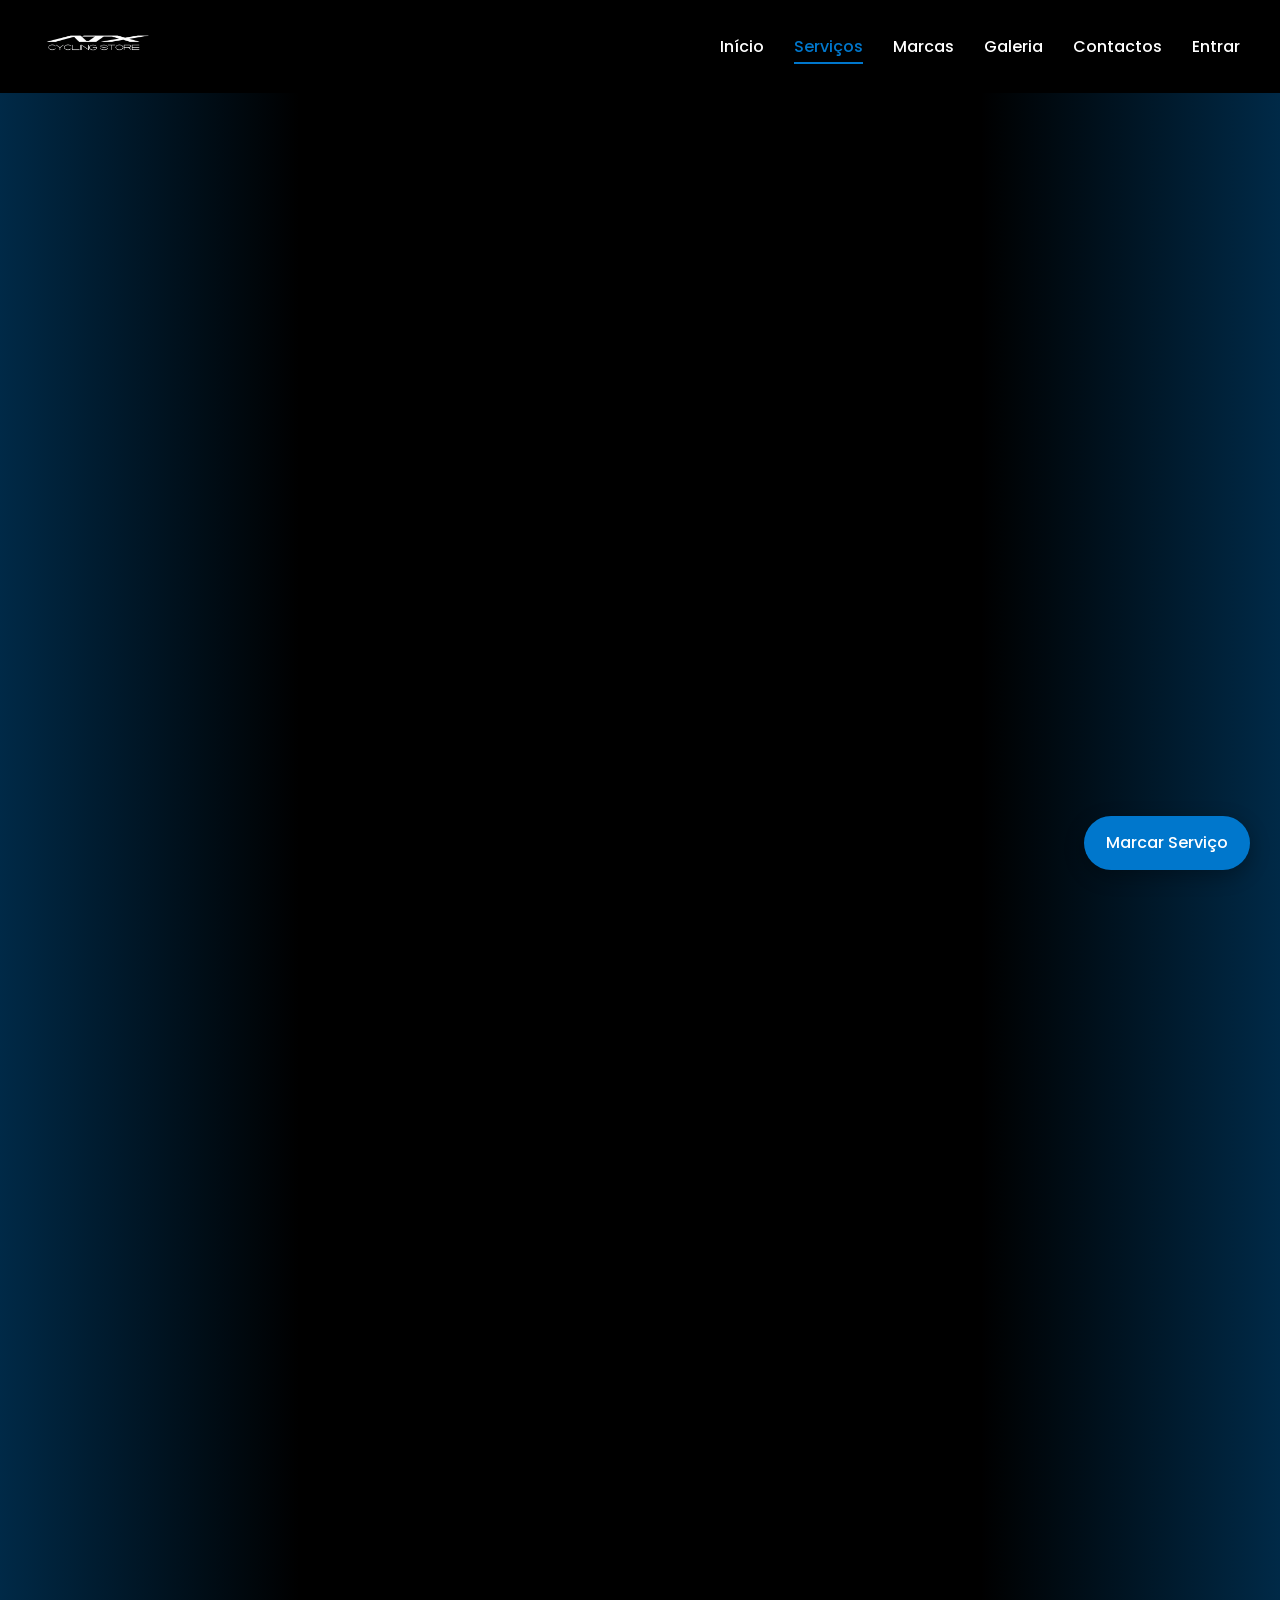
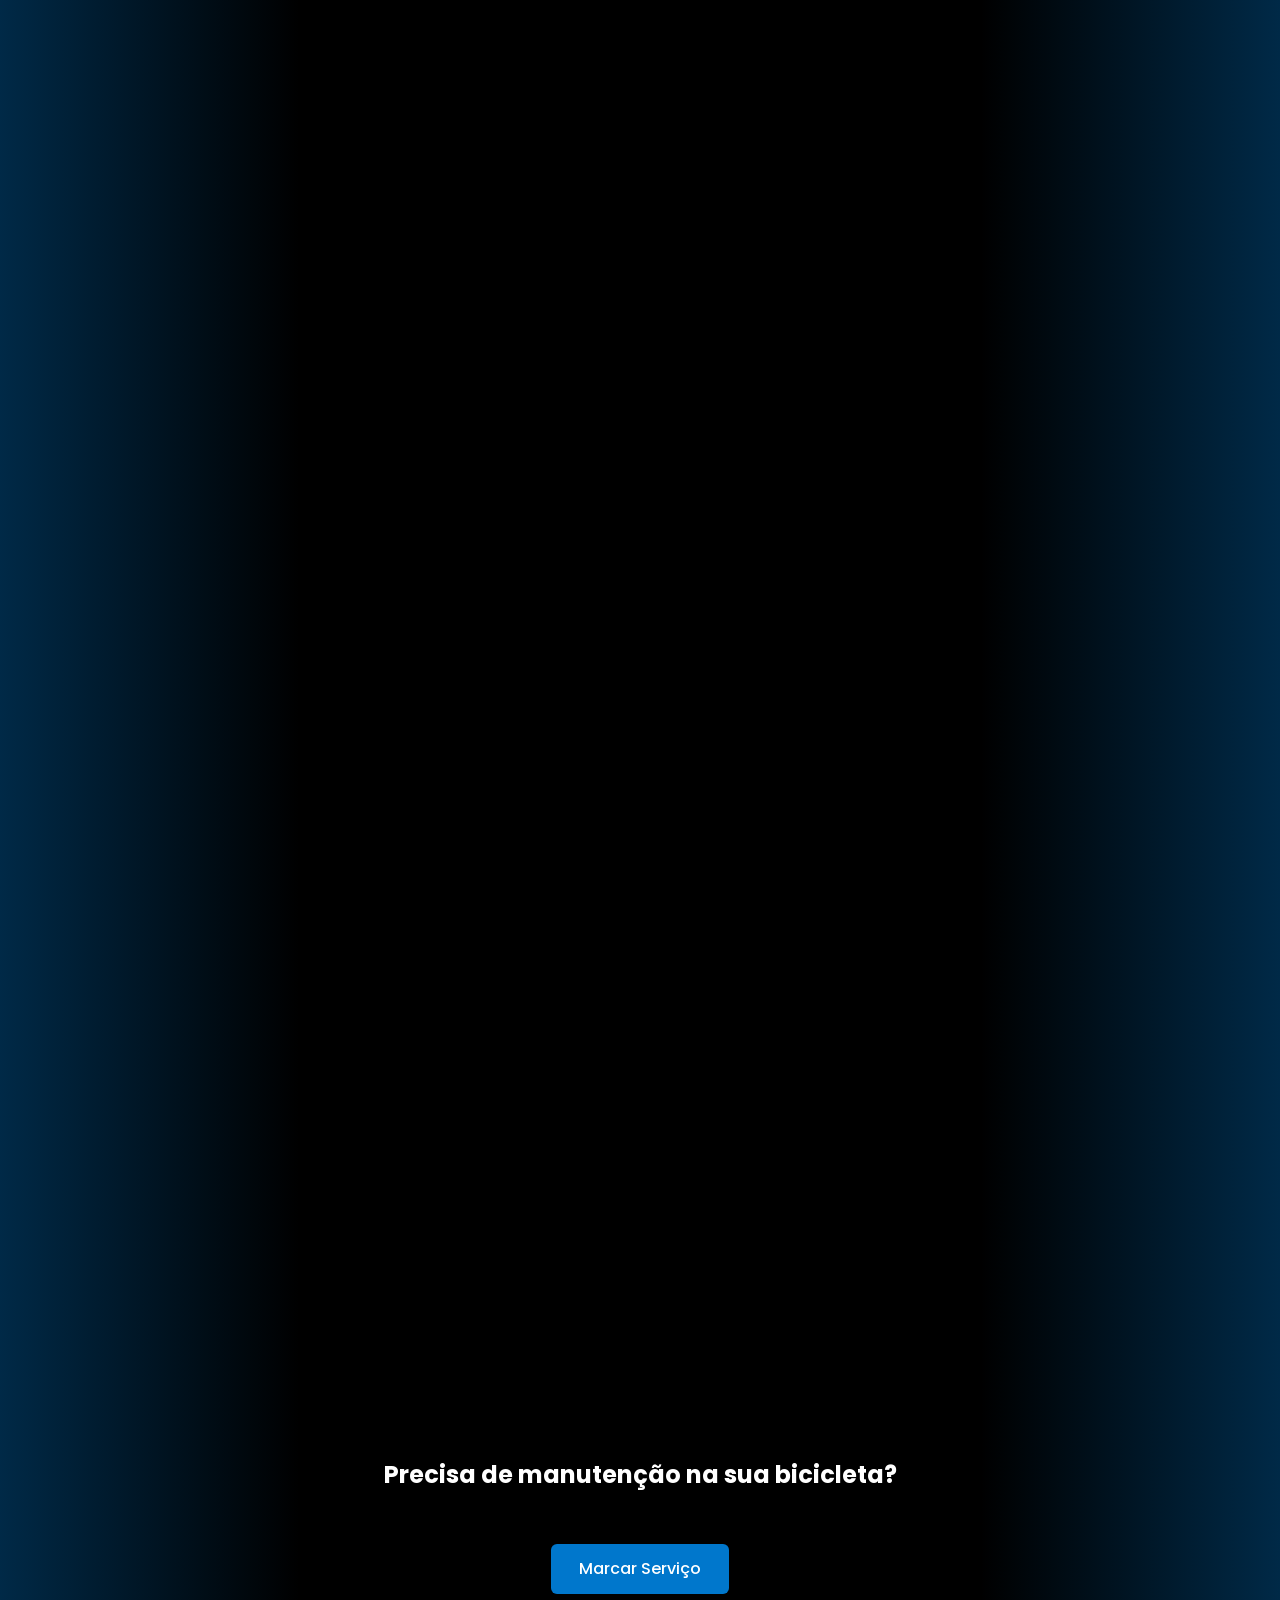
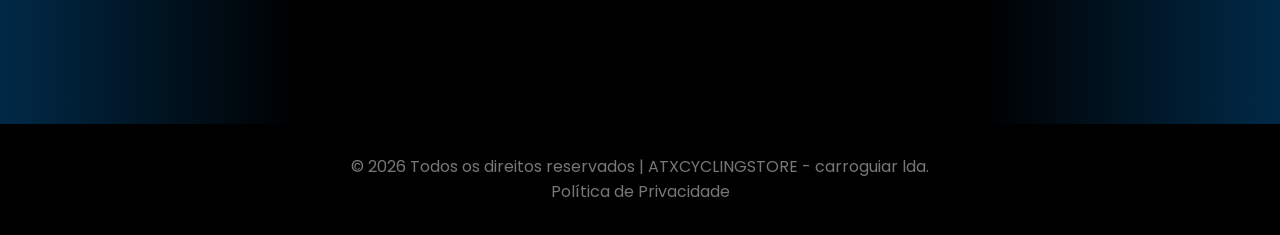
<file: pages/servicos.html>
<!DOCTYPE html>
<html lang="pt">
<head>
    <link rel="icon" type="image/png" href="../atxfavicon.png">
    <meta charset="UTF-8">
    <meta name="viewport" content="width=device-width, initial-scale=1.0">

    <title>Serviços</title>
    <link rel="stylesheet" href="../css/style.css">
    <link href="https://fonts.googleapis.com/css2?family=Poppins:wght@300;400;500;600&display=swap" rel="stylesheet">
    <link rel="stylesheet" href="https://cdnjs.cloudflare.com/ajax/libs/font-awesome/6.5.0/css/all.min.css">
    <link rel="stylesheet" href="https://cdn.jsdelivr.net/npm/bootstrap-icons@1.11.3/font/bootstrap-icons.css">
</head>


<body id="servicos">

<header>

    <nav class="navbar">

        <a href="../index.html" class="logo">
            <img src="../images/atx.png" alt="Logo">
        </a>

        <ul class="nav-links">

            <li><a href="../index.html" class="nav-link">Início</a></li>
            <li><a href="servicos.html" class="nav-link">Serviços</a></li>
            <li><a href="marcas.html" class="nav-link">Marcas</a></li>
            <li><a href="galeria.html" class="nav-link">Galeria</a></li>
            <li><a href="contactos.html" class="nav-link">Contactos</a></li>
            <li><a href="login.html" class="nav-link" id="navAuthLink">Entrar</a></li>

        </ul>

        <div class="hamburger" id="hamburger">
            <span></span>
            <span></span>
            <span></span>
        </div>

    </nav>

</header>

    <section class="services-section">

        <div class="container fade-in">

            <h1 class="services-title">
                Serviços de Oficina
            </h1>

            <p class="services-intro">
                Manutenção profissional para bicicletas de estrada, gravel, MTB e E-Bike.
                Shimano Service Center certificado.
            </p>

            <div class="services-cta-top">
                <a href="reserva.html" class="btn-primary reserva-trigger">
                    Marcar Serviço
                </a>
            </div>


            <!-- REVISOES -->

            <h2 class="services-category">
                Revisões
            </h2>


            <div class="service fade-in">

                <div class="service-header">
                    <h3>Revisão Simples</h3>
                    <span class="price">a partir de 30€</span>
                </div>

                <p class="service-desc">
                    Lavar, lubrificar e afinar mudanças e travões.
                </p>

            </div>


            <div class="service fade-in">

                <div class="service-header">
                    <h3>Revisão Básica</h3>
                    <span class="price">a partir de 50€</span>
                </div>

                <p class="service-desc">
                    Lavagem simples + lubrificação de pedaleiro, caixa de direção e cubos de rodas.
                </p>

            </div>


            <div class="service fade-in">

                <div class="service-header">
                    <h3>Revisão Completa BTT (rígida)</h3>
                    <span class="price">a partir de 85€</span>
                </div>

                <p class="service-desc">
                    Revisão simples + desmontagem e remontagem de todos os componentes,
                    cabos e espirais + sangramento de travões.
                </p>

            </div>


            <div class="service fade-in">

                <div class="service-header">
                    <h3>Revisão Completa BTT (suspensão total)</h3>
                    <span class="price">a partir de 100€</span>
                </div>

                <p class="service-desc">
                    Revisão simples + desmontagem e remontagem de todos os componentes,
                    cabos e espirais + sangramento de travões.
                </p>

            </div>


            <div class="service fade-in">

                <div class="service-header">
                    <h3>Revisão Completa Estrada</h3>
                    <span class="price">a partir de 85€</span>
                </div>

                <p class="service-desc">
                    Revisão simples + desmontagem e remontagem de todos os componentes,
                    cabos e espirais + sangramento de travões.
                </p>

            </div>


            <div class="service fade-in">

                <div class="service-header">
                    <h3>Revisão Completa E-Bike</h3>
                    <span class="price">a partir de 100€</span>
                </div>

                <p class="service-desc">
                    Revisão simples + desmontagem e remontagem de todos os componentes,
                    cabos e espirais + sangramento de travões.
                </p>

            </div>


            <!-- SUSPENSÕES -->

            <h2 class="services-category">
                Suspensões
            </h2>


            <div class="service fade-in">

                <div class="service-header">
                    <h3>Revisão Suspensão Completa</h3>
                    <span class="price">a partir de 90€</span>
                </div>

                <p class="service-desc">
                    Revisão com troca de óleo e retentores + lubrificação da caixa de direção.
                </p>

            </div>


            <div class="service fade-in">

                <div class="service-header">
                    <h3>Revisão Suspensão Intermédia</h3>
                    <span class="price">a partir de 45€</span>
                </div>

                <p class="service-desc">
                    Revisão com troca de óleo + lubrificação da caixa de direção.
                </p>

            </div>


            <!-- SERVIÇOS RÁPIDOS -->

            <h2 class="services-category">
                Manutenção e Serviços Rápidos
            </h2>




            <div class="service fade-in">

                <div class="service-header">
                    <h3>Lavagem Premium</h3>
                    <span class="price">a partir de 50€</span>
                </div>

                <p class="service-desc">
                    Lavagem detalhada de todos os componentes e remoção de manchas sempre que possível.
                </p>

            </div>


            <div class="service fade-in">

                <div class="service-header">
                    <h3>Sangrar Travões</h3>
                    <span class="price">a partir de 15€</span>
                </div>

                <p class="service-desc">
                    Remoção de ar do sistema hidráulico e substituição do óleo.
                </p>

            </div>


            <div class="service fade-in">

                <div class="service-header">
                    <h3>Afinar Mudanças ou Travões</h3>
                    <span class="price">a partir de 15€</span>
                </div>

                <p class="service-desc">
                    Ajuste fino para funcionamento ideal.
                </p>

            </div>


            <div class="service fade-in">

                <div class="service-header">
                    <h3>Mudar Pastilhas</h3>
                    <span class="price">a partir de 7,5€</span>
                </div>

                <p class="service-desc">
                    Substituição de pastilhas de travão.
                </p>

            </div>


            <!-- MÃO DE OBRA -->

            <h2 class="services-category">
                Mão de Obra
            </h2>


            <div class="service fade-in">

                <div class="service-header">
                    <h3>Mão de Obra Hora</h3>
                    <span class="price">a partir de 30€</span>
                </div>

                <p class="service-desc">
                    Serviços realizados em parcelas de 15 minutos.
                </p>

            </div>


            <div class="service fade-in">

                <div class="service-header">
                    <h3>Mão de Obra Hora E-Bike</h3>
                    <span class="price">a partir de 40€</span>
                </div>

                <p class="service-desc">
                    Serviços realizados em parcelas de 15 minutos.
                </p>

            </div>

            <div class="service fade-in">

                <div class="service-header">
                    <h3>Outros Serviços</h3>
                    <span class="price">sob consulta</span>
                </div>

            </div>


            <div class="service fade-in">

                <div class="service-header">
                    <h3>Serviço Urgente (sem marcação)</h3>
                    <span class="price">sob consulta</span>
                </div>

                <p class="service-desc">
                    Serviço prioritário quando não existe marcação prévia.
                </p>

            </div>

        </div>

    </section>

<div class="services-final-cta">

    <h2>
        Precisa de manutenção na sua bicicleta?
    </h2>

    <a href="reserva.html" class="btn-primary reserva-trigger">
        Marcar Serviço
    </a>

</div>

    <!-- FOOTER -->

    <footer>
    <p>© 2026 Todos os direitos reservados | ATXCYCLINGSTORE - carroguiar lda.</p>
    <a href="/pages/privacy.html">Política de Privacidade</a>
</footer>

    <script src="../js/script.js"></script>


    <a href="reserva.html" class="btn-primary floating-reserva" id="floatingReserva">
        Marcar Serviço
    </a>

</body>
</html>
</file>
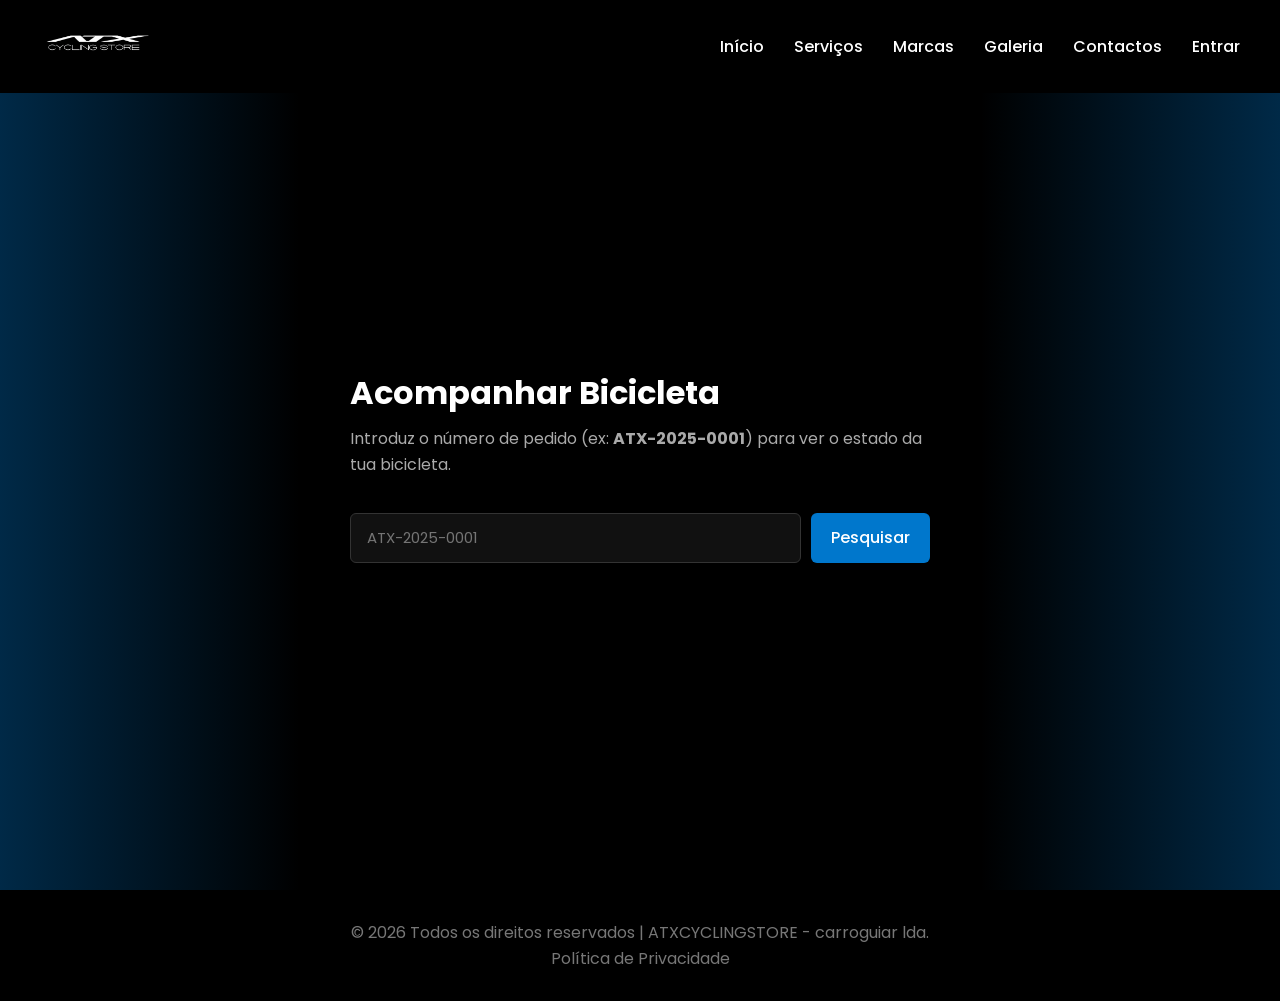
<file: pages/tracking.html>
<!DOCTYPE html>
<html lang="pt">
<head>
    <link rel="icon" type="image/png" href="../atxfavicon.png">
    <meta charset="UTF-8">
    <meta name="viewport" content="width=device-width, initial-scale=1.0">
    <link rel="stylesheet" href="../css/style.css">
    <link href="https://fonts.googleapis.com/css2?family=Poppins:wght@300;400;500;600&display=swap" rel="stylesheet">
    <link rel="stylesheet" href="https://cdn.jsdelivr.net/npm/bootstrap-icons@1.11.3/font/bootstrap-icons.css">

    <style>
        .tracking-section {
            min-height: 90vh;
            display: flex;
            align-items: center;
            justify-content: center;
            padding: 60px 20px;
        }

        .tracking-container {
            width: 100%;
            max-width: 580px;
        }

        .tracking-container h1 {
            font-size: 32px;
            margin-bottom: 8px;
        }

        .tracking-intro {
            color: #aaa;
            margin-bottom: 36px;
        }

        /* pesquisa por número */
        .search-box {
            display: flex;
            gap: 10px;
            margin-bottom: 40px;
        }

        .search-box input {
            flex: 1;
            background: #111;
            border: 1px solid #333;
            border-radius: 6px;
            padding: 12px 16px;
            color: white;
            font-family: 'Poppins', sans-serif;
            font-size: 15px;
        }

        .search-box input:focus {
            outline: none;
            border-color: #0077cc;
            box-shadow: 0 0 0 1px #0077cc;
        }

        .search-box button {
            background: #0077cc;
            color: white;
            border: none;
            border-radius: 6px;
            padding: 12px 20px;
            cursor: pointer;
            font-family: 'Poppins', sans-serif;
            font-weight: 500;
            transition: 0.2s;
            white-space: nowrap;
        }

        .search-box button:hover {
            background: #005fa3;
        }

        /* card resultado */
        .tracking-card {
            background: #111;
            border: 1px solid #222;
            border-radius: 12px;
            padding: 28px;
            display: none;
        }

        .tracking-card.visible {
            display: block;
        }

        .tracking-card-header {
            display: flex;
            justify-content: space-between;
            align-items: flex-start;
            margin-bottom: 28px;
            flex-wrap: wrap;
            gap: 10px;
        }

        .tracking-pedido {
            font-size: 13px;
            color: #888;
            margin-bottom: 4px;
        }

        .tracking-nome {
            font-size: 20px;
            font-weight: 600;
        }

        .tracking-data {
            font-size: 13px;
            color: #aaa;
            margin-top: 4px;
        }

        /* badge de estado */
        .estado-badge {
            padding: 6px 14px;
            border-radius: 20px;
            font-size: 13px;
            font-weight: 500;
            white-space: nowrap;
        }

        .estado-marcada {
            background: #1a1a1a;
            color: #aaa;
            border: 1px solid #444;
        }

        .estado-recebida {
            background: #1a1a2e;
            color: #7b8cde;
            border: 1px solid #3a4280;
        }

        .estado-diagnostico {
            background: #1a2a1a;
            color: #6dbe6d;
            border: 1px solid #2e5e2e;
        }

        .estado-reparacao {
            background: #2a1a00;
            color: #f0a030;
            border: 1px solid #6e4a00;
        }

        .estado-pronta {
            background: #002a10;
            color: #30d060;
            border: 1px solid #006030;
        }

        .estado-entregue {
            background: #1a1a1a;
            color: #888;
            border: 1px solid #333;
        }

        /* stepper */
        .stepper {
            display: flex;
            flex-direction: column;
            gap: 0;
        }

        .stepper-item {
            display: flex;
            align-items: flex-start;
            gap: 16px;
            position: relative;
        }

        .stepper-item:not(:last-child)::after {
            content: '';
            position: absolute;
            left: 15px;
            top: 32px;
            width: 2px;
            height: calc(100% - 8px);
            background: #222;
        }

        .stepper-item.done::after,
        .stepper-item.active::after {
            background: #0077cc;
        }

        .stepper-icon {
            width: 32px;
            height: 32px;
            border-radius: 50%;
            border: 2px solid #333;
            display: flex;
            align-items: center;
            justify-content: center;
            flex-shrink: 0;
            font-size: 14px;
            background: #0a0a0a;
            z-index: 1;
        }

        .stepper-item.done .stepper-icon {
            border-color: #0077cc;
            background: #0077cc;
            color: white;
        }

        .stepper-item.active .stepper-icon {
            border-color: #0077cc;
            color: #0077cc;
        }

        .stepper-text {
            padding: 4px 0 24px 0;
        }

        .stepper-label {
            font-size: 15px;
            font-weight: 500;
        }

        .stepper-item.inactive .stepper-label {
            color: #555;
        }

        .stepper-desc {
            font-size: 13px;
            color: #666;
            margin-top: 2px;
        }

        .error-msg {
            color: #ff6b6b;
            font-size: 14px;
            margin-top: 12px;
            display: none;
        }

        .error-msg.visible {
            display: block;
        }

        @media (max-width: 600px) {
            .tracking-section {
                padding: 30px 16px;
                align-items: flex-start;
            }

            .tracking-container h1 {
                font-size: 24px;
            }

            .tracking-intro {
                font-size: 14px;
                margin-bottom: 24px;
            }

            .search-box {
                flex-direction: column;
                gap: 8px;
            }

            .search-box button {
                width: 100%;
                padding: 12px;
            }

            .tracking-card {
                padding: 20px 16px;
            }

            .tracking-card-header {
                flex-direction: column;
                align-items: flex-start;
                gap: 12px;
                margin-bottom: 20px;
            }

            .tracking-nome {
                font-size: 18px;
            }

            .stepper-label {
                font-size: 14px;
            }
        }
    </style>
</head>

<body id="servicos">

<header>
    <nav class="navbar">
        <a href="../index.html" class="logo">
            <img src="../images/atx.png" alt="Logo">
        </a>
        <ul class="nav-links">
            <li><a href="../index.html" class="nav-link">Início</a></li>
            <li><a href="servicos.html" class="nav-link">Serviços</a></li>
            <li><a href="marcas.html" class="nav-link">Marcas</a></li>
            <li><a href="galeria.html" class="nav-link">Galeria</a></li>
            <li><a href="contactos.html" class="nav-link">Contactos</a></li>
            <li><a href="login.html" class="nav-link" id="navAuthLink">Entrar</a></li>
        </ul>
        <div class="hamburger" id="hamburger"><span></span><span></span><span></span></div>
    </nav>
</header>

<section class="tracking-section">
    <div class="tracking-container">

        <h1>Acompanhar Bicicleta</h1>
        <p class="tracking-intro">
            Introduz o número de pedido (ex: <strong>ATX-2025-0001</strong>) para ver o estado da tua bicicleta.
        </p>

        <div class="search-box">
            <input type="text" id="inputNumero" placeholder="ATX-2025-0001" autocomplete="off">
            <button onclick="pesquisar()">Pesquisar</button>
        </div>
        <p class="error-msg" id="errorMsg">Pedido não encontrado. Verifica o número e tenta novamente.</p>

        <!-- resultado -->
        <div class="tracking-card" id="trackingCard">

            <div class="tracking-card-header">
                <div>
                    <p class="tracking-pedido" id="cardPedido"></p>
                    <p class="tracking-nome" id="cardNome"></p>
                    <p class="tracking-data" id="cardData"></p>
                </div>
                <span class="estado-badge" id="cardBadge"></span>
            </div>

            <div class="stepper" id="stepper"></div>

        </div>

    </div>
</section>

<footer>
    <p>© 2026 Todos os direitos reservados | ATXCYCLINGSTORE - carroguiar lda.</p>
    <a href="/pages/privacy.html">Política de Privacidade</a>
</footer>

<script src="../js/script.js"></script>
<script>
    const ESTADOS = [
        {key: 'marcada', label: 'Marcação Efetuada', desc: 'A tua marcação foi registada. Aguardamos a entrega da bicicleta na loja.'},
        {key: 'recebida', label: 'Recebida', desc: 'A tua bicicleta chegou à nossa oficina.'},
        {key: 'diagnostico', label: 'Em Diagnóstico', desc: 'O mecânico está a avaliar o estado da bicicleta.'},
        {key: 'reparacao', label: 'Em Reparação', desc: 'A intervenção está em curso.'},
        {key: 'pronta', label: 'Pronta', desc: 'A bicicleta está pronta para levantamento.'},
        {key: 'entregue', label: 'Entregue', desc: 'Bicicleta entregue ao cliente.'},
    ];

    function estadoClass(key) {
        return `estado-${key}`;
    }

    function renderStepper(estadoAtual) {
        const container = document.getElementById('stepper');
        container.innerHTML = '';

        const idx = ESTADOS.findIndex(e => e.key === estadoAtual);

        ESTADOS.forEach((e, i) => {
            const done = i < idx;
            const active = i === idx;
            const cls = done ? 'done' : active ? 'active' : 'inactive';

            const icon = done ? '<i class="bi bi-check"></i>' : (i + 1);

            container.innerHTML += `
        <div class="stepper-item ${cls}">
          <div class="stepper-icon">${icon}</div>
          <div class="stepper-text">
            <p class="stepper-label">${e.label}</p>
            ${active ? `<p class="stepper-desc">${e.desc}</p>` : ''}
          </div>
        </div>`;
        });
    }

    function mostrarResultado(data) {
        document.getElementById('cardPedido').textContent = data.numero_pedido;
        document.getElementById('cardNome').textContent = data.nome;
        document.getElementById('cardData').textContent =
            'Entrega prevista: ' + (data.entrega_prevista || data.data);

        const badge = document.getElementById('cardBadge');
        badge.textContent = data.estado_label;
        badge.className = `estado-badge ${estadoClass(data.estado)}`;

        renderStepper(data.estado);

        document.getElementById('trackingCard').classList.add('visible');
        document.getElementById('errorMsg').classList.remove('visible');
    }

    async function pesquisar() {
        const numero = document.getElementById('inputNumero').value.trim();
        if (!numero) return;

        document.getElementById('trackingCard').classList.remove('visible');
        document.getElementById('errorMsg').classList.remove('visible');

        try {
            const res = await fetch(`${API_URL}/api/tracking/${encodeURIComponent(numero)}/`);
            if (!res.ok) throw new Error('not found');
            const data = await res.json();
            mostrarResultado(data);
        } catch {
            document.getElementById('errorMsg').classList.add('visible');
        }
    }

    // carregar por token se vier no URL  (?token=uuid)
    async function carregarPorToken() {
        const params = new URLSearchParams(window.location.search);
        const token = params.get('token');
        if (!token) return;

        try {
            const res = await fetch(`${API_URL}/api/tracking/token/${token}/`);
            if (!res.ok) return;
            const data = await res.json();
            document.getElementById('inputNumero').value = data.numero_pedido;
            mostrarResultado(data);
        } catch (e) {
            console.error(e);
        }
    }

    document.getElementById('inputNumero').addEventListener('keydown', e => {
        if (e.key === 'Enter') pesquisar();
    });

    carregarPorToken();
</script>

</body>
</html>
</file>
<file: css/style.css>
/* ============================= */
/* RESET GLOBAL */
/* ============================= */

*,
*::before,
*::after {
    margin: 0;
    padding: 0;
    box-sizing: border-box;
}

html {
    -webkit-text-size-adjust: 100%;
}

body {

    margin: 0;

    -webkit-font-smoothing: antialiased;
    -moz-osx-font-smoothing: grayscale;

}

/* remove estilos automáticos */
button,
input,
textarea,
select {

    font: inherit;

    border: none;
    outline: none;

    background: none;

    color: inherit;

}

/* remove estilo automático dos links */

a {

    color: inherit;
    text-decoration: none;

}

/* imagens nunca rebentam layout */

img {

    max-width: 100%;
    height: auto;

}

/* remove highlight azul Android */

* {
    -webkit-tap-highlight-color: transparent;
}

/* remove aparência específica do sistema */

button,
input,
select {

    appearance: none;
    -webkit-appearance: none;
    -moz-appearance: none;

}

* {
    margin: 0;
    padding: 0;
    box-sizing: border-box;
}

html {
    scroll-behavior: smooth;
    scroll-padding-top: 80px;
}

html, body {
    overflow-x: hidden;
}

body {
    font-family: 'Poppins', sans-serif;
    background: #0a0a0a;
    color: white;
    line-height: 1.6;
    padding-top: 80px;
    min-height: 100vh;
    display: flex;
    flex-direction: column;
}

footer {
    margin-top: auto;
}


/* ============================= */
/* NAVBAR */
/* ============================= */

.navbar {
    display: flex;
    justify-content: space-between;
    align-items: center;
    padding: 20px 40px;
    background: #000;

    position: fixed;
    top: 0;
    left: 0;
    width: 100%;

    z-index: 1000;

    transition: transform 0.3s ease;
}

.navbar.hide {
    transform: translateY(-100%);
}

.logo img {
    height: 45px;
}

.nav-links {
    list-style: none;
    display: flex;
    gap: 30px;
}

.nav-links a {
    text-decoration: none;
    color: white;
    font-weight: 500;
    transition: 0.3s;
}

.nav-links a:hover {
    color: #0077cc;
    border-bottom: 2px solid #0077cc;
}

.nav-link.active {
    color: #0077cc;
}

.nav-link.active {
    color: #0077cc;
    border-bottom: 2px solid #0077cc;
    padding-bottom: 4px;
}

.hamburger {

    display: none;
    flex-direction: column;
    cursor: pointer;
    gap: 6px;

}

.hamburger span {

    width: 25px;
    height: 3px;
    background: white !important;
    display: block;

}


/* ============================= */
/* HERO */
/* ============================= */

.hero {
    height: 90vh;
    display: flex;
    flex-direction: column;
    justify-content: center;
    align-items: center;
    text-align: center;
    position: relative;
    padding: 0 20px;

    background: radial-gradient(circle at left, rgba(0, 119, 204, 0.35), transparent 50%),
    radial-gradient(circle at right, rgba(0, 119, 204, 0.35), transparent 50%),
    #000;

}

.hero a {
    position: relative;
    z-index: 2;
}

.hero-logo {
    width: clamp(260px, 40vw, 550px);
    margin-bottom: 30px;
}

.hero h1 {
    font-size: clamp(18px, 2.5vw, 30px);
    margin-bottom: 10px;
}

.hero p {
    color: #ccc;
    margin-bottom: 25px;
}

.hero-divider {
    width: 200px;
    height: 3px;
    background: #0077cc;
    margin: 15px auto 25px auto;
    border-radius: 3px;
}

.hero::after {
    content: "";
    position: absolute;
    bottom: 0;
    left: 0;

    width: 100%;
    height: 220px;

    background: linear-gradient(to bottom, rgba(0, 0, 0, 0) 0%, rgba(0, 0, 0, 0.2) 30%, rgba(0, 0, 0, 0.5) 70%, rgba(0, 0, 0, 0.8) 100%);
    pointer-events: none;
}

.btn-primary {

    display: inline-block;
    padding: 14px 32px;

    background: linear-gradient(180deg, #1f7fd0, #1667a8);
    color: white !important;

    border-radius: 10px;
    text-decoration: none;

    transition: all 0.25s ease;

}

.btn-primary:hover {

    transform: translateY(-3px);
    box-shadow: 0 10px 25px rgba(0, 119, 204, 0.35);

}

.btn-primary:disabled {
    background: #555;
    cursor: not-allowed;
    opacity: 0.7;
}

/* ============================= */
/* MARCAS */
/* ============================= */

.hero-marcas {
    background: #000;
}

.container-marcas {
    display: flex;
    justify-content: space-evenly;
    align-items: center;
}

.container-marcas img {
    width: 33%;
    max-width: 200px;
    opacity: 0.9;
    transition: 0.3s;
}

.container-marcas img:hover {
    opacity: 1;
    transform: scale(1.05);
}


/* ============================= */
/* BOTÕES */
/* ============================= */

.btn-primary {

    display: inline-block;

    width: fit-content;

    padding: 12px 28px;

    background: #0077cc;
    color: white;

    border: none;
    border-radius: 6px;

    font-weight: 500;
    font-size: 16px;

    cursor: pointer;

    transition: 0.25s;
}

.btn-primary:hover {
    background: #005fa3;
}


/* ============================= */
/* SHIMANO SERVICE CENTER */
/* ============================= */

.shimano-oficina {
    padding: 120px 40px;
    background: linear-gradient(to bottom, #000000 0%, #000000 30%, #002a4d 70%, #002a4d 100%);
}

.shimano-container {
    max-width: 1100px;
    margin: auto;
    display: flex;
    align-items: center;
    justify-content: space-between;
    gap: 80px;
}

.shimano-texto {
    flex: 1;
    max-width: 550px;
}

.shimano-texto h2 {
    font-size: 32px;
    margin-bottom: 20px;
}

.shimano-texto p {
    color: #ccc;
    line-height: 1.6;
}

.shimano-logo img {
    width: 200px;
    border-radius: 10px;
}

.shimano-pontos {
    display: flex;
    flex-direction: column;
    gap: 18px;
    margin-top: 40px;
}

.ponto {
    display: grid;
    grid-template-columns: 30px 1fr;
    align-items: center;
    gap: 14px;

    max-width: 500px;
    margin: 0 auto;
    text-align: left;
}

.ponto i {
    font-size: 22px;
    color: #0077cc;
}


/* ============================= */
/* evento XTR */
/* ============================= */

.evento-xtr {
    padding: 90px 40px;
    background: linear-gradient(to bottom, #002a4d, #001f36);
    text-align: center;
    position: relative;
}

.evento-container {
    max-width: 1100px;
    margin: auto;
    position: relative;
    z-index: 2;
}

.evento-xtr h2 {
    font-size: 34px;
    margin-bottom: 20px;
}

.evento-xtr p {
    color: #ccc;
    max-width: 700px;
    margin: auto;
    margin-bottom: 60px;
}

.evento-galeria {
    display: grid;
    grid-template-columns:2fr 1fr 1fr;
    grid-template-rows:200px 200px;
    gap: 20px;
    margin-bottom: 20px;
}

.evento-galeria img {
    width: 100%;
    height: 100%;
    object-fit: cover;
    border-radius: 10px;
    transition: transform 0.4s ease, opacity 0.4s ease;
}

.evento-galeria img:hover {
    opacity: 0.9;
    transform: scale(1.05);
}

.evento-galeria img:first-child {
    grid-row: 1 / span 2;
}

.evento-botao {
    display: inline-block;
    margin-top: 50px;
}

.evento-xtr::after {
    content: "";
    position: absolute;
    bottom: 0;
    left: 0;

    width: 100%;
    height: 180px;

    pointer-events: none;

    background: linear-gradient(
            to bottom,
            rgba(0, 0, 0, 0) 0%,
            rgba(0, 0, 0, 0.4) 50%,
            rgba(0, 0, 0, 1) 100%
    );
}

/* ============================= */
/* PROJETOS */
/* ============================= */

.projetos {
    padding: 90px 40px;
    background: #000;
    text-align: center;
}

.projetos h2 {
    font-size: 34px;
    margin-bottom: 60px;
}

.projetos-galeria {
    display: grid;
    grid-template-columns:repeat(4, 1fr);
    gap: 20px;

    max-width: 1100px;
    margin: auto;
    margin-bottom: 50px;
}

.projetos-galeria img {
    width: 100%;
    aspect-ratio: 4/5;
    object-fit: cover;
    border-radius: 10px;

    transition: transform 0.4s ease, filter 0.4s ease;
}

.projetos-galeria img:hover {
    transform: scale(1.05);
    filter: brightness(0.9);
}


/* ============================= */
/* CONTACTOS FINAL */
/* ============================= */

.contactos-final {
    padding: 90px 40px;
    display: flex;
    align-items: center;
    justify-content: center;
    scroll-margin-top: 100px;
    text-align: center;

    background: radial-gradient(circle at center,
    rgba(0, 119, 204, 0.35),
    transparent 70%),
    #000;

}

.contactos-wrapper {
    max-width: 520px;
    width: 100%;
}

/* TÍTULO */

.contactos-final h2 {
    font-size: 34px;
    margin-bottom: 80px;
}

/* HORÁRIO */
.horario {
    margin-bottom: 40px;
}

.horario h3 {
    font-size: 22px;
    margin-bottom: 20px;
}

.horario p {
    font-size: 17px;
    color: #ccc;
    margin-bottom: 8px;
}

.horario .dias {
    margin-top: 20px;
    font-weight: 500;
    color: white;
}

.btn-contactos {
    margin-top: 15px;
    margin-bottom: 15px;

}

/* CONTACTOS */


.contactos-info {
    margin-top: 35px;
    margin-bottom: 50px;
}

.contactos-info h3 {
    margin-bottom: 25px;
}

.contacto-item {
    display: flex;
    justify-content: center;
    align-items: center;
    gap: 14px;
    font-size: 20px;
    margin-bottom: 12px;
    overflow-wrap: break-word;
    word-break: break-word;
    min-width: 0;
}

.contacto-item span {
    min-width: 0;
    overflow-wrap: break-word;
    word-break: break-word;
}

.contacto-item i {
    font-size: 22px;
}

/* REDES */

.contactos-links {
    display: flex;
    justify-content: center;
    gap: 90px;
    margin-bottom: 80px;
}

.contactos-links a {
    display: flex;
    flex-direction: column;
    align-items: center;
    text-decoration: none;
    color: white;
    transition: 0.3s;
}

.contactos-links i {
    font-size: 46px;
    margin-bottom: 12px;
}

.contactos-links span {
    font-size: 16px;
}

.contactos-links a:hover {
    transform: translateY(-6px);
    color: #0077cc;
}


/* ============================= */
/* FOOTER */
/* ============================= */

footer {
    padding: 30px;
    background: #000;
    text-align: center;
    color: #777;
}

/* ============================= */
/* FADE IN SCROLL */
/* ============================= */

.fade-in {

    opacity: 0;
    transform: translateY(40px);
    transition: opacity 0.8s ease, transform 0.8s ease;
}

.fade-in.visible {
    opacity: 1;
    transform: translateY(0);
}

/* ============================= */
/* VISUAL DE SELEÇAO DE TEXTO */
/* ============================= */

::selection {
    background: #0077cc;
    color: white;
}

/* ============================= */
/* SERVIÇOS */
/* ============================= */

#servicos {
    background: linear-gradient(to right, rgba(0, 119, 204, 0.35), transparent 300px),
    linear-gradient(to left, rgba(0, 119, 204, 0.35), transparent 300px),
    #000;
}


.services-section {
    padding: 100px 40px;
    max-width: 900px;
    margin: auto;

}

.services-title {
    font-size: 42px;
    margin-bottom: 10px;
}

.services-intro {
    font-size: 18px;
    color: #666;
    margin-bottom: 0;
    line-height: 1.6;
}

.services-category {
    font-size: 28px;
    margin-top: 70px;
    margin-bottom: 30px;
    font-weight: 600;
}

/* BLOCO DE SERVIÇO */

.service {
    padding: 22px 25px;
    border-bottom: 1px solid #e5e5e5;
    transition: all 0.25s ease;
}

/* HOVER MODERNO */

.service:hover {
    transform: scale(1.05);
    transition: 0.3s;

}

/* muda cor do título */
.service:hover h3 {
    color: #0077cc;
}

/* muda cor do preço */
.service:hover .price {
    color: #0077cc;
}

/* transição suave */
.service h3,
.service .price {
    transition: color 0.3s ease;
}


/* HEADER */

.service-header {
    display: flex;
    justify-content: space-between;
    align-items: center;
}

.service h3 {
    font-size: 20px;
    margin: 0;
    color: #f7f7f7;
    transition: color 0.3s ease;

}


.price {
    font-weight: 600;
    font-size: 20px;
    color: #f7f7f7;
}

/* DESCRIÇÃO */

.service-desc {
    font-size: 15px;
    color: #666;
    margin-top: 8px;
    line-height: 1.5;
    max-width: 700px;
}

.services-cta-top {
    margin-top: 30px;
}

.reserva-trigger {
    background: #0077cc;
    color: white;
    padding: 12px 28px;
    border-radius: 6px;
    text-decoration: none;
    font-weight: 500;
    transition: 0.3s;
    margin-top: 30px;
    margin-bottom: 30px;
}

.reserva-trigger:hover {
    background: #005fa3;
}

.floating-reserva {
    position: fixed;
    bottom: 30px;
    right: 30px;

    background: #0077cc;
    color: white;

    padding: 14px 22px;
    border-radius: 30px;

    font-weight: 500;
    text-decoration: none;

    box-shadow: 0 6px 20px rgba(0, 0, 0, 0.3);

    transition: 0.3s;

    opacity: 0;
    pointer-events: none;
}

.floating-reserva.show {
    opacity: 1;
    pointer-events: auto;
}


.services-final-cta {
    text-align: center;
    margin-top: 80px;
    margin-bottom: 100px;
    max-width: 700px;
    margin-left: auto;
    margin-right: auto;
    padding: 0 20px;
}

/* ============================= */
/* RESERVAS */
/* ============================= */

.reserva-section {
    padding: 120px 20px;
}

.reserva-container {
    max-width: 650px;
    margin: auto;
}

.reserva-container h1 {
    font-size: 42px;
    margin-bottom: 10px;
}

.reserva-intro {
    color: #aaa;
    margin-bottom: 40px;
}

input[type="date"]::-webkit-calendar-picker-indicator {
    filter: invert(1);
    opacity: 0.8;
}

input[type="date"]::-webkit-calendar-picker-indicator:hover {
    opacity: 1;
}


/* STEPS */

.reserva-steps {
    display: flex;
    justify-content: space-between;
    margin-bottom: 40px;
}

.step {
    display: flex;
    align-items: center;
    gap: 10px;
    color: #777;
    font-size: 14px;
}

.step span {
    width: 28px;
    height: 28px;
    border-radius: 50%;
    border: 1px solid #444;
    display: flex;
    align-items: center;
    justify-content: center;
}

.step.active span {
    background: #0077cc;
    border: none;
    color: white;
}

.step.active {
    color: white;
}


/* FORMULÁRIO */

.reserva-form {
    display: flex;
    flex-direction: column;
    gap: 28px;
}

.form-group {
    display: flex;
    flex-direction: column;
    gap: 8px;
}

.form-group select {

    background: #111;
    color: white;

    border: 1px solid #333;
    border-radius: 6px;

    padding: 12px;
    padding-right: 40px;

    appearance: none;
    -webkit-appearance: none;
    -moz-appearance: none;

    cursor: pointer;

    background-image: url("data:image/svg+xml,%3Csvg xmlns='http://www.w3.org/2000/svg' fill='white' viewBox='0 0 16 16'%3E%3Cpath d='M2 5l6 6 6-6'/%3E%3C/svg%3E");

    background-repeat: no-repeat;
    background-position: right 14px center;
    background-size: 12px;
}


.form-group input,
.form-group textarea {

    background: #111;
    color: #fff;

    border: 1px solid #333;
    border-radius: 6px;

    padding: 12px;

    font-family: 'Poppins', sans-serif;

}

.form-group input:focus,
.form-group select:focus,
.form-group textarea:focus {

    outline: none;

    border-color: #0077cc;

    box-shadow: 0 0 0 1px #0077cc;

}

/* BOTÕES */

.form-buttons {
    display: flex;
    gap: 16px;
    margin-top: 10px;
}

.form-step button {
    margin-top: 10px;
}


.btn-reserva-submit {

    padding: 14px 24px;
    background: #0077cc;
    border: none;

    color: white;
    font-weight: 500;
    border-radius: 6px;

    cursor: pointer;
    transition: 0.3s;
}

.btn-reserva-submit:hover {
    background: #005fa3;
}


.btn-cancelar {

    padding: 14px 24px;
    background: #222;
    border: 1px solid #444;

    color: #aaa;
    border-radius: 6px;

    cursor: pointer;
}

.btn-cancelar:hover {
    background: #333;
}


/* BOTÃO VOLTAR */

.btn-voltar {
    background: none;
    border: none;
    color: #0077cc;
    margin-bottom: 30px;
    cursor: pointer;
}

.form-step {
    display: none;
}

.form-step.active {
    display: block;
}

.resumo {
    background: #111;
    border: 1px solid #333;
    padding: 24px;
    border-radius: 8px;
    margin-top: 10px;
}

.resumo p {
    margin-bottom: 14px;
}

.form-step h3 {
    margin-bottom: 18px;
}


.reserva-steps {
    display: flex;
    gap: 30px;
    margin-bottom: 40px;
}

.step {
    opacity: 0.4;
    transition: 0.3s;
}

.step.active {
    opacity: 1;
}

.step.done span {
    background: #0077cc;
    border: none;
    color: white;
}

.step.done {
    opacity: 1;
}

.horas-container {
    margin-top: 10px;
    margin-bottom: 10px;
}



.hora-item {
    display: inline-block;
    padding: 8px 12px;
    margin: 5px;
    border: 1px solid #ccc;
    cursor: pointer;
    border-radius: 5px;
}

.hora-item.ativa {
    background-color: #0d6efd;
    color: white;
    border-color: #0d6efd;
}

/* ============================= */
/* CONFIRMAÇÃO */
/* ============================= */

.confirmacao-section {
    padding: 180px 20px;
    text-align: center;
}

.confirmacao-container {
    max-width: 600px;
    margin: auto;
}

.confirmacao-container h1 {
    font-size: 42px;
    margin-bottom: 20px;
}

.confirmacao-mensagem {
    font-size: 18px;
    margin-bottom: 10px;
}

.confirmacao-info {
    color: #aaa;
    margin-bottom: 40px;
    line-height: 1.6;
}

.confirmacao-check {
    width: 70px;
    height: 70px;
    margin: 0 auto 30px auto;
}

.checkmark {
    width: 70px;
    height: 70px;
}

.checkmark-check {

    stroke-dasharray: 48;
    stroke-dashoffset: 48;

    animation: drawCheck 0.6s ease forwards;
    animation-delay: 0.2s;

}

@keyframes drawCheck {

    to {
        stroke-dashoffset: 0;
    }

}

/* ============================= */
/* MARCAS */
/* ============================= */


/* SECTION */

.brands-section {

    padding: 100px 40px;
    max-width: 1200px;
    width: 100%;
    text-align: center;
    margin-left: auto;
    margin-right: auto;

    background: radial-gradient(
            circle at center,
            rgba(0, 140, 255, 0.12) 2%,
            rgba(0, 0, 0, 0) 65%
    );

}


/* TITLE */

.brands-title {

    font-size: 32px;
    margin-bottom: 80px;
    letter-spacing: 1px;

}

/* GRID */

.brands-grid {

    display: grid;
    grid-template-columns: repeat(4, 1fr);
    gap: 60px;
    align-items: center;
    justify-items: center;
    max-width: 1200px;
    margin: auto;

}

/* LOGOS */

.brands-grid img {

    max-width: 140px;
    width: 100%;

    filter: grayscale(100%);
    opacity: 0.65;

    transition: all 0.35s ease;

}

/* HOVER */

.brands-grid img:hover {

    filter: grayscale(0%);
    opacity: 1;

    transform: scale(1.15);

    filter: drop-shadow(0 0 10px rgba(0, 140, 255, 0.6));

}

/* ============================= */
/* CONTACTOS */
/* ============================= */

.contact-section {

    padding: 100px 40px;
    max-width: 1400px;
    margin: auto;

}

.contact-title {

    text-align: center;
    margin-bottom: 60px;

}

.contact-container {

    display: grid;
    grid-template-columns: 1fr 2fr;
    gap: 120px;

    align-items: center;

}

/* INFO LOJA */

.contact-info {

    max-width: 420px;

}

/* Nome da loja */

.contact-info h2 {

    font-size: 28px;
    margin-bottom: 25px;
    transition: 0.3s;

}

.contact-info h2:hover {
    filter: grayscale(0%);
    opacity: 1;

    transform: scale(1.05);

    filter: drop-shadow(0 0 10px rgba(0, 140, 255, 0.6));
}

/* BLOCO (Morada / Telefone / Email / Horário) */

.contact-block {

    margin-bottom: 35px;
    transition: 0.3s;

}

.contact-block:hover {
    filter: grayscale(0%);
    opacity: 1;

    transform: scale(1.05);

    filter: drop-shadow(0 0 10px rgba(0, 140, 255, 0.6));
}


/* Informação */

.contact-block p {

    margin: 0;
    color: #cfcfcf;
    line-height: 1.6;

}

/* MAPA */

.map-container {

    width: 100%;
    height: 450px;

    border-radius: 12px;
    overflow: hidden;

}

.map-container iframe {

    width: 100%;
    height: 100%;
    border: none;

}

/* BOTÃO GOOGLE MAPS */

.maps-button {

    display: inline-block;
    margin-top: 20px;

    padding: 12px 26px;

    background: #0a84ff;
    color: white;

    border-radius: 8px;
    text-decoration: none;

    font-weight: 500;

    transition: 0.3s;

}

/* ============================= */
/* GALERIA */
/* ============================= */

#galeria {
    padding: 120px 40px;
    max-width: 1400px;
    margin: auto;
}

.titulo {
    text-align: center;
    font-size: 40px;
    margin-bottom: 80px;
}

.categoria {
    font-size: 24px;
    margin: 60px 0 30px 0;
}

.categoria, h2 {
    margin-top: 40px;
    margin-bottom: 20px;
}

.gal-divider {
    width: 200px;
    height: 3px;

    background: linear-gradient(
            90deg,
            transparent,
            #0077cc,
            transparent
    );

    margin: 20px auto 35px auto;
}

/* MASONRY */

.grid-galeria {
    column-count: 4;
    column-gap: 20px;
}


/* IMAGENS */

.grid-galeria img {

    width: 100%;
    margin-bottom: 20px;
    border-radius: 12px;

    break-inside: avoid;

    cursor: pointer;

    opacity: 0;
    transform: translateY(20px);

    transition: transform .35s ease,
    box-shadow .35s ease,
    opacity .6s ease;
}

.grid-galeria img.show {
    opacity: 1;
    transform: translateY(0);
}

.grid-galeria img:hover {
    transform: scale(1.03);
    box-shadow: 0 15px 40px rgba(0, 0, 0, 0.15);
}

#lightbox {
    position: fixed;
    inset: 0;
    background: rgba(0, 0, 0, 0.92);

    display: none;
    align-items: center;
    justify-content: center;

    z-index: 999;
}

#lightbox img {
    max-width: 90%;
    max-height: 90%;
    border-radius: 8px;
}

#close-lightbox {
    position: absolute;
    top: 25px;
    right: 40px;
    font-size: 40px;
    color: white;
    cursor: pointer;
}

/* setas */

.nav {
    position: absolute;
    top: 50%;
    transform: translateY(-50%);
    font-size: 50px;
    color: white;
    cursor: pointer;
    padding: 10px;
    user-select: none;
}

.prev {
    left: 30px;
}

.next {
    right: 30px;
}

.nav:hover {
    opacity: 0.7;
}


/* ============================= */
/* RESPONSIVO GLOBAL */
/* ============================= */

/* TABLET */
@media (max-width: 1100px) {

    .grid-galeria {
        column-count: 3;
    }

    .projetos-galeria {
        grid-template-columns: repeat(4, 1fr);
    }

    .maps-button {
        white-space: nowrap;
    }
}

@media (min-width: 769px) {

    .shimano-pontos {
        align-items: flex-start;
    }

    .ponto {
        margin: 0;
        max-width: none;
    }

}


/* TABLET + MOBILE */
@media (max-width: 1024px) {

    /* remove min-height excessivo em secções com pouco conteúdo */
    .auth-section,
    .tracking-section,
    .area-section,
    .confirmacao-section,
    .gestao-section {
        min-height: auto;
        padding-top: 40px;
        padding-bottom: 60px;
    }

    /* reserva: reduz padding vertical excessivo */
    .reserva-section {
        padding-top: 50px;
        padding-bottom: 60px;
    }

    /* NAVBAR */
    .navbar {
        padding: 15px 20px;
    }

    .nav-links {
        position: fixed;
        top: 80px;
        left: 0;
        width: 100%;
        background: #000;

        flex-direction: column;
        align-items: center;
        gap: 35px;
        padding: 40px 0;

        transform: translateY(-20px);
        opacity: 0;
        pointer-events: none;

        transition: all 0.35s ease;
        z-index: 999;
    }

    .nav-links.active {
        transform: translateY(0);
        opacity: 1;
        pointer-events: auto;
    }

    .hamburger {
        display: flex;
    }
}

/* MOBILE */
@media (max-width: 768px) {

    /* ESPAÇAMENTO GLOBAL */
    section {
        padding: 70px 20px;
    }


    /* HERO */
    .hero {
        min-height: 90svh;
        padding: 0 20px;
    }

    .hero-logo {
        width: clamp(220px, 60vw, 400px);
    }

    .hero h1 {
        font-size: 22px;
    }


    /* MARCAS */
    .container-marcas {
        flex-direction: column;
        gap: 30px;
    }

    .container-marcas img {
        width: 60%;
        max-width: 180px;
    }

    .hero-marcas {
        padding: 80px 20px;
    }

    .hero-marcas img {
        margin: 40px;
    }

    .brands-section {
        padding: 60px 20px;
    }

    .brands-grid img {
        max-width: 110px;
    }

    .brands-grid {
        grid-template-columns: repeat(2, 1fr);
        gap: 45px;
    }


    /* SHIMANO */
    .shimano-container {
        flex-direction: column;
        text-align: center;
        gap: 40px;
    }

    .shimano-texto {
        max-width: 100%;
    }

    .shimano-logo img {
        width: 100%;
        max-width: 200px;
        margin-top: 20px;
    }

    .shimano-pontos {
        align-items: center;
    }


    /* EVENTO */
    .evento-galeria {
        grid-template-columns:1fr;
        grid-template-rows:auto;
    }

    .evento-galeria img {
        height: 220px;
    }

    .evento-galeria img:first-child {
        grid-row: auto;
    }


    /* PROJETOS */
    .projetos-galeria {
        grid-template-columns:1fr;
    }


    /* SERVIÇOS */
    .services-section {
        padding: 80px 20px;
    }

    .services-title {
        font-size: 32px;
    }

    .services-category {
        font-size: 24px;
    }

    .service-header {
        display: flex;
        justify-content: space-between;
        align-items: center;
        gap: 10px;
    }

    .price {
        font-size: 18px;
    }


    /* CONTACTOS */
    .contact-section {
        padding: 60px 20px;
    }

    .contact-container {
        grid-template-columns:1fr;
        gap: 40px;
    }

    .contact-info {
        max-width: 100%;
        text-align: center;
    }

    .map-container {
        height: 300px;
    }


    /* GALERIA */
    #galeria {
        padding: 70px 20px;
    }

    .grid-galeria {
        column-count: 2;
    }


    /* LIGHTBOX */
    .nav {
        top: auto;
        bottom: 25px;
        transform: none;
        font-size: 40px;
    }

    .prev {
        left: 30%;
    }

    .next {
        right: 30%;
    }

}


/* MOBILE PEQUENO */
@media (max-width: 500px) {

    .grid-galeria {
        column-count: 1;
    }

    .projetos-galeria {
        grid-template-columns:1fr;
    }

    .hero h1 {
        font-size: 20px;
    }

    .reserva-steps {
        flex-wrap: wrap;
        justify-content: center;
        gap: 15px;
    }

    .brands-grid img {
        max-width: 100px;
    }

    .brands-grid {
        gap: 30px;
        grid-template-columns: repeat(2, 1fr);
    }

}

@media (max-width: 480px) {

    .ponto {
        margin: 0;
        max-width: none;
        text-align: left;
    }

    .shimano-pontos {
        align-items: flex-start;
    }

}

/* ============================= */
/* COOKIES */
/* ============================= */

.cookie-banner {

    position: fixed;
    bottom: 20px;
    left: 50%;
    transform: translateX(-50%);

    width: calc(100% - 30px);
    max-width: 520px;

    z-index: 2000;

}

.cookie-card {

    background: #111;
    border: 1px solid #333;

    padding: 18px;

    border-radius: 10px;

    box-shadow: 0 15px 40px rgba(0, 0, 0, 0.35);

}

.cookie-text {

    font-size: 14px;
    color: #ccc;

    margin-bottom: 14px;
    line-height: 1.5;

}

.cookie-actions {

    display: flex;
    gap: 8px;
    flex-wrap: wrap;

}

.cookie-btn-primary {

    background: #0077cc;

    color: white;

    padding: 8px 14px;

    border-radius: 6px;

    font-size: 13px;

    cursor: pointer;

}

.cookie-btn-outline {

    border: 1px solid #444;

    padding: 8px 14px;

    border-radius: 6px;

    font-size: 13px;

    cursor: pointer;

}

.cookie-btn-outline:hover {

    border-color: #0077cc;

}

@media (max-width: 600px) {

    .cookie-actions {

        flex-direction: column;

    }

    .cookie-btn-primary,
    .cookie-btn-outline {

        width: 100%;

    }

}

/* ECRÃS MUITO PEQUENOS (< 400px) */
@media (max-width: 400px) {

    .auth-box {
        padding: 32px 20px;
    }

}
</file>
